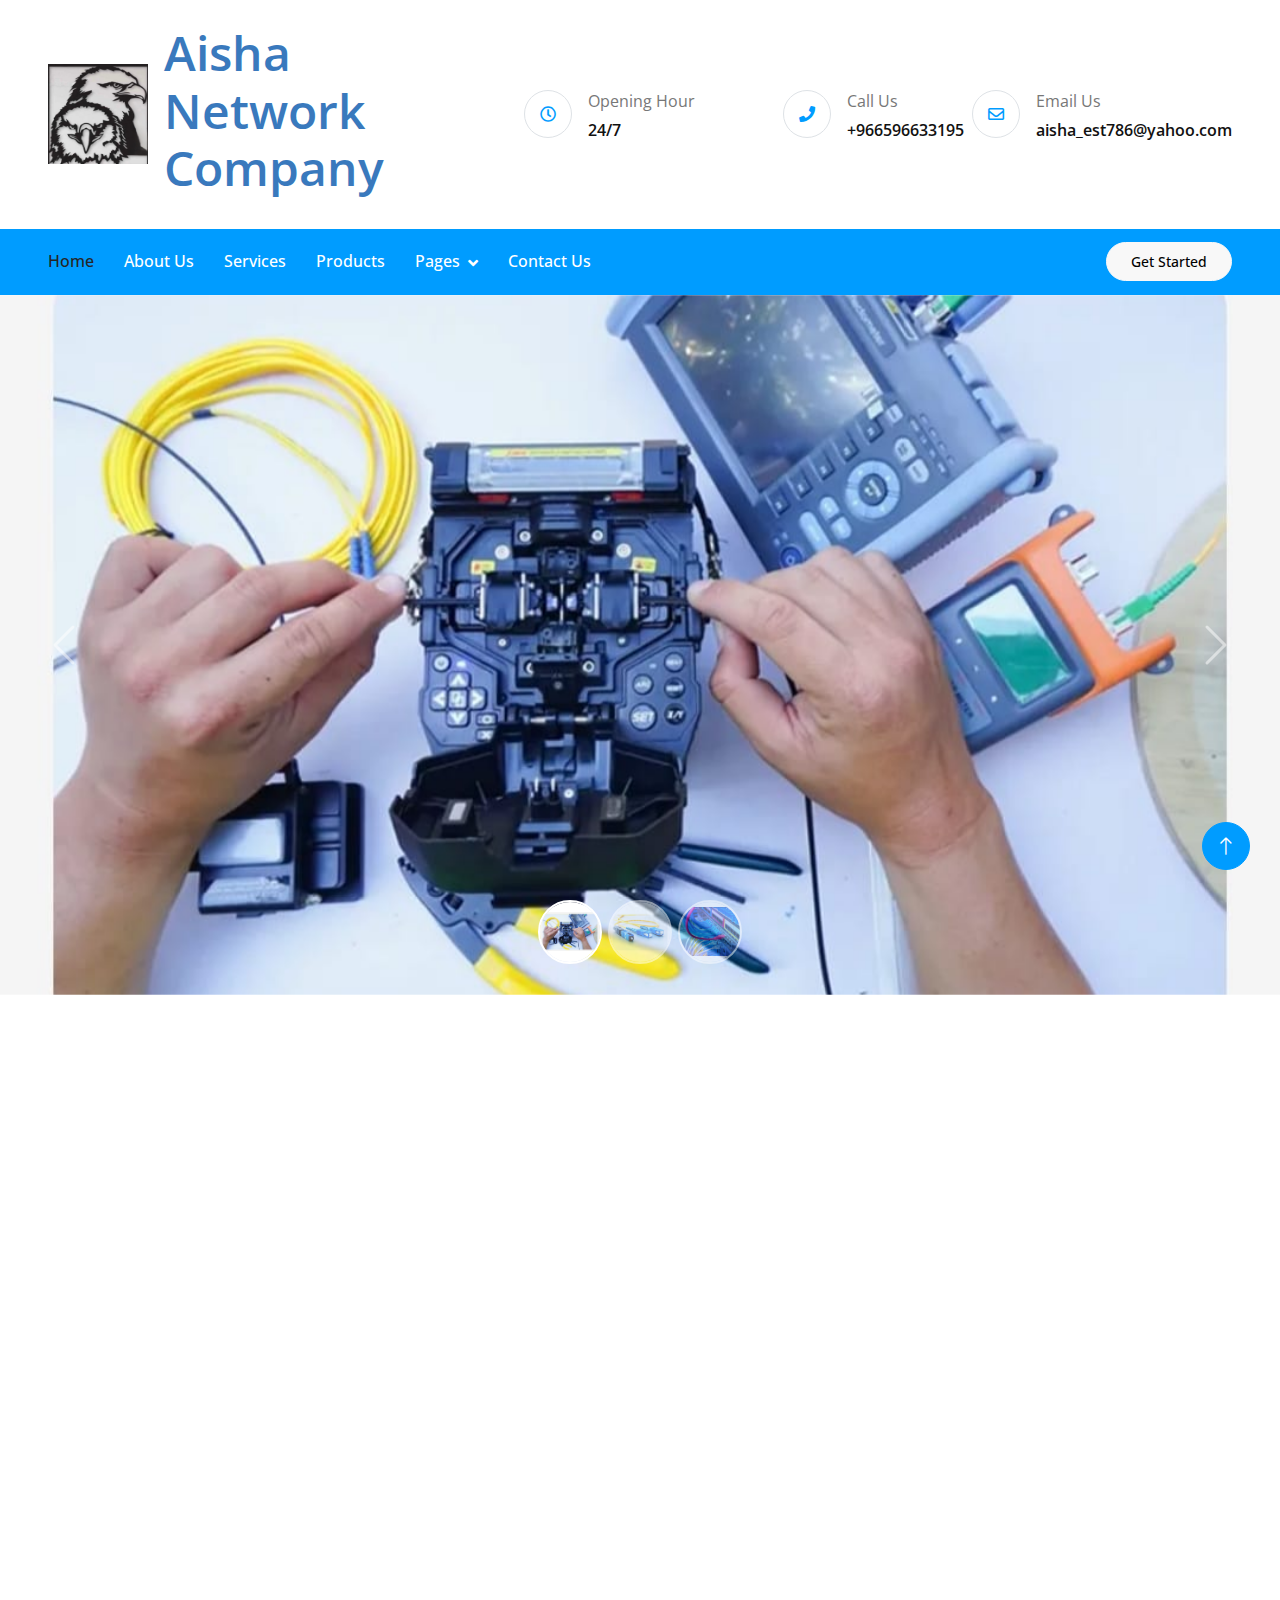
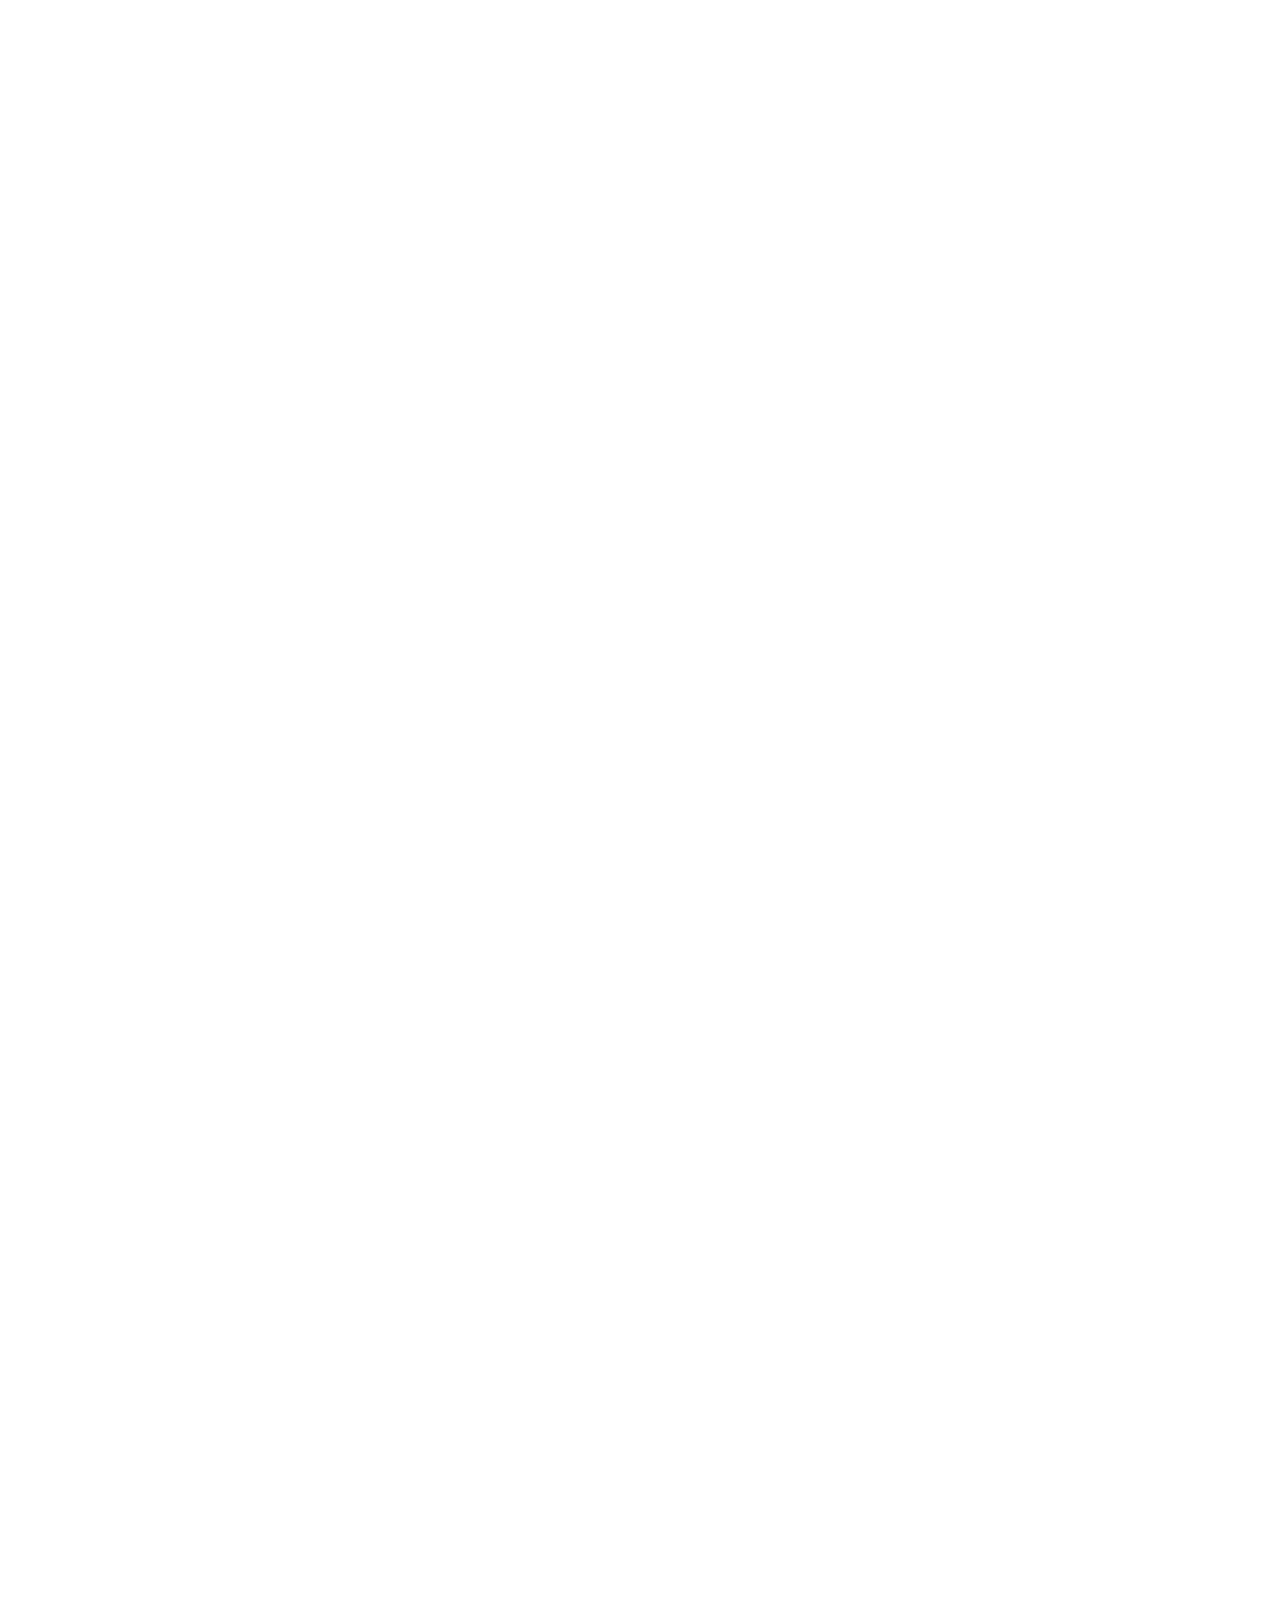
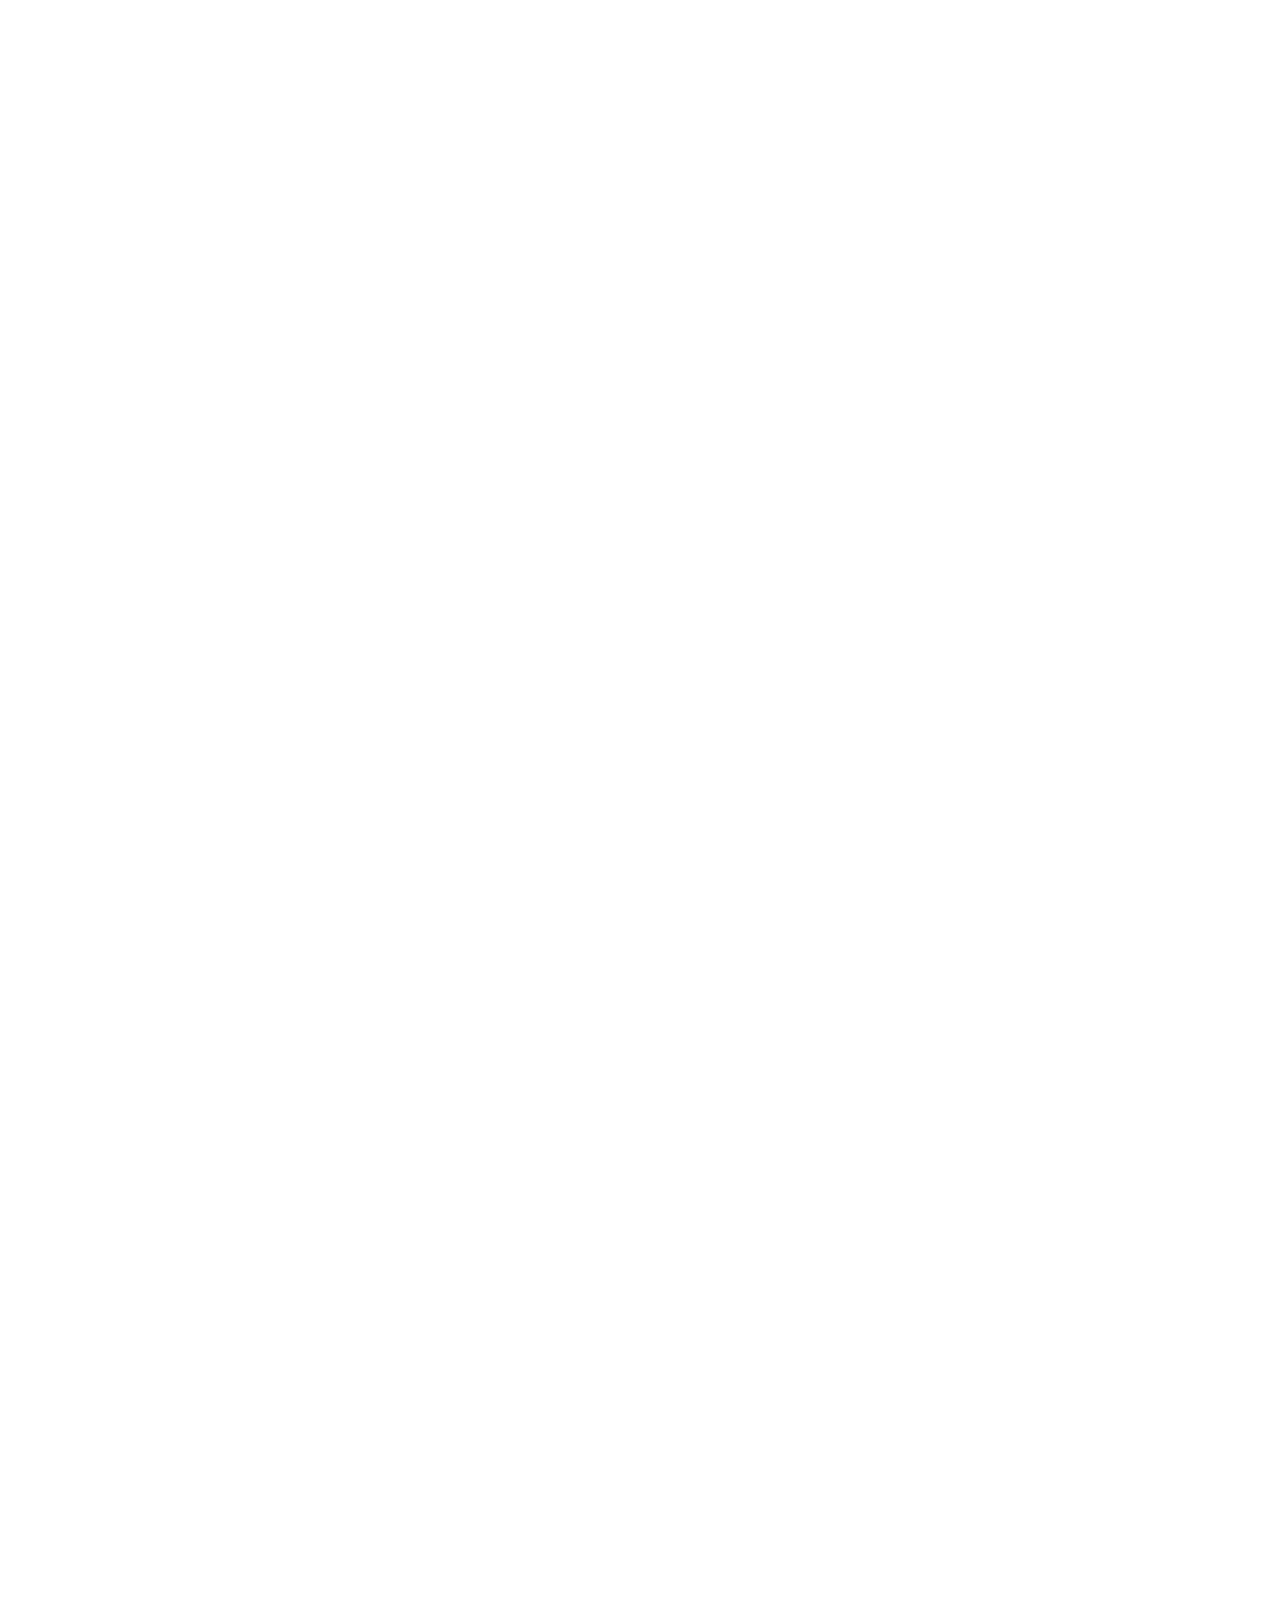
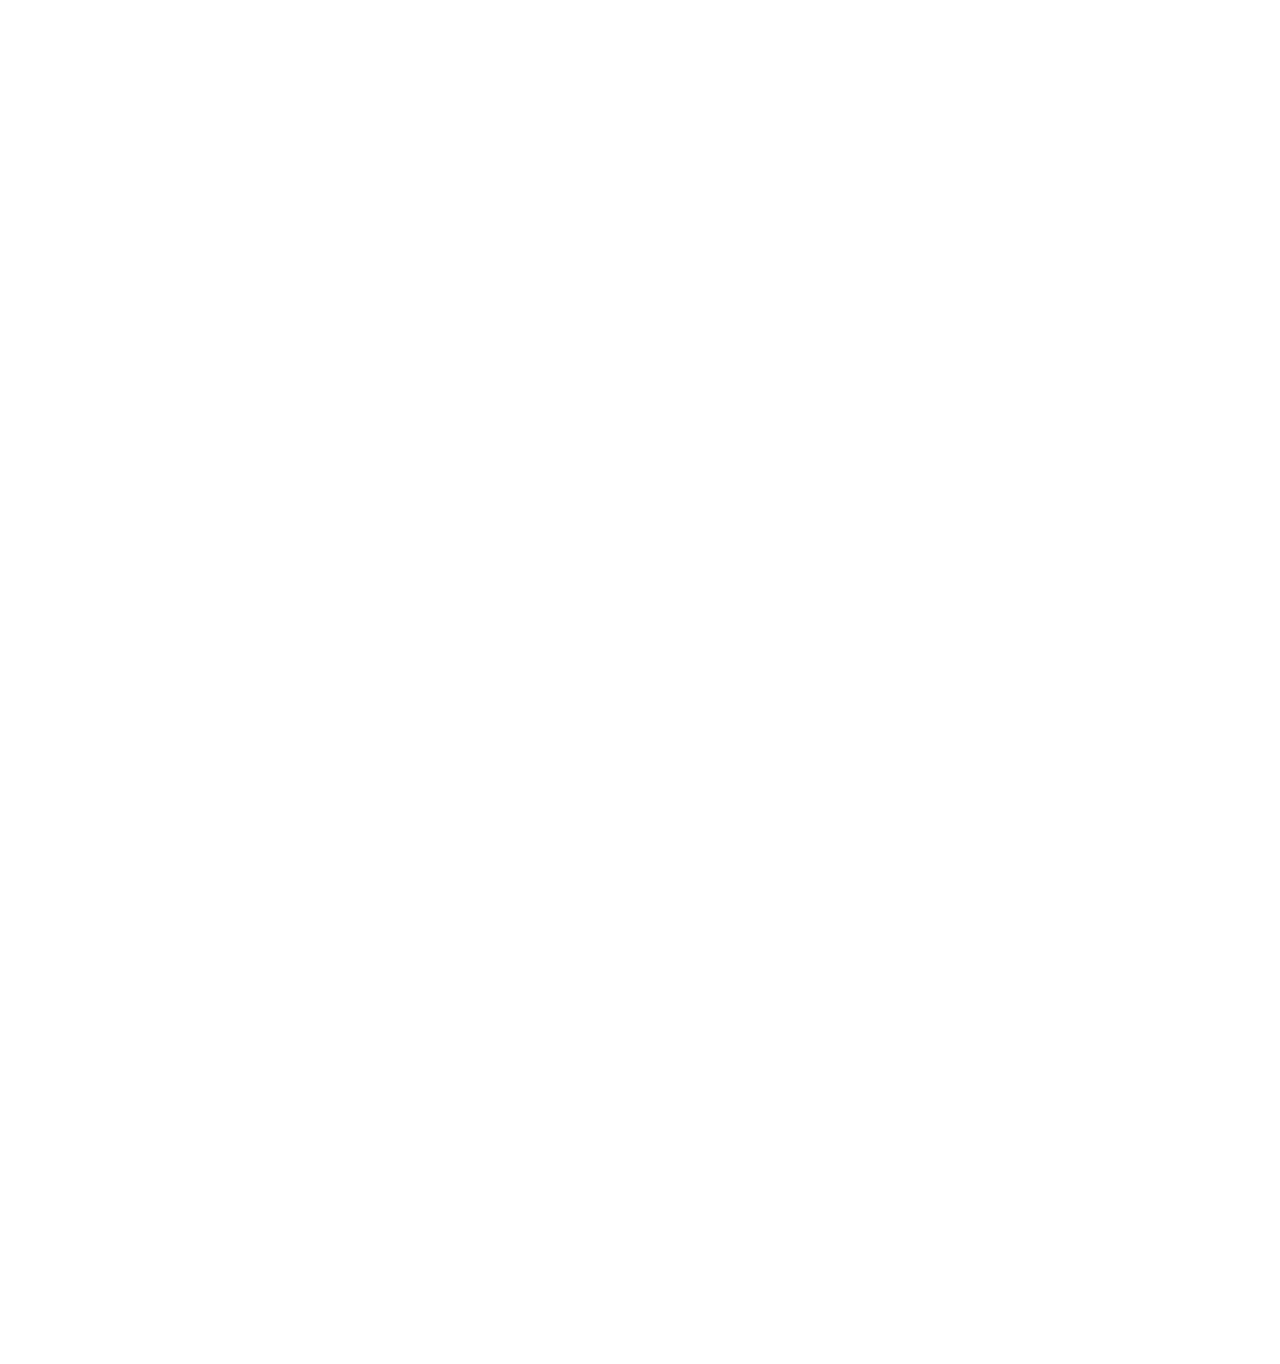
<file: index.html>
<!DOCTYPE html>
<html lang="en">

<head>
    <meta charset="utf-8">
    <title>Aisha Network Company</title>
    <meta content="width=device-width, initial-scale=1.0" name="viewport">
    <meta content="" name="keywords">
    <meta content="" name="description">

    <!-- Favicon -->
    <link href="img/logo.svg" rel="icon">

    <!-- Google Web Fonts -->
    <link rel="preconnect" href="https://fonts.googleapis.com">
    <link rel="preconnect" href="https://fonts.gstatic.com" crossorigin>
    <link href="https://fonts.googleapis.com/css2?family=Open+Sans:wght@400;500;600;700&display=swap" rel="stylesheet">

    <!-- Icon Font Stylesheet -->
    <link href="https://cdnjs.cloudflare.com/ajax/libs/font-awesome/5.10.0/css/all.min.css" rel="stylesheet">
    <link href="https://cdn.jsdelivr.net/npm/bootstrap-icons@1.4.1/font/bootstrap-icons.css" rel="stylesheet">

    <!-- Libraries Stylesheet -->
    <link href="lib/animate/animate.min.css" rel="stylesheet">
    <link href="lib/owlcarousel/assets/owl.carousel.min.css" rel="stylesheet">
    <link href="lib/lightbox/css/lightbox.min.css" rel="stylesheet">

    <!-- Customized Bootstrap Stylesheet -->
    <link href="css/bootstrap.min.css" rel="stylesheet">

    <!-- Template Stylesheet -->
    <link href="css/style.css" rel="stylesheet">
</head>

<body>
    <!-- Spinner Start -->
    <div id="spinner" class="show bg-white position-fixed translate-middle w-100 vh-100 top-50 start-50 d-flex align-items-center justify-content-center">
        <div class="spinner-border position-relative text-primary" style="width: 6rem; height: 6rem;" role="status"></div>
        <i class="fa fa-laptop-code fa-2x text-primary position-absolute top-50 start-50 translate-middle"></i>
    </div>
    <!-- Spinner End -->





<!-- Brand & Contact Start -->
<div class="container-fluid py-4 px-5 wow fadeIn" data-wow-delay="0.1s">
    <div class="row align-items-center top-bar">
        <div class="col-lg-4 col-md-12 text-center text-lg-start" style="display: flex; align-items: center;">
            <a href="" class="navbar-brand m-0 p-0">
                <img src="img/mylogo.png" alt="Logo" style="width: 100px; height: 100px;">
            </a>
            <h1 style="margin-left: 1rem; font-size: 3rem; color: #3979bd;">Aisha Network Company</h1>
        </div>
        <div class="col-lg-8 col-md-7 d-none d-lg-block">
            <div class="row">
                <div class="col-4">
                    <div class="d-flex align-items-center justify-content-end">
                        <div class="flex-shrink-0 btn-lg-square border rounded-circle">
                            <i class="far fa-clock text-primary"></i>
                        </div>
                        <div style="padding-left: 1rem;">
                            <p class="mb-2">Opening Hour</p>
                            <h6 class="mb-0">24/7</h6>
                        </div>
                    </div>
                </div>
                <div class="col-4">
                    <div class="d-flex align-items-center justify-content-end">
                        <div class="flex-shrink-0 btn-lg-square border rounded-circle">
                            <i class="fa fa-phone text-primary"></i>
                        </div>
                        <div style="padding-left: 1rem;">
                            <p class="mb-2">Call Us</p>
                            <h6 class="mb-0">+966596633195</h6>
                        </div>
                    </div>
                </div>
                <div class="col-4">
                    <div class="d-flex align-items-center justify-content-end">
                        <div class="flex-shrink-0 btn-lg-square border rounded-circle">
                            <i class="far fa-envelope text-primary"></i>
                        </div>
                        <div style="padding-left: 1rem;">
                            <p class="mb-2">Email Us</p>
                            <h6 class="mb-0">aisha_est786@yahoo.com</h6>
                        </div>
                    </div>
                </div>
            </div>
        </div>
    </div>
</div>
<!-- Brand & Contact End -->



    <!-- Navbar Start -->
    <nav class="navbar navbar-expand-lg bg-primary navbar-dark sticky-top py-lg-0 px-lg-5 wow fadeIn" data-wow-delay="0.1s">
        <a href="#" class="navbar-brand ms-3 d-lg-none">MENU</a>
        <button type="button" class="navbar-toggler me-3" data-bs-toggle="collapse" data-bs-target="#navbarCollapse">
            <span class="navbar-toggler-icon"></span>
        </button>
        <div class="collapse navbar-collapse" id="navbarCollapse">
            <div class="navbar-nav me-auto p-3 p-lg-0">
                <a href="index.html" class="nav-item nav-link active">Home</a>
                <a href="about.html" class="nav-item nav-link">About Us</a>
                <a href="service.html" class="nav-item nav-link">Services</a>
                <a href="product.html" class="nav-item nav-link">Products</a>
                <div class="nav-item dropdown">
                    <a href="#" class="nav-link dropdown-toggle" data-bs-toggle="dropdown">Pages</a>
                    <div class="dropdown-menu border-0 rounded-0 rounded-bottom m-0">
                        <a href="feature.html" class="dropdown-item">Features</a>
                        <a href="team.html" class="dropdown-item">Our Team</a>
                        
                        <a href="404.html" class="dropdown-item">404 Page</a>
                    </div>
                </div>
                <a href="contact.html" class="nav-item nav-link">Contact Us</a>
            </div>
            <a href="/contact.html" class="btn btn-sm btn-light rounded-pill py-2 px-4 d-none d-lg-block">Get Started</a>
        </div>
    </nav>
    <!-- Navbar End -->


<!-- Carousel Start -->
<div class="container-fluid p-0 mb-5 wow fadeIn" data-wow-delay="0.1s">
    <div id="header-carousel" class="carousel slide" data-bs-ride="carousel">
        <div class="carousel-indicators">
            <button type="button" data-bs-target="#header-carousel" data-bs-slide-to="0" class="active" aria-current="true" aria-label="Slide 1">
                <img class="img-fluid" src="img/slider1.jpg" alt="Image" style="width: 100px; height: auto;">
            </button>
            <button type="button" data-bs-target="#header-carousel" data-bs-slide-to="1" aria-label="Slide 2">
                <img class="img-fluid" src="img/slider2.jpg" alt="Image" style="width: 100px; height: auto;">
            </button>
            <button type="button" data-bs-target="#header-carousel" data-bs-slide-to="2" aria-label="Slide 3">
                <img class="img-fluid" src="img/slider3.jpg" alt="Image" style="width: 100px; height: auto;">
            </button>
        </div>
        <div class="carousel-inner">
            <div class="carousel-item active">
                <img class="w-100" src="img/slider1.jpg" alt="Image" style="height: 700px; object-fit: cover;">
            </div>
            <div class="carousel-item">
                <img class="w-100" src="img/slider2.jpg" alt="Image" style="height: 700px; object-fit: cover;">
            </div>
            <div class="carousel-item">
                <img class="w-100" src="img/slider3.jpg" alt="Image" style="height: 700px; object-fit: cover;">
            </div>
        </div>
        <button class="carousel-control-prev" type="button" data-bs-target="#header-carousel"
            data-bs-slide="prev">
            <span class="carousel-control-prev-icon" aria-hidden="true"></span>
            <span class="visually-hidden">Previous</span>
        </button>
        <button class="carousel-control-next" type="button" data-bs-target="#header-carousel"
            data-bs-slide="next">
            <span class="carousel-control-next-icon" aria-hidden="true"></span>
            <span class="visually-hidden">Next</span>
        </button>
    </div>
</div>
<!-- Carousel End -->



    <!-- Facts Start -->
    <div class="container-xxl py-5">
        <div class="container">
            <div class="row g-4">
                <div class="col-lg-3 col-md-6 wow fadeInUp" data-wow-delay="0.1s">
                    <div class="fact-item bg-light rounded text-center h-100 p-5">
                        <i class="fa fa-certificate fa-4x text-primary mb-4"></i>
                        <h5 class="mb-3">Years Experience</h5>
                        <h1 class="display-5 mb-0" data-toggle="counter-up">12</h1>
                    </div>
                </div>
                <div class="col-lg-3 col-md-6 wow fadeInUp" data-wow-delay="0.3s">
                    <div class="fact-item bg-light rounded text-center h-100 p-5">
                        <i class="fa fa-users-cog fa-4x text-primary mb-4"></i>
                        <h5 class="mb-3">Team Members</h5>
                        <h1 class="display-5 mb-0" data-toggle="counter-up">14</h1>
                    </div>
                </div>
                <div class="col-lg-3 col-md-6 wow fadeInUp" data-wow-delay="0.5s">
                    <div class="fact-item bg-light rounded text-center h-100 p-5">
                        <i class="fa fa-users fa-4x text-primary mb-4"></i>
                        <h5 class="mb-3">Satisfied Clients</h5>
                        <h1 class="display-5 mb-0" data-toggle="counter-up">12</h1>
                    </div>
                </div>
                <div class="col-lg-3 col-md-6 wow fadeInUp" data-wow-delay="0.7s">
                    <div class="fact-item bg-light rounded text-center h-100 p-5">
                        <i class="fa fa-check fa-4x text-primary mb-4"></i>
                        <h5 class="mb-3">Projects Done</h5>
                        <h1 class="display-5 mb-0" data-toggle="counter-up">50</h1>
                    </div>
                </div>
            </div>
        </div>
    </div>
    <!-- Facts End -->


<!-- About Start -->
<div class="container-xxl py-5">
    <div class="container">
        <div class="row g-5">
            <div class="col-lg-6 wow fadeInUp" data-wow-delay="0.1s">
                <div class="img-border" style="margin-right: 30px;"> <!-- Adjust the margin as needed -->
                    <img class="img-fluid" src="img/aboutuss.png" alt="" style="width: 100%; height: auto;">
                </div>
            </div>
            <div class="col-lg-6 wow fadeInUp" data-wow-delay="0.5s">
                <div class="h-100">
                    <h6 class="section-title bg-white text-start text-primary pe-3">About Us</h6>
                    <h1 class="display-6 mb-4">#1 Network Solution With <span class="text-primary">12 Years</span> Of Experience</h1>
                    <p>Aisha Network Company is a full service network solutions provider, dedicated to delivering industry leading services to clients in Saudi Arabia and beyond.</p>
                    <p class="mb-4"> We take pride in equipping network professionals to become experts in their field, providing them with the tools and necessary resources to stay ahead of the curve in an ever evolving technological landscape.</p>
                    <p class="mb-4">As a company specializing in network solutions, we fully understand the importance of a comprehensive approach to effectively support our clients' networking needs.</p>
                    <p class="mb-4"> That's why we offer a wide range of services, including network design and network security, cloud networking, network optimization, managed IT services and more.</p>
                    <p class="mb-4"> Each of the services we provide is designed to work in tandem, creating a cohesive and effective network strategy that will help your business stay connected and competitive.</p>
                    <div class="d-flex align-items-center mb-4 pb-2">
                        <img class="flex-shrink-0 rounded-circle" src="img/company owner.jpg" alt="" style="width: 70px; height: 70px;">
                        <div class="ps-4">
                            <h6>Aisha</h6>
                            <small>Owner of Aisha Network Company</small>
                        </div>
                    </div>
                    <a class="btn btn-primary rounded-pill py-3 px-5" href="/about.html">Read More</a>
                </div>
            </div>
        </div>
    </div>
</div>
<!-- About End -->


    <!-- Service Start -->
    <div class="container-xxl py-5">
        <div class="container">
            <div class="text-center mx-auto mb-5 wow fadeInUp" data-wow-delay="0.1s" style="max-width: 600px;">
                <h6 class="section-title bg-white text-center text-primary px-3">Services</h6>
                <h1 class="display-6 mb-4">We Focuse On Making The Best In All Sectors</h1>
            </div>
            <div class="row g-4">
                <div class="col-lg-4 col-md-6 wow fadeInUp" data-wow-delay="0.1s">
                    <a class="service-item d-block rounded text-center h-100 p-4" href="">
                        <img class="img-fluid rounded mb-4" src="img/data-center.jpg" alt="">
                        <h4 class="mb-0">Data Center</h4>
                    </a>
                </div>
                <div class="col-lg-4 col-md-6 wow fadeInUp" data-wow-delay="0.3s">
                    <a class="service-item d-block rounded text-center h-100 p-4" href="">
                        <img class="img-fluid rounded mb-4" src="img/telecom.jpg" alt="">
                        <h4 class="mb-0">Telecom</h4>
                    </a>
                </div>
                <div class="col-lg-4 col-md-6 wow fadeInUp" data-wow-delay="0.5s">
                    <a class="service-item d-block rounded text-center h-100 p-4" href="">
                        <img class="img-fluid rounded mb-4" src="img/broadcast.jpg" alt="">
                        <h4 class="mb-0">Broadcast</h4>
                    </a>
                </div>
                <div class="col-lg-4 col-md-6 wow fadeInUp" data-wow-delay="0.1s">
                    <a class="service-item d-block rounded text-center h-100 p-4" href="">
                        <img class="img-fluid rounded mb-4" src="img/private-netwok.jpg" alt="">
                        <h4 class="mb-0">Private Network</h4>
                    </a>
                </div>
                <div class="col-lg-4 col-md-6 wow fadeInUp" data-wow-delay="0.3s">
                    <a class="service-item d-block rounded text-center h-100 p-4" href="">
                        <img class="img-fluid rounded mb-4" src="img/security.jpg" alt="">
                        <h4 class="mb-0">Security</h4>
                    </a>
                </div>
                <div class="col-lg-4 col-md-6 wow fadeInUp" data-wow-delay="0.5s">
                    <a class="service-item d-block rounded text-center h-100 p-4" href="">
                        <img class="img-fluid rounded mb-4" src="img/service-6.jpg" alt="">
                        <h4 class="mb-0">Automation</h4>
                    </a>
                </div>
            </div>
        </div>
    </div>
    <!-- Service End -->


    <!-- Feature Start -->
    <div class="container-xxl py-5">
        <div class="container">
            <div class="row g-5">
                <div class="col-lg-6 wow fadeInUp" data-wow-delay="0.1s">
                    <div class="h-100">
                        <h6 class="section-title bg-white text-start text-primary pe-3">Why Choose Us</h6>
                        <h1 class="display-6 mb-4">Why People Trust Us? Learn About Us!</h1>
                        <p class="mb-4">"Welcome to Aisha Network Company, a leading network solutions provider with 12+  years of expertise. Based in Saudi Arabia, we specialize in comprehensive network services including design, security, cloud networking, and managed IT services. Our industry-leading solutions ensure your business stays connected and competitive. Trust us to equip your network professionals with the tools and resources needed to excel. Let's advance your network strategy together."</p>
                        <div class="row g-4">
                            <div class="col-12">
                                <div class="skill">
                                    <div class="d-flex justify-content-between">
                                        <p class="mb-2">Data Center</p>
                                        <p class="mb-2">85%</p>
                                    </div>
                                    <div class="progress">
                                        <div class="progress-bar bg-primary" role="progressbar" aria-valuenow="85" aria-valuemin="0" aria-valuemax="100"></div>
                                    </div>
                                </div>
                            </div>
                            <div class="col-12">
                                <div class="skill">
                                    <div class="d-flex justify-content-between">
                                        <p class="mb-2">Telecom</p>
                                        <p class="mb-2">90%</p>
                                    </div>
                                    <div class="progress">
                                        <div class="progress-bar bg-primary" role="progressbar" aria-valuenow="90" aria-valuemin="0" aria-valuemax="100"></div>
                                    </div>
                                </div>
                            </div>
                            <div class="col-12">
                                <div class="skill">
                                    <div class="d-flex justify-content-between">
                                        <p class="mb-2">Private Network</p>
                                        <p class="mb-2">95%</p>
                                    </div>
                                    <div class="progress">
                                        <div class="progress-bar bg-primary" role="progressbar" aria-valuenow="95" aria-valuemin="0" aria-valuemax="100"></div>
                                    </div>
                                </div>
                            </div>
                        </div>
                    </div>
                </div>
                <div class="col-lg-6 wow fadeInUp" data-wow-delay="0.5s">
                    <div class="img-border">
                        <img class="img-fluid" src="img/slider1.jpg" alt="">
                    </div>
                </div>
            </div>
        </div>
    </div>
    <!-- Feature End -->


 <!-- Product Start -->
<div class="container-xxl py-5">
    <div class="container">
        <div class="text-center mx-auto mb-5 wow fadeInUp" data-wow-delay="0.1s" style="max-width: 600px;">
            <h6 class="section-title bg-white text-center text-primary px-3">Our Products</h6>
            <h1 class="display-6 mb-4">Learn More About Our Products</h1>
        </div>
        <div class="owl-carousel project-carousel wow fadeInUp" data-wow-delay="0.1s">
            <div class="project-item border rounded h-100 p-4" data-dot="01">
                <div class="position-relative mb-4">
                    <img class="img-fluid rounded" src="img/product1.jpg" alt="">
                    <a href="img/product1.jpg" data-lightbox="product"><i class="fa fa-eye fa-2x"></i></a>
                </div>
                <h6>DWDM/CWDM Platform</h6>
                <span>DWDM/CWDM platform offers 1U, 2U, 5U carrying chassis and 1.25G~400G transponders/muxponders for transmitting any access service from 100Mbit/s~100Gbit/s with unified network management, pay-as-you-grow architecture and flexible configuration to save your valuable time, space and cost. Our OTNS8600 I/II/V series equipment is widely used in the fields of telecom operation, ISP, electric power, IDC, education, transport, radio and television, network security, big data, and cloud services.</span>
            </div>
            <div class="project-item border rounded h-100 p-4" data-dot="02">
                <div class="position-relative mb-4">
                    <img class="img-fluid rounded" src="img/product2.webp" alt="">
                    <a href="img/product2.webp" data-lightbox="product"><i class="fa fa-eye fa-2x"></i></a>
                </div>
                <h6>DCI/OTN Platform</h6>
                <span>DCI/OTN platform offers 1U, 2U carrying chassis and 400G/200G/100G/10G transponders/muxponders for transmitting 10GE, 100GE, 100GE FlexE (Unware), 400GE, STM-64, 10GE WAN, OTU2, OTU4, etc. with the features of high integration (optoelectronic integration), large bandwidth (25.6Tbits / Fiber), simple deployment (no complicated tuning), easy operation and maintenance (NETCONF / YANG) and safety and reliability. Our OTNS8600-DCI4/DCI8 series equipment is widely used in the fields of data center interconnect, carriers &ISPs, cloud computing networks and son on metro and long haul transmission.</span>
            </div>
            <div class="project-item border rounded h-100 p-4" data-dot="03">
                <div class="position-relative mb-4">
                    <img class="img-fluid rounded" src="img/product3" alt="">
                    <a href="img/product3" data-lightbox="projduct"><i class="fa fa-eye fa-2x"></i></a>
                </div>
                <h6>DCI Integrated System</h6>
                <span>Integrated WDM System offers 1U 48X10G→480G System and 1U 12X100G→1.2T System which supports single-channel access rate up to 10 Gbit/s and adaptive access to all types of services at rates of 10 Gbit/s or lower (like FE/GE/10GE LAN, 10GE WAN, STM-1~64, etc.) and 40GE, 100GE, and other service types with large capacity, small size, low energy consumption, and high performance. Our OTNS8600 P series integrated WDM system is widely used in the fields of data center interconnect, carriers &ISPs, cloud computing networks and son on metro transmission.</span>
            </div>
            <div class="project-item border rounded h-100 p-4" data-dot="04">
                <div class="position-relative mb-4">
                    <img class="img-fluid rounded" src="img/product4.jpg" alt="">
                    <a href="img/product4.jpg" data-lightbox="product"><i class="fa fa-eye fa-2x"></i></a>
                </div>
                <h6>Optical Amplifier System</h6>
                <span>EDFA amplifier and OEO repeater, Raman amplifier, SOA Semiconductor Amplifier. There are several types of fiber optic amplifiers: semiconductor optical amplifier(SOA), fiber Raman amplifier, and erbium-doped fiber amplifier (EDFA). Among these optical amplifier types, EDFA is the most widely deployed one in the WDM system. It uses erbium-doped fiber as an optical amplification medium to directly enhance the signals.</span>
            </div>
            <div class="project-item border rounded h-100 p-4" data-dot="05">
                <div class="position-relative mb-4">
                    <img class="img-fluid rounded" src="img/product5.jpg" alt="">
                    <a href="img/product5.jpg" data-lightbox="product"><i class="fa fa-eye fa-2x"></i></a>
                </div>
                <h6>Optical Protection System</h6>
                <span>An optical Protection System is a device used in pairs, one at each end of the optical signal to protect the network transmission line. It can realize optical power monitoring and automatic switching. In an optical communication network, OLP monitors the optical power of optical fiber and standby optical fiber in real-time. In case the current optical power of optical fiber is less than the pre-set switching threshold value, then an alarm is on and it would switch to standby optical fiber automatically to protect the optical transmission system line.</span>
            </div>
            <div class="project-item border rounded h-100 p-4" data-dot="06">
                <div class="position-relative mb-4">
                    <img class="img-fluid rounded" src="img/product6.jpg" alt="">
                    <a href="img/product6.jpg" data-lightbox="product"><i class="fa fa-eye fa-2x"></i></a>
                </div>
                <h6>5G Fronthaul WDM System</h6>
                <span>5G Fronthaul WDM System offers semi-active WDM system and passive WDM system which is mainly used to solve the problem of lack of optical cable resources for optical fiber remote transmission between DU-AAU in C-RAN architecture, our fully self-developed system is the first to be launched in China, which has facilitated the rapid layout of 5G base stations at the remote and local ends. 5G Fronthaul WDM Sytem including:5G Fronthaul Semi-Active WDM Sytem, 5G Fronthaul Passive WDM Sytem. </span>
            </div>

            <div class="project-item border rounded h-100 p-4" data-dot="07">
                <div class="position-relative mb-4">
                    <img class="img-fluid rounded" src="img/product7.webp" alt="">
                    <a href="img/product7.webp" data-lightbox="product"><i class="fa fa-eye fa-2x"></i></a>
                </div>
                <h6>Bypass Protection Device</h6>
                <span>10G&100G Bypass Protection device is used for network line protection, it’s connected in series in the optical port Ethernet link, with active and passive Bypass function, in the inline system failure or maintenance to keep the integrity of the network connection, supports intelligent switching of all kinds of gateway devices.</span>
            </div>
            <div class="project-item border rounded h-100 p-4" data-dot="08">
                <div class="position-relative mb-4">
                    <img class="img-fluid rounded" src="img/product8.png" alt="">
                    <a href="img/product8.png" data-lightbox="product"><i class="fa fa-eye fa-2x"></i></a>
                </div>
                <h6>Aggregation & Distribution System</h6>
                <span>Aggregation & Distribution System offers 32*100G Aggregation and Distribution system(ST32C) and 48*10G +6*100G Aggregation and Distribution system(ST-X48C6) which has the characteristics of high port density, rich working mode, flexible high-performance deployment, convenient management and maintenance, and can adapt to a variety of application environments. It can provide real-time network communication data for network information monitoring, network business analyzer, signaling analyzer, and other equipment as required.</span>
            </div>
            <div class="project-item border rounded h-100 p-4" data-dot="09">
                <div class="position-relative mb-4">
                    <img class="img-fluid rounded" src="img/product9.png" alt="">
                    <a href="img/product9.png" data-lightbox="product"><i class="fa fa-eye fa-2x"></i></a>
                </div>
                <h6>Dispersion Compensation</h6>
                <span>Compensation of dispersion at a wavelength around 1550nm in a 1310nm optimized single-mode fiber can be achieved by specially designed fibers whose dispersion coefficient (D) is negative and large at 1550nm. These types of fibers are known as Dispersion Compensating Fibers (DCFs).</span>
            </div>
            <div class="project-item border rounded h-100 p-4" data-dot="10">
                <div class="position-relative mb-4">
                    <img class="img-fluid rounded" src="img/product10.png" alt="">
                    <a href="img/product10.png" data-lightbox="product"><i class="fa fa-eye fa-2x"></i></a>
                </div>
                <h6>Passive WDM & Components</h6>
                <span>Passive WDM & Components include 50Ghz (96/80 channels) and 100Ghz (48/40/16/8/4 channels) multiplexers and demultiplexers, pluggable and 1U rack mountable, TFF (thin film filter) and AWG (array waveguide grating) optional, CWDM and DWDM, OADM and optical splitters.</span>
            </div>
            <div class="project-item border rounded h-100 p-4" data-dot="11">
                <div class="position-relative mb-4">
                    <img class="img-fluid rounded" src="img/product11.png" alt="">
                    <a href="img/product11.png" data-lightbox="product"><i class="fa fa-eye fa-2x"></i></a>
                </div>
                <h6>Optical Transceiver</h6>
                <span>Full range of optical modules include SFP(1.25G/2.5G), SFP+(10G), SFP28(25G), QSFP+(40G), QSFP28(100G), CFP(100G), CFP2(100G/200G/400G), single mode transceivers, multimode transceivers, BiDi transceivers, CWDM transceivers, DWDM transceivers,, etc.</span>
            </div>
        </div>
    </div>
</div>
<!-- Product End -->



<!-- Team Start -->
<div class="container-xxl py-5">
    <div class="container">
        <div class="text-center mx-auto mb-5 wow fadeInUp" data-wow-delay="0.1s" style="max-width: 600px;">
            <h6 class="section-title bg-white text-center text-primary px-3">Our Team</h6>
            <h1 class="display-6 mb-4">We Are A Creative Team For Your Dream Project</h1>
        </div>
        <div class="row g-4">
            <div class="col-lg-3 col-md-6 wow fadeInUp" data-wow-delay="0.1s">
                <div class="team-item text-center p-4">
                    <img class="img-fluid border rounded-circle" 
                         src="img/company owner.jpg" 
                         alt="" 
                         style="width: 120px; height: 120px; object-fit: cover; padding: 2px; margin-bottom: 1rem;">
                    <div class="team-text">
                        <div class="team-title">
                            <h5 style="margin: 0;">Aisha</h5>
                            <span>Owner of Aisha Network Company</span>
                        </div>
                    </div>
                </div>
            </div>
            <div class="col-lg-3 col-md-6 wow fadeInUp" data-wow-delay="0.3s">
                <div class="team-item text-center p-4">
                    <img class="img-fluid border rounded-circle" 
                         src="img/amir.jpg" 
                         alt="" 
                         style="width: 120px; height: 120px; object-fit: cover; padding: 2px; margin-bottom: 1rem;">
                    <div class="team-text">
                        <div class="team-title">
                            <h5 style="margin: 0;">Muhammad Amir</h5>
                            <span>Company Manager</span>
                        </div>
                    </div>
                </div>
            </div>
            <div class="col-lg-3 col-md-6 wow fadeInUp" data-wow-delay="0.5s">
                <div class="team-item text-center p-4">
                    <img class="img-fluid border rounded-circle" 
                         src="img/haseeb.jpg" 
                         alt="" 
                         style="width: 120px; height: 120px; object-fit: cover; padding: 2px; margin-bottom: 1rem;">
                    <div class="team-text">
                        <div class="team-title">
                            <h5 style="margin: 0;">Hafiz Haseeb</h5>
                            <span>Senior Manager</span>
                        </div>
                    </div>
                </div>
            </div>
            <div class="col-lg-3 col-md-6 wow fadeInUp" data-wow-delay="0.7s">
                <div class="team-item text-center p-4">
                    <img class="img-fluid border rounded-circle" 
                         src="img/faizan.jpg" 
                         alt="" 
                         style="width: 120px; height: 120px; object-fit: cover; padding: 2px; margin-bottom: 1rem;">
                    <div class="team-text">
                        <div class="team-title">
                            <h5 style="margin: 0;">Mr Faizan</h5>
                            <span>Manager</span>
                        </div>
                    </div>
                </div>
            </div>
        </div>
    </div>
</div>
<!-- Team End -->




    <!-- Footer Start -->
    <div class="container-fluid bg-dark text-body footer mt-5 pt-5 wow fadeIn" data-wow-delay="0.1s">
        <div class="container py-5">
            <div class="row g-5">
                <div class="col-lg-3 col-md-6">
                    <h5 class="text-light mb-4">Address</h5>
                    <p class="mb-2"><i class="fa fa-map-marker-alt me-3"></i>Makkah Kakiah, Mecca, Saudi Arabia</p>
                    <p class="mb-2"><i class="fa fa-phone-alt me-3"></i>+966596633195</p>
                    <p class="mb-2"><i class="fa fa-envelope me-3"></i>aisha_est786@yahoo.com</p>
                    <div class="d-flex pt-2">
                        <a class="btn btn-square btn-outline-secondary rounded-circle me-1" href="https://www.facebook.com/profile.php?id=61554892922386&mibextid=ZbWKwL"><i class="fab fa-facebook-f"></i></a>
                    </div>
                </div>
                <div class="col-lg-3 col-md-6">
                    <h5 class="text-light mb-4">Quick Links</h5>
                    <a class="btn btn-link" href="about.html">About Us</a>
                    <a class="btn btn-link" href="contact.html">Contact Us</a>
                    <a class="btn btn-link" href="service.html">Our Services</a>
                    <a class="btn btn-link" href="feature.html">Terms & Condition</a>
                    <a class="btn btn-link" href="team.html">Support</a>
                </div>
                <div class="col-lg-3 col-md-6">
                    <h5 class="text-light mb-4">Gallery</h5>
                    <div class="row g-2 gallery">
                        <div class="col-4">
                            <img class="img-fluid rounded" src="img/product1.jpg" alt="Image">
                        </div>
                        <div class="col-4">
                            <img class="img-fluid rounded" src="img/product2.webp" alt="Image">
                        </div>
                        <div class="col-4">
                            <img class="img-fluid rounded" src="img/product3" alt="Image">
                        </div>
                        <div class="col-4">
                            <img class="img-fluid rounded" src="img/product4.jpg" alt="Image">
                        </div>
                        <div class="col-4">
                            <img class="img-fluid rounded" src="img/product5.jpg" alt="Image">
                        </div>
                        <div class="col-4">
                            <img class="img-fluid rounded" src="img/product6.jpg" alt="Image">
                        </div>
                    </div>
                </div>                
            </div>
        </div>
        <div class="container-fluid copyright">
            <div class="container">
                <div class="row">
                    <div class="col-md-6 text-center text-md-start mb-3 mb-md-0">
                        &copy; <a href="">Aisha Network Company</a>, All Right Reserved.
                    </div>
                </div>
            </div>
        </div>
    </div>
    <!-- Footer End -->


    <!-- Back to Top -->
    <a href="#" class="btn btn-lg btn-primary btn-lg-square rounded-circle back-to-top"><i class="bi bi-arrow-up"></i></a>


    <!-- JavaScript Libraries -->
    <script src="https://code.jquery.com/jquery-3.4.1.min.js"></script>
    <script src="https://cdn.jsdelivr.net/npm/bootstrap@5.0.0/dist/js/bootstrap.bundle.min.js"></script>
    <script src="lib/wow/wow.min.js"></script>
    <script src="lib/easing/easing.min.js"></script>
    <script src="lib/waypoints/waypoints.min.js"></script>
    <script src="lib/counterup/counterup.min.js"></script>
    <script src="lib/owlcarousel/owl.carousel.min.js"></script>
    <script src="lib/lightbox/js/lightbox.min.js"></script>

    <!-- Template Javascript -->
    <script src="js/main.js"></script>
</body>

</html>
</file>
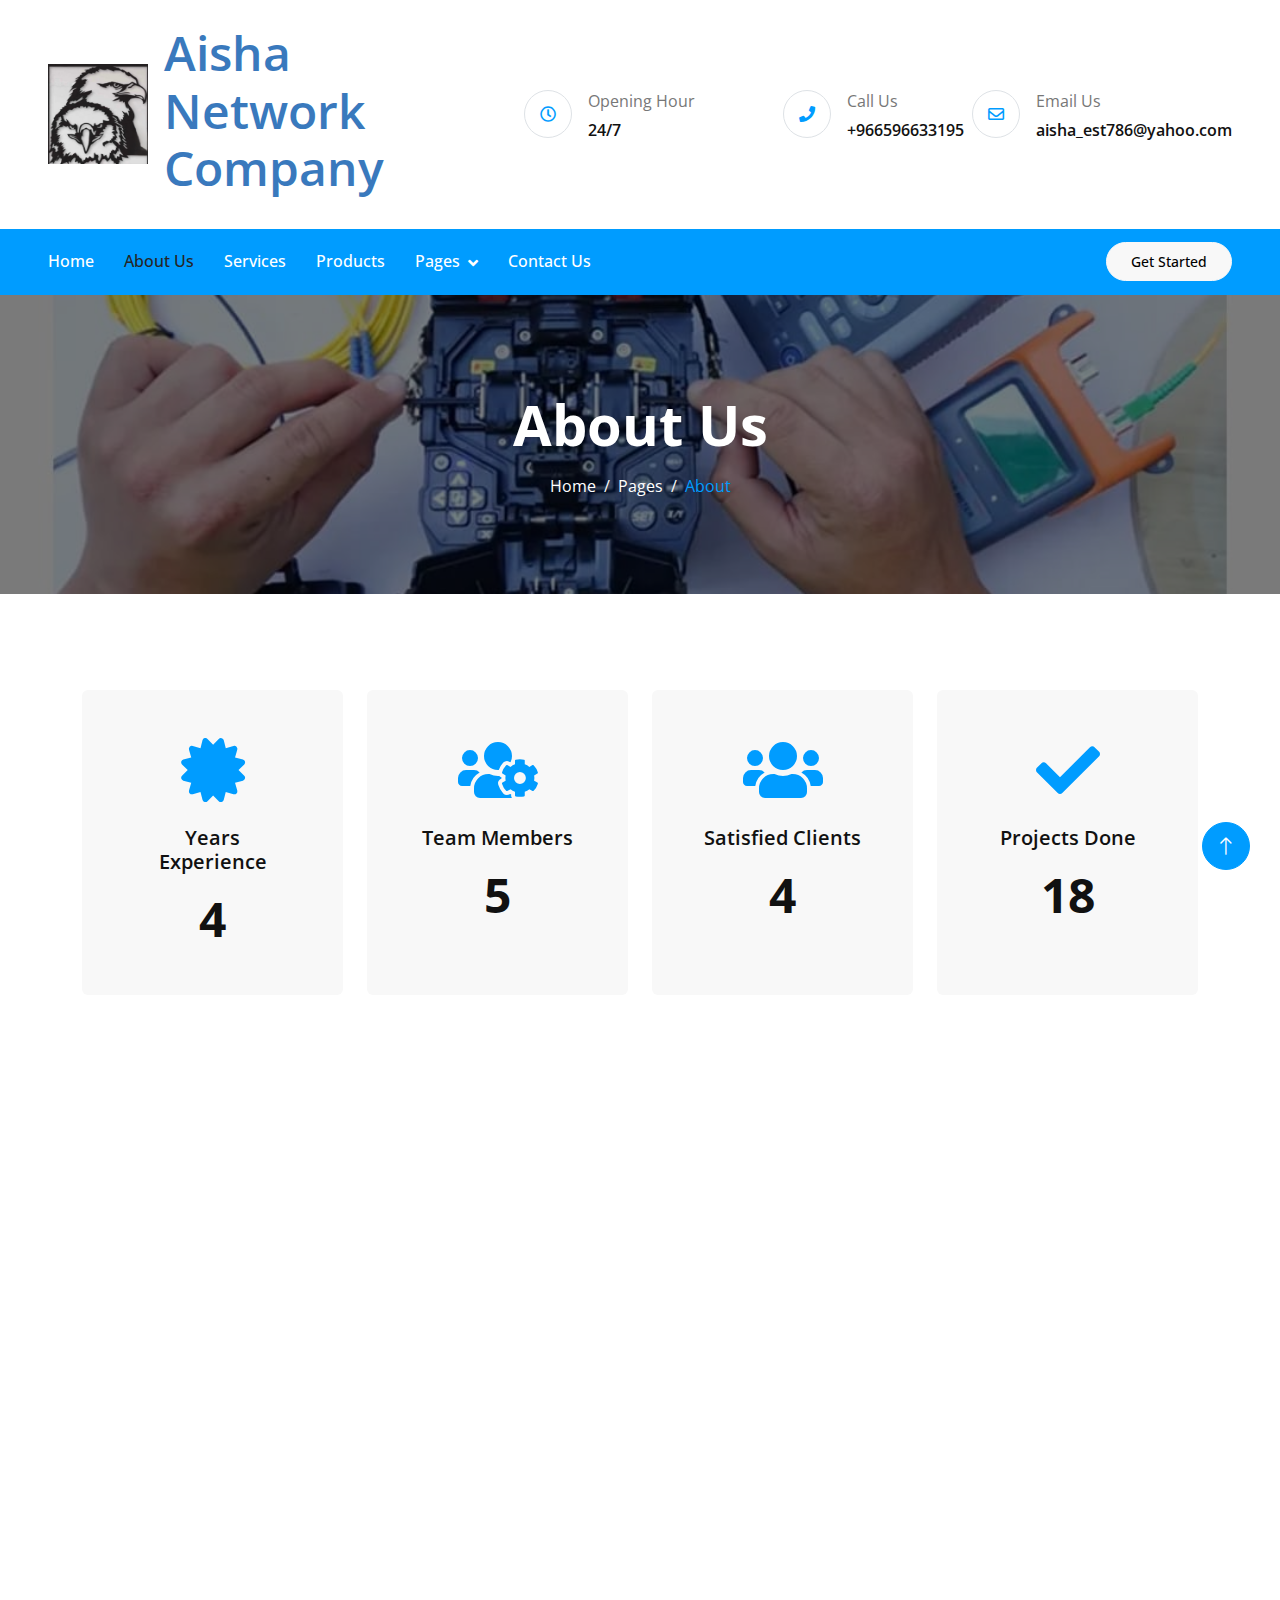
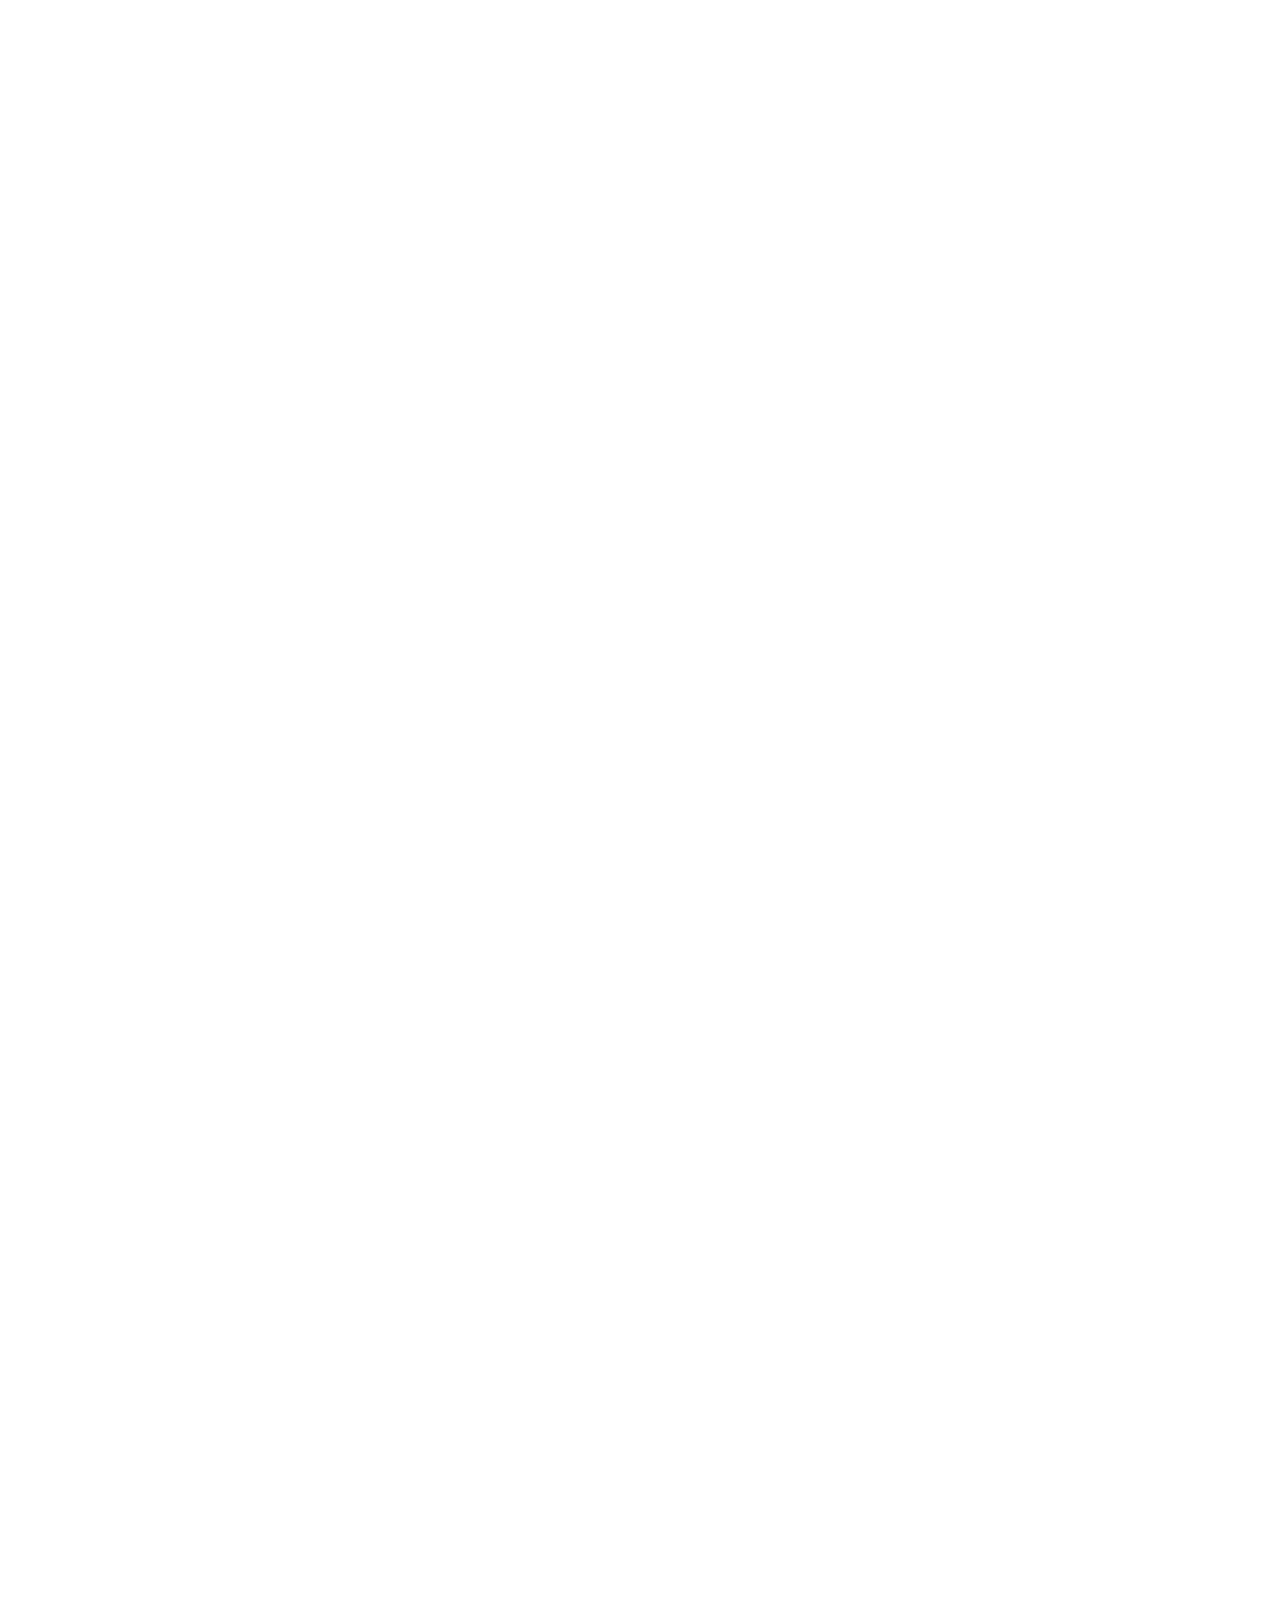
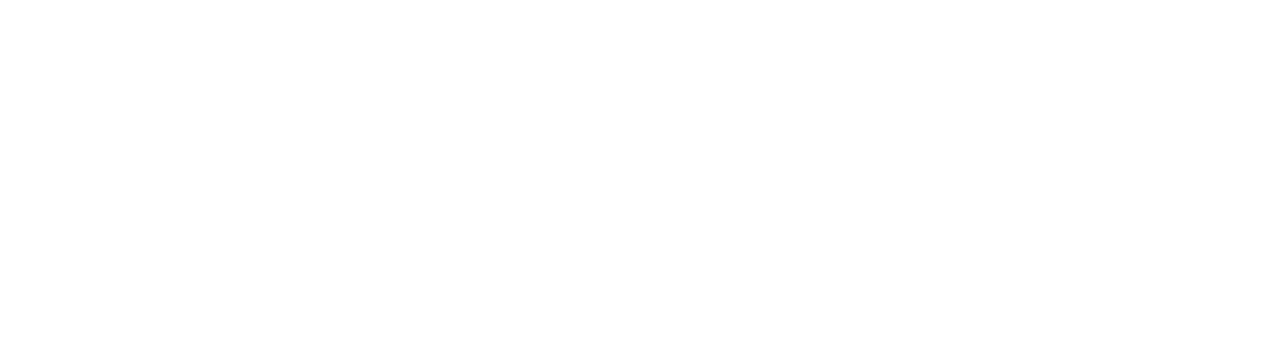
<file: about.html>
<!DOCTYPE html>
<html lang="en">

<head>
    <meta charset="utf-8">
    <title>Aisha Network Company</title>
    <meta content="width=device-width, initial-scale=1.0" name="viewport">
    <meta content="" name="keywords">
    <meta content="" name="description">

    <!-- Favicon -->
    <link href="img/logo.svg" rel="icon">

    <!-- Google Web Fonts -->
    <link rel="preconnect" href="https://fonts.googleapis.com">
    <link rel="preconnect" href="https://fonts.gstatic.com" crossorigin>
    <link href="https://fonts.googleapis.com/css2?family=Open+Sans:wght@400;500;600;700&display=swap" rel="stylesheet">

    <!-- Icon Font Stylesheet -->
    <link href="https://cdnjs.cloudflare.com/ajax/libs/font-awesome/5.10.0/css/all.min.css" rel="stylesheet">
    <link href="https://cdn.jsdelivr.net/npm/bootstrap-icons@1.4.1/font/bootstrap-icons.css" rel="stylesheet">

    <!-- Libraries Stylesheet -->
    <link href="lib/animate/animate.min.css" rel="stylesheet">
    <link href="lib/owlcarousel/assets/owl.carousel.min.css" rel="stylesheet">
    <link href="lib/lightbox/css/lightbox.min.css" rel="stylesheet">

    <!-- Customized Bootstrap Stylesheet -->
    <link href="css/bootstrap.min.css" rel="stylesheet">

    <!-- Template Stylesheet -->
    <link href="css/style.css" rel="stylesheet">
</head>

<body>
    <!-- Spinner Start -->
    <div id="spinner" class="show bg-white position-fixed translate-middle w-100 vh-100 top-50 start-50 d-flex align-items-center justify-content-center">
        <div class="spinner-border position-relative text-primary" style="width: 6rem; height: 6rem;" role="status"></div>
        <i class="fa fa-laptop-code fa-2x text-primary position-absolute top-50 start-50 translate-middle"></i>
    </div>
    <!-- Spinner End -->


    <!-- Brand & Contact Start -->
<div class="container-fluid py-4 px-5 wow fadeIn" data-wow-delay="0.1s">
    <div class="row align-items-center top-bar">
        <div class="col-lg-4 col-md-12 text-center text-lg-start" style="display: flex; align-items: center;">
            <a href="" class="navbar-brand m-0 p-0">
                <img src="img/mylogo.png" alt="Logo" style="width: 100px; height: 100px;">
            </a>
            <h1 style="margin-left: 1rem; font-size: 3rem; color: #3979bd;">Aisha Network Company</h1>
        </div>
        <div class="col-lg-8 col-md-7 d-none d-lg-block">
            <div class="row">
                <div class="col-4">
                    <div class="d-flex align-items-center justify-content-end">
                        <div class="flex-shrink-0 btn-lg-square border rounded-circle">
                            <i class="far fa-clock text-primary"></i>
                        </div>
                        <div style="padding-left: 1rem;">
                            <p class="mb-2">Opening Hour</p>
                            <h6 class="mb-0">24/7</h6>
                        </div>
                    </div>
                </div>
                <div class="col-4">
                    <div class="d-flex align-items-center justify-content-end">
                        <div class="flex-shrink-0 btn-lg-square border rounded-circle">
                            <i class="fa fa-phone text-primary"></i>
                        </div>
                        <div style="padding-left: 1rem;">
                            <p class="mb-2">Call Us</p>
                            <h6 class="mb-0">+966596633195</h6>
                        </div>
                    </div>
                </div>
                <div class="col-4">
                    <div class="d-flex align-items-center justify-content-end">
                        <div class="flex-shrink-0 btn-lg-square border rounded-circle">
                            <i class="far fa-envelope text-primary"></i>
                        </div>
                        <div style="padding-left: 1rem;">
                            <p class="mb-2">Email Us</p>
                            <h6 class="mb-0">aisha_est786@yahoo.com</h6>
                        </div>
                    </div>
                </div>
            </div>
        </div>
    </div>
</div>
<!-- Brand & Contact End -->


    <!-- Navbar Start -->
    <nav class="navbar navbar-expand-lg bg-primary navbar-dark sticky-top py-lg-0 px-lg-5 wow fadeIn" data-wow-delay="0.1s">
        <a href="#" class="navbar-brand ms-3 d-lg-none">MENU</a>
        <button type="button" class="navbar-toggler me-3" data-bs-toggle="collapse" data-bs-target="#navbarCollapse">
            <span class="navbar-toggler-icon"></span>
        </button>
        <div class="collapse navbar-collapse" id="navbarCollapse">
            <div class="navbar-nav me-auto p-3 p-lg-0">
                <a href="index.html" class="nav-item nav-link">Home</a>
                <a href="about.html" class="nav-item nav-link active">About Us</a>
                <a href="service.html" class="nav-item nav-link">Services</a>
                <a href="product.html" class="nav-item nav-link">Products</a>
                <div class="nav-item dropdown">
                    <a href="#" class="nav-link dropdown-toggle" data-bs-toggle="dropdown">Pages</a>
                    <div class="dropdown-menu border-0 rounded-0 rounded-bottom m-0">
<a href="feature.html" class="dropdown-item">Features</a>
                        <a href="team.html" class="dropdown-item">Our Team</a>

                        
                        <a href="404.html" class="dropdown-item">404 Page</a>
                    </div>
                </div>
                <a href="contact.html" class="nav-item nav-link">Contact Us</a>
            </div>
            <a href="#" class="btn btn-sm btn-light rounded-pill py-2 px-4 d-none d-lg-block">Get Started</a>
        </div>
    </nav>
    <!-- Navbar End -->


    <!-- Page Header Start -->
    <div class="container-fluid page-header py-5 mb-5 wow fadeIn" data-wow-delay="0.1s">
        <div class="container text-center py-5">
            <h1 class="display-4 text-white animated slideInDown mb-3">About Us</h1>
            <nav aria-label="breadcrumb animated slideInDown">
                <ol class="breadcrumb justify-content-center mb-0">
                    <li class="breadcrumb-item"><a class="text-white" href="index.html">Home</a></li>
                    <li class="breadcrumb-item"><a class="text-white" href="#">Pages</a></li>
                    <li class="breadcrumb-item text-primary active" aria-current="page">About</li>
                </ol>
            </nav>
        </div>
    </div>
    <!-- Page Header End -->


   <!-- Facts Start -->
   <div class="container-xxl py-5">
    <div class="container">
        <div class="row g-4">
            <div class="col-lg-3 col-md-6 wow fadeInUp" data-wow-delay="0.1s">
                <div class="fact-item bg-light rounded text-center h-100 p-5">
                    <i class="fa fa-certificate fa-4x text-primary mb-4"></i>
                    <h5 class="mb-3">Years Experience</h5>
                    <h1 class="display-5 mb-0" data-toggle="counter-up">12</h1>
                </div>
            </div>
            <div class="col-lg-3 col-md-6 wow fadeInUp" data-wow-delay="0.3s">
                <div class="fact-item bg-light rounded text-center h-100 p-5">
                    <i class="fa fa-users-cog fa-4x text-primary mb-4"></i>
                    <h5 class="mb-3">Team Members</h5>
                    <h1 class="display-5 mb-0" data-toggle="counter-up">14</h1>
                </div>
            </div>
            <div class="col-lg-3 col-md-6 wow fadeInUp" data-wow-delay="0.5s">
                <div class="fact-item bg-light rounded text-center h-100 p-5">
                    <i class="fa fa-users fa-4x text-primary mb-4"></i>
                    <h5 class="mb-3">Satisfied Clients</h5>
                    <h1 class="display-5 mb-0" data-toggle="counter-up">12</h1>
                </div>
            </div>
            <div class="col-lg-3 col-md-6 wow fadeInUp" data-wow-delay="0.7s">
                <div class="fact-item bg-light rounded text-center h-100 p-5">
                    <i class="fa fa-check fa-4x text-primary mb-4"></i>
                    <h5 class="mb-3">Projects Done</h5>
                    <h1 class="display-5 mb-0" data-toggle="counter-up">50</h1>
                </div>
            </div>
        </div>
    </div>
</div>
<!-- Facts End -->


<!-- About Start -->
<div class="container-xxl py-5">
    <div class="container">
        <div class="row g-5">
            <div class="col-lg-6 wow fadeInUp" data-wow-delay="0.1s">
                <div class="img-border" style="margin-right: 30px;"> <!-- Adjust the margin as needed -->
                    <img class="img-fluid" src="img/aboutuss.png" alt="" style="width: 100%; height: auto;">
                </div>
            </div>
            <div class="col-lg-6 wow fadeInUp" data-wow-delay="0.5s">
                <div class="h-100">
                    <h6 class="section-title bg-white text-start text-primary pe-3">About Us</h6>
                    <h1 class="display-6 mb-4">#1 Network Solution With <span class="text-primary">12 Years</span> Of Experience</h1>
                    <p>Aisha Network Company is a full service network solutions provider, dedicated to delivering industry leading services to clients in Saudi Arabia and beyond.</p>
                    <p class="mb-4"> We take pride in equipping network professionals to become experts in their field, providing them with the tools and necessary resources to stay ahead of the curve in an ever evolving technological landscape.</p>
                    <p class="mb-4">As a company specializing in network solutions, we fully understand the importance of a comprehensive approach to effectively support our clients' networking needs.</p>
                    <p class="mb-4"> That's why we offer a wide range of services, including network design and network security, cloud networking, network optimization, managed IT services and more.</p>
                    <p class="mb-4"> Each of the services we provide is designed to work in tandem, creating a cohesive and effective network strategy that will help your business stay connected and competitive.</p>
                    <div class="d-flex align-items-center mb-4 pb-2">
                        <img class="flex-shrink-0 rounded-circle" src="img/company owner.jpg" alt="" style="width: 70px; height: 70px;">
                        <div class="ps-4">
                            <h6>Aisha</h6>
                            <small>Owner of Aisha Network Company</small>
                        </div>
                    </div>
                    <a class="btn btn-primary rounded-pill py-3 px-5" href="/about.html">Read More</a>
                </div>
            </div>
        </div>
    </div>
</div>
<!-- About End -->



 <!-- Feature Start -->
 <div class="container-xxl py-5">
    <div class="container">
        <div class="row g-5">
            <div class="col-lg-6 wow fadeInUp" data-wow-delay="0.1s">
                <div class="h-100">
                    <h6 class="section-title bg-white text-start text-primary pe-3">Why Choose Us</h6>
                    <h1 class="display-6 mb-4">Why People Trust Us? Learn About Us!</h1>
                    <p class="mb-4">"Welcome to Aisha Network Company, a leading network solutions provider with 12+  years of expertise. Based in Saudi Arabia, we specialize in comprehensive network services including design, security, cloud networking, and managed IT services. Our industry-leading solutions ensure your business stays connected and competitive. Trust us to equip your network professionals with the tools and resources needed to excel. Let's advance your network strategy together."</p>
                    <div class="row g-4">
                        <div class="col-12">
                            <div class="skill">
                                <div class="d-flex justify-content-between">
                                    <p class="mb-2">Data Center</p>
                                    <p class="mb-2">85%</p>
                                </div>
                                <div class="progress">
                                    <div class="progress-bar bg-primary" role="progressbar" aria-valuenow="85" aria-valuemin="0" aria-valuemax="100"></div>
                                </div>
                            </div>
                        </div>
                        <div class="col-12">
                            <div class="skill">
                                <div class="d-flex justify-content-between">
                                    <p class="mb-2">Telecom</p>
                                    <p class="mb-2">90%</p>
                                </div>
                                <div class="progress">
                                    <div class="progress-bar bg-primary" role="progressbar" aria-valuenow="90" aria-valuemin="0" aria-valuemax="100"></div>
                                </div>
                            </div>
                        </div>
                        <div class="col-12">
                            <div class="skill">
                                <div class="d-flex justify-content-between">
                                    <p class="mb-2">Private Network</p>
                                    <p class="mb-2">95%</p>
                                </div>
                                <div class="progress">
                                    <div class="progress-bar bg-primary" role="progressbar" aria-valuenow="95" aria-valuemin="0" aria-valuemax="100"></div>
                                </div>
                            </div>
                        </div>
                    </div>
                </div>
            </div>
            <div class="col-lg-6 wow fadeInUp" data-wow-delay="0.5s">
                <div class="img-border">
                    <img class="img-fluid" src="img/slider1.jpg" alt="">
                </div>
            </div>
        </div>
    </div>
</div>
<!-- Feature End -->

<!-- Team Start -->
<div class="container-xxl py-5">
    <div class="container">
        <div class="text-center mx-auto mb-5 wow fadeInUp" data-wow-delay="0.1s" style="max-width: 600px;">
            <h6 class="section-title bg-white text-center text-primary px-3">Our Team</h6>
            <h1 class="display-6 mb-4">We Are A Creative Team For Your Dream Project</h1>
        </div>
        <div class="row g-4">
            <div class="col-lg-3 col-md-6 wow fadeInUp" data-wow-delay="0.1s">
                <div class="team-item text-center p-4">
                    <img class="img-fluid border rounded-circle" 
                         src="img/company owner.jpg" 
                         alt="" 
                         style="width: 120px; height: 120px; object-fit: cover; padding: 2px; margin-bottom: 1rem;">
                    <div class="team-text">
                        <div class="team-title">
                            <h5 style="margin: 0;">Aisha</h5>
                            <span>Owner of Aisha Network Company</span>
                        </div>
                    </div>
                </div>
            </div>
            <div class="col-lg-3 col-md-6 wow fadeInUp" data-wow-delay="0.3s">
                <div class="team-item text-center p-4">
                    <img class="img-fluid border rounded-circle" 
                         src="img/amir.jpg" 
                         alt="" 
                         style="width: 120px; height: 120px; object-fit: cover; padding: 2px; margin-bottom: 1rem;">
                    <div class="team-text">
                        <div class="team-title">
                            <h5 style="margin: 0;">Muhammad Amir</h5>
                            <span>Company Manager</span>
                        </div>
                    </div>
                </div>
            </div>
            <div class="col-lg-3 col-md-6 wow fadeInUp" data-wow-delay="0.5s">
                <div class="team-item text-center p-4">
                    <img class="img-fluid border rounded-circle" 
                         src="img/haseeb.jpg" 
                         alt="" 
                         style="width: 120px; height: 120px; object-fit: cover; padding: 2px; margin-bottom: 1rem;">
                    <div class="team-text">
                        <div class="team-title">
                            <h5 style="margin: 0;">Hafiz Haseeb</h5>
                            <span>Senior Manager</span>
                        </div>
                    </div>
                </div>
            </div>
            <div class="col-lg-3 col-md-6 wow fadeInUp" data-wow-delay="0.7s">
                <div class="team-item text-center p-4">
                    <img class="img-fluid border rounded-circle" 
                         src="img/faizan.jpg" 
                         alt="" 
                         style="width: 120px; height: 120px; object-fit: cover; padding: 2px; margin-bottom: 1rem;">
                    <div class="team-text">
                        <div class="team-title">
                            <h5 style="margin: 0;">Mr Faizan</h5>
                            <span>Manager</span>
                        </div>
                    </div>
                </div>
            </div>
        </div>
    </div>
</div>
<!-- Team End -->


    <!-- Footer Start -->
    <div class="container-fluid bg-dark text-body footer mt-5 pt-5 wow fadeIn" data-wow-delay="0.1s">
        <div class="container py-5">
            <div class="row g-5">
                <div class="col-lg-3 col-md-6">
                    <h5 class="text-light mb-4">Address</h5>
                    <p class="mb-2"><i class="fa fa-map-marker-alt me-3"></i>Makkah Kakiah, Mecca, Saudi Arabia</p>
                    <p class="mb-2"><i class="fa fa-phone-alt me-3"></i>+966596633195</p>
                    <p class="mb-2"><i class="fa fa-envelope me-3"></i>aisha_est786@yahoo.com</p>
                    <div class="d-flex pt-2">
                        <a class="btn btn-square btn-outline-secondary rounded-circle me-1" href="https://www.facebook.com/profile.php?id=61554892922386&mibextid=ZbWKwL"><i class="fab fa-facebook-f"></i></a>
                    </div>
                </div>
                <div class="col-lg-3 col-md-6">
                    <h5 class="text-light mb-4">Quick Links</h5>
                    <a class="btn btn-link" href="about.html">About Us</a>
                    <a class="btn btn-link" href="contact.html">Contact Us</a>
                    <a class="btn btn-link" href="service.html">Our Services</a>
                    <a class="btn btn-link" href="feature.html">Terms & Condition</a>
                    <a class="btn btn-link" href="team.html">Support</a>
                </div>
                <div class="col-lg-3 col-md-6">
                    <h5 class="text-light mb-4">Gallery</h5>
                    <div class="row g-2 gallery">
                        <div class="col-4">
                            <img class="img-fluid rounded" src="img/product1.jpg" alt="Image">
                        </div>
                        <div class="col-4">
                            <img class="img-fluid rounded" src="img/product2.webp" alt="Image">
                        </div>
                        <div class="col-4">
                            <img class="img-fluid rounded" src="img/product3" alt="Image">
                        </div>
                        <div class="col-4">
                            <img class="img-fluid rounded" src="img/product4.jpg" alt="Image">
                        </div>
                        <div class="col-4">
                            <img class="img-fluid rounded" src="img/product5.jpg" alt="Image">
                        </div>
                        <div class="col-4">
                            <img class="img-fluid rounded" src="img/product6.jpg" alt="Image">
                        </div>
                    </div>
                </div>                
            </div>
        </div>
        <div class="container-fluid copyright">
            <div class="container">
                <div class="row">
                    <div class="col-md-6 text-center text-md-start mb-3 mb-md-0">
                        &copy; <a href="">Aisha Network Company</a>, All Right Reserved.
                    </div>
                </div>
            </div>
        </div>
    </div>
    <!-- Footer End -->


    <!-- Back to Top -->
    <a href="#" class="btn btn-lg btn-primary btn-lg-square rounded-circle back-to-top"><i class="bi bi-arrow-up"></i></a>


    <!-- JavaScript Libraries -->
    <script src="https://code.jquery.com/jquery-3.4.1.min.js"></script>
    <script src="https://cdn.jsdelivr.net/npm/bootstrap@5.0.0/dist/js/bootstrap.bundle.min.js"></script>
    <script src="lib/wow/wow.min.js"></script>
    <script src="lib/easing/easing.min.js"></script>
    <script src="lib/waypoints/waypoints.min.js"></script>
    <script src="lib/counterup/counterup.min.js"></script>
    <script src="lib/owlcarousel/owl.carousel.min.js"></script>
    <script src="lib/lightbox/js/lightbox.min.js"></script>

    <!-- Template Javascript -->
    <script src="js/main.js"></script>
</body>

</html>
</file>
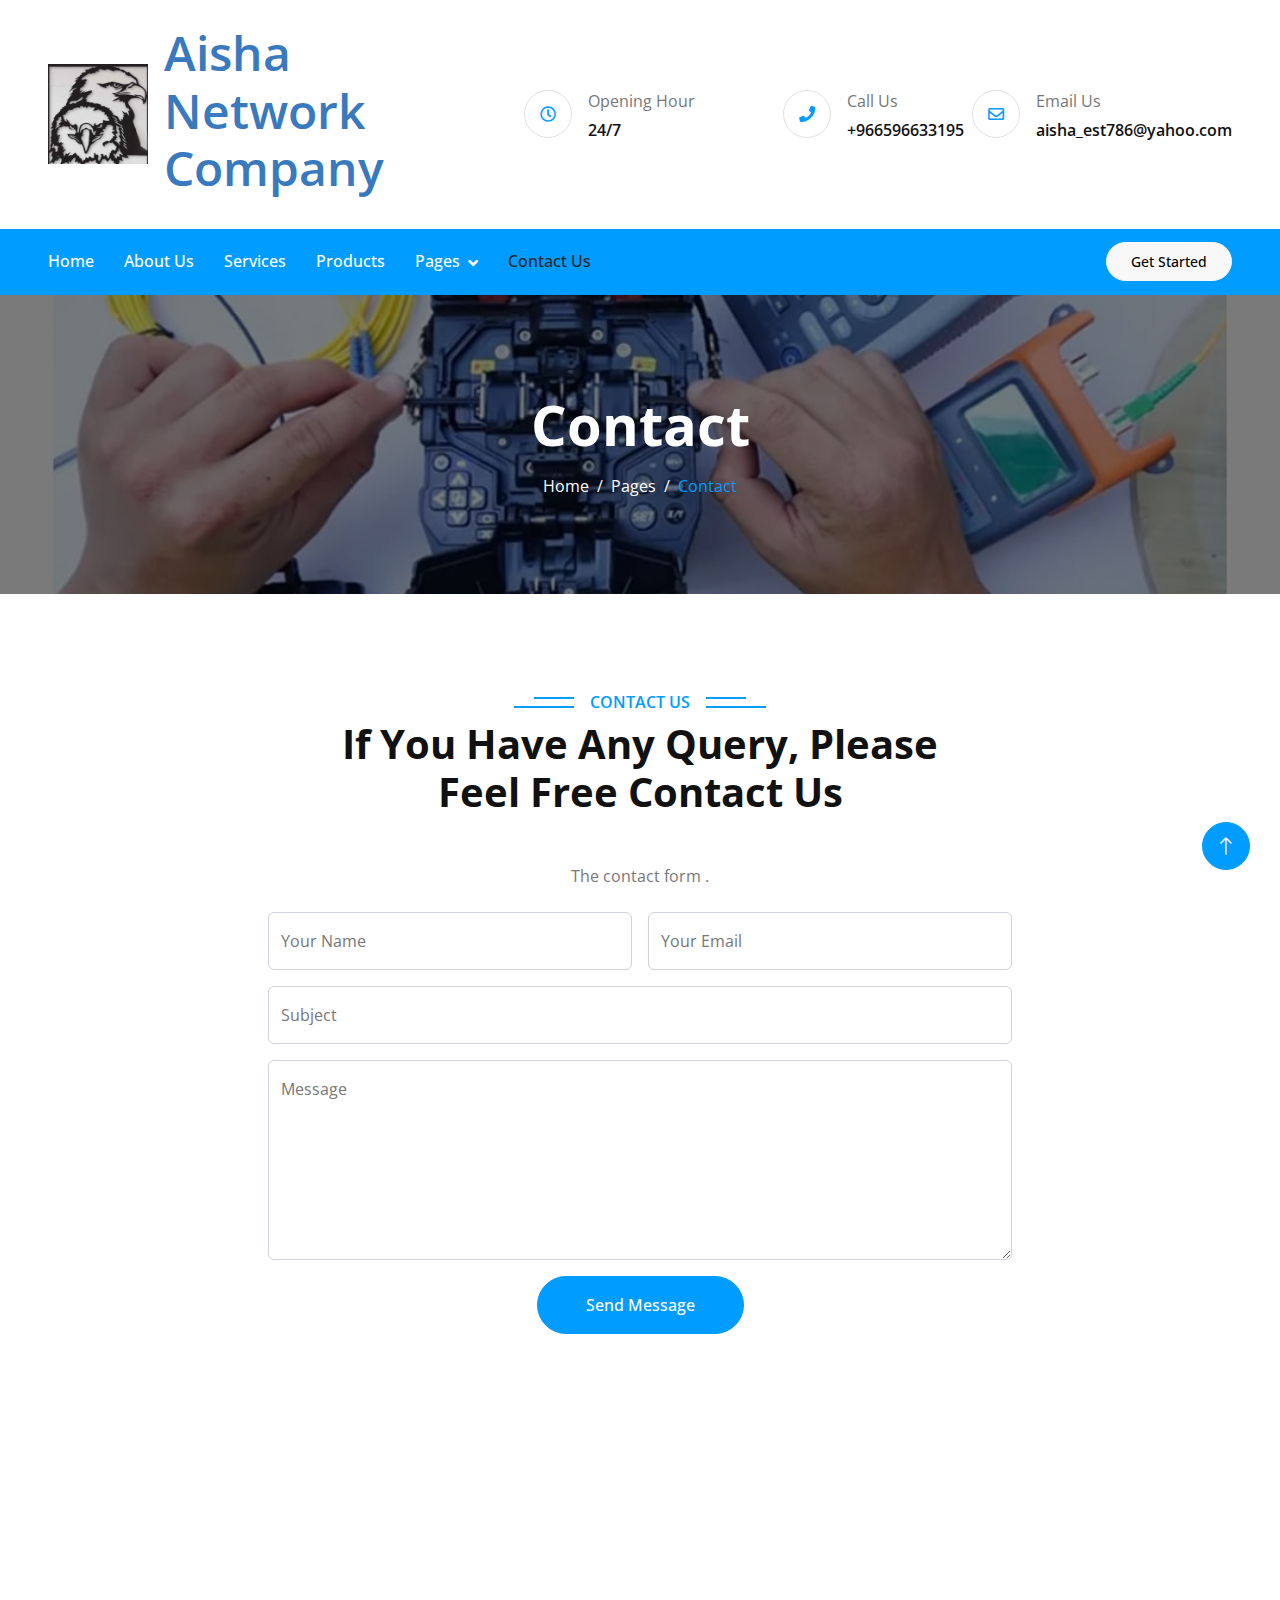
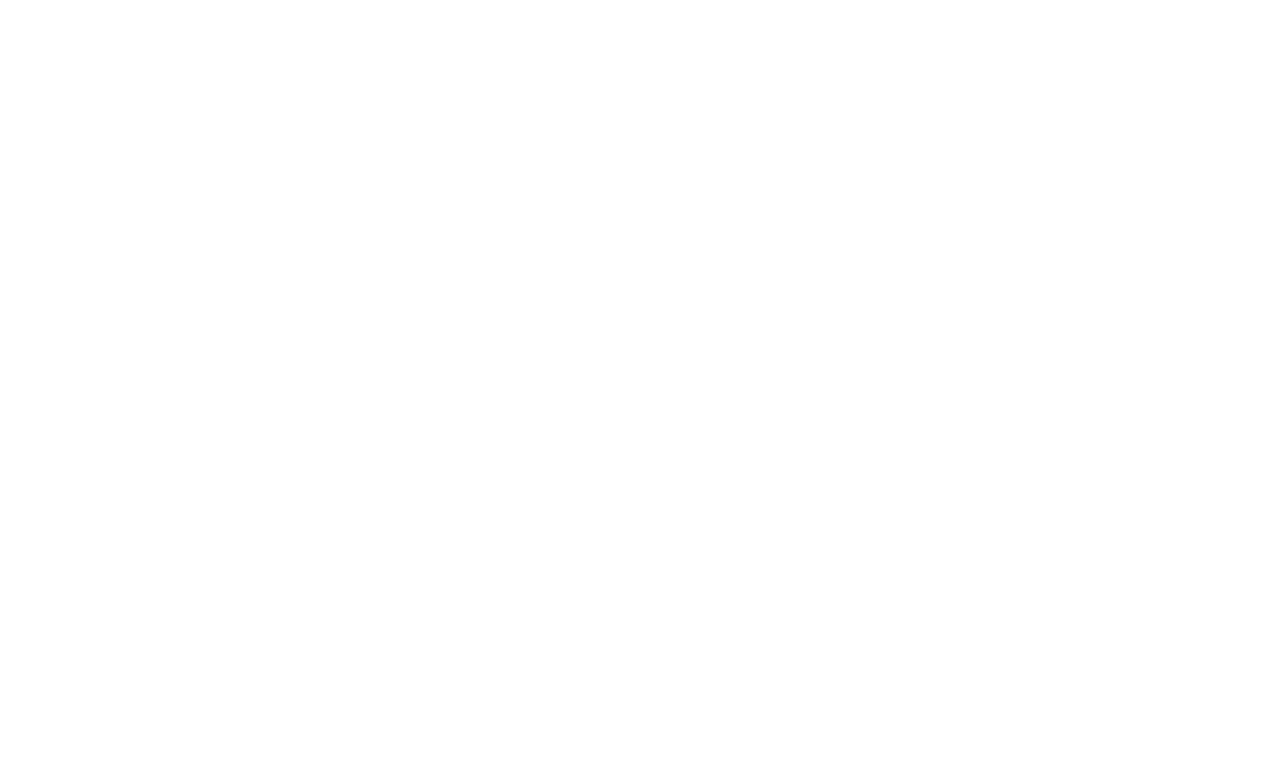
<file: contact.html>
<!DOCTYPE html>
<html lang="en">

<head>
    <meta charset="utf-8">
    <title>Aisha Network Company</title>
    <meta content="width=device-width, initial-scale=1.0" name="viewport">
    <meta content="" name="keywords">
    <meta content="" name="description">

    <!-- Favicon -->
    <link href="img/logo.svg" rel="icon">

    <!-- Google Web Fonts -->
    <link rel="preconnect" href="https://fonts.googleapis.com">
    <link rel="preconnect" href="https://fonts.gstatic.com" crossorigin>
    <link href="https://fonts.googleapis.com/css2?family=Open+Sans:wght@400;500;600;700&display=swap" rel="stylesheet">

    <!-- Icon Font Stylesheet -->
    <link href="https://cdnjs.cloudflare.com/ajax/libs/font-awesome/5.10.0/css/all.min.css" rel="stylesheet">
    <link href="https://cdn.jsdelivr.net/npm/bootstrap-icons@1.4.1/font/bootstrap-icons.css" rel="stylesheet">

    <!-- Libraries Stylesheet -->
    <link href="lib/animate/animate.min.css" rel="stylesheet">
    <link href="lib/owlcarousel/assets/owl.carousel.min.css" rel="stylesheet">
    <link href="lib/lightbox/css/lightbox.min.css" rel="stylesheet">

    <!-- Customized Bootstrap Stylesheet -->
    <link href="css/bootstrap.min.css" rel="stylesheet">

    <!-- Template Stylesheet -->
    <link href="css/style.css" rel="stylesheet">
</head>

<body>
    <!-- Spinner Start -->
    <div id="spinner" class="show bg-white position-fixed translate-middle w-100 vh-100 top-50 start-50 d-flex align-items-center justify-content-center">
        <div class="spinner-border position-relative text-primary" style="width: 6rem; height: 6rem;" role="status"></div>
        <i class="fa fa-laptop-code fa-2x text-primary position-absolute top-50 start-50 translate-middle"></i>
    </div>
    <!-- Spinner End -->


   
 <!-- Brand & Contact Start -->
<div class="container-fluid py-4 px-5 wow fadeIn" data-wow-delay="0.1s">
    <div class="row align-items-center top-bar">
        <div class="col-lg-4 col-md-12 text-center text-lg-start" style="display: flex; align-items: center;">
            <a href="" class="navbar-brand m-0 p-0">
                <img src="img/mylogo.png" alt="Logo" style="width: 100px; height: 100px;">
            </a>
            <h1 style="margin-left: 1rem; font-size: 3rem; color: #3979bd;">Aisha Network Company</h1>
        </div>
        <div class="col-lg-8 col-md-7 d-none d-lg-block">
            <div class="row">
                <div class="col-4">
                    <div class="d-flex align-items-center justify-content-end">
                        <div class="flex-shrink-0 btn-lg-square border rounded-circle">
                            <i class="far fa-clock text-primary"></i>
                        </div>
                        <div style="padding-left: 1rem;">
                            <p class="mb-2">Opening Hour</p>
                            <h6 class="mb-0">24/7</h6>
                        </div>
                    </div>
                </div>
                <div class="col-4">
                    <div class="d-flex align-items-center justify-content-end">
                        <div class="flex-shrink-0 btn-lg-square border rounded-circle">
                            <i class="fa fa-phone text-primary"></i>
                        </div>
                        <div style="padding-left: 1rem;">
                            <p class="mb-2">Call Us</p>
                            <h6 class="mb-0">+966596633195</h6>
                        </div>
                    </div>
                </div>
                <div class="col-4">
                    <div class="d-flex align-items-center justify-content-end">
                        <div class="flex-shrink-0 btn-lg-square border rounded-circle">
                            <i class="far fa-envelope text-primary"></i>
                        </div>
                        <div style="padding-left: 1rem;">
                            <p class="mb-2">Email Us</p>
                            <h6 class="mb-0">aisha_est786@yahoo.com</h6>
                        </div>
                    </div>
                </div>
            </div>
        </div>
    </div>
</div>
<!-- Brand & Contact End -->




    <!-- Navbar Start -->
    <nav class="navbar navbar-expand-lg bg-primary navbar-dark sticky-top py-lg-0 px-lg-5 wow fadeIn" data-wow-delay="0.1s">
        <a href="#" class="navbar-brand ms-3 d-lg-none">MENU</a>
        <button type="button" class="navbar-toggler me-3" data-bs-toggle="collapse" data-bs-target="#navbarCollapse">
            <span class="navbar-toggler-icon"></span>
        </button>
        <div class="collapse navbar-collapse" id="navbarCollapse">
            <div class="navbar-nav me-auto p-3 p-lg-0">
                <a href="index.html" class="nav-item nav-link">Home</a>
                <a href="about.html" class="nav-item nav-link">About Us</a>
                <a href="service.html" class="nav-item nav-link">Services</a>
                <a href="product.html" class="nav-item nav-link">Products</a>
                <div class="nav-item dropdown">
                    <a href="#" class="nav-link dropdown-toggle" data-bs-toggle="dropdown">Pages</a>
                    <div class="dropdown-menu border-0 rounded-0 rounded-bottom m-0">
                      
<a href="feature.html" class="dropdown-item">Features</a>
                        <a href="team.html" class="dropdown-item">Our Team</a>
                      
                        
<a href="404.html" class="dropdown-item">404 Page</a>
                    </div>
                </div>
                <a href="contact.html" class="nav-item nav-link active">Contact Us</a>
            </div>
            <a href="#" class="btn btn-sm btn-light rounded-pill py-2 px-4 d-none d-lg-block">Get Started</a>
        </div>
    </nav>
    <!-- Navbar End -->


    <!-- Page Header Start -->
    <div class="container-fluid page-header py-5 mb-5 wow fadeIn" data-wow-delay="0.1s">
        <div class="container text-center py-5">
            <h1 class="display-4 text-white animated slideInDown mb-3">Contact</h1>
            <nav aria-label="breadcrumb animated slideInDown">
                <ol class="breadcrumb justify-content-center mb-0">
                    <li class="breadcrumb-item"><a class="text-white" href="index.html">Home</a></li>
                    <li class="breadcrumb-item"><a class="text-white" href="#">Pages</a></li>
                    <li class="breadcrumb-item text-primary active" aria-current="page">Contact</li>
                </ol>
            </nav>
        </div>
    </div>
    <!-- Page Header End -->


<!-- Contact Start -->
<div class="container-xxl py-5">
    <div class="container">
        <div class="text-center mx-auto mb-5 wow fadeInUp" data-wow-delay="0.1s" style="max-width: 600px;">
            <h6 class="section-title bg-white text-center text-primary px-3">Contact Us</h6>
            <h1 class="display-6 mb-4">If You Have Any Query, Please Feel Free Contact Us</h1>
        </div>
        <div class="row g-0 justify-content-center">
            <div class="col-lg-8 wow fadeInUp" data-wow-delay="0.5s">
                <p class="text-center mb-4">The contact form </a>.</p>
                <form name="contact" method="POST" data-netlify="true" netlify-honeypot="bot-field">
                    <input type="hidden" name="form-name" value="contact">
                    <div class="row g-3">
                        <div class="col-md-6">
                            <div class="form-floating">
                                <input type="text" class="form-control" id="name" name="name" placeholder="Your Name" required>
                                <label for="name">Your Name</label>
                            </div>
                        </div>
                        <div class="col-md-6">
                            <div class="form-floating">
                                <input type="email" class="form-control" id="email" name="email" placeholder="Your Email" required>
                                <label for="email">Your Email</label>
                            </div>
                        </div>
                        <div class="col-12">
                            <div class="form-floating">
                                <input type="text" class="form-control" id="subject" name="subject" placeholder="Subject" required>
                                <label for="subject">Subject</label>
                            </div>
                        </div>
                        <div class="col-12">
                            <div class="form-floating">
                                <textarea class="form-control" placeholder="Leave a message here" id="message" name="message" style="height: 200px" required></textarea>
                                <label for="message">Message</label>
                            </div>
                        </div>
                        <div class="col-12 text-center">
                            <button class="btn btn-primary rounded-pill py-3 px-5" type="submit">Send Message</button>
                        </div>
                    </div>
                </form>
            </div>
        </div>
    </div>
</div>
<!-- Contact End -->




<!-- Google Map Start -->
<div class="container-xxl pt-5 px-0 wow fadeIn" data-wow-delay="0.1s">
    <iframe class="w-100 mb-n2" style="height: 450px;"
        src="https://www.google.com/maps/embed?pb=!1m18!1m12!1m3!1d3715.2590604198704!2d39.80451487472374!3d21.379701875633582!2m3!1f0!2f0!3f0!3m2!1i1024!2i768!4f13.1!3m3!1m2!1s0x15c21b4d52360f31%3A0x126409e948caeef7!2sAl%20Kakiah%20Wholesale%20Market!5e0!3m2!1sen!2s!4v1722659611624!5m2!1sen!2s"
        frameborder="0" allowfullscreen="" aria-hidden="false" tabindex="0"></iframe>
</div>
<!-- Google Map End -->



    <!-- Footer Start -->
    <div class="container-fluid bg-dark text-body footer mt-5 pt-5 wow fadeIn" data-wow-delay="0.1s">
        <div class="container py-5">
            <div class="row g-5">
                <div class="col-lg-3 col-md-6">
                    <h5 class="text-light mb-4">Address</h5>
                    <p class="mb-2"><i class="fa fa-map-marker-alt me-3"></i>Makkah Kakiah, Mecca, Saudi Arabia</p>
                    <p class="mb-2"><i class="fa fa-phone-alt me-3"></i>+966596633195</p>
                    <p class="mb-2"><i class="fa fa-envelope me-3"></i>aisha_est786@yahoo.com</p>
                    <div class="d-flex pt-2">
                        <a class="btn btn-square btn-outline-secondary rounded-circle me-1" href="https://www.facebook.com/profile.php?id=61554892922386&mibextid=ZbWKwL"><i class="fab fa-facebook-f"></i></a>
                    </div>
                </div>
                <div class="col-lg-3 col-md-6">
                    <h5 class="text-light mb-4">Quick Links</h5>
                    <a class="btn btn-link" href="about.html">About Us</a>
                    <a class="btn btn-link" href="contact.html">Contact Us</a>
                    <a class="btn btn-link" href="service.html">Our Services</a>
                    <a class="btn btn-link" href="feature.html">Terms & Condition</a>
                    <a class="btn btn-link" href="team.html">Support</a>
                </div>
                <div class="col-lg-3 col-md-6">
                    <h5 class="text-light mb-4">Gallery</h5>
                    <div class="row g-2 gallery">
                        <div class="col-4">
                            <img class="img-fluid rounded" src="img/product1.jpg" alt="Image">
                        </div>
                        <div class="col-4">
                            <img class="img-fluid rounded" src="img/product2.webp" alt="Image">
                        </div>
                        <div class="col-4">
                            <img class="img-fluid rounded" src="img/product3" alt="Image">
                        </div>
                        <div class="col-4">
                            <img class="img-fluid rounded" src="img/product4.jpg" alt="Image">
                        </div>
                        <div class="col-4">
                            <img class="img-fluid rounded" src="img/product5.jpg" alt="Image">
                        </div>
                        <div class="col-4">
                            <img class="img-fluid rounded" src="img/product6.jpg" alt="Image">
                        </div>
                    </div>
                </div>                
            </div>
        </div>
        <div class="container-fluid copyright">
            <div class="container">
                <div class="row">
                    <div class="col-md-6 text-center text-md-start mb-3 mb-md-0">
                        &copy; <a href="">Aisha Network Company</a>, All Right Reserved.
                    </div>
                </div>
            </div>
        </div>
    </div>
    <!-- Footer End -->



    <!-- Back to Top -->
    <a href="#" class="btn btn-lg btn-primary btn-lg-square rounded-circle back-to-top"><i class="bi bi-arrow-up"></i></a>


    <!-- JavaScript Libraries -->
    <script src="https://code.jquery.com/jquery-3.4.1.min.js"></script>
    <script src="https://cdn.jsdelivr.net/npm/bootstrap@5.0.0/dist/js/bootstrap.bundle.min.js"></script>
    <script src="lib/wow/wow.min.js"></script>
    <script src="lib/easing/easing.min.js"></script>
    <script src="lib/waypoints/waypoints.min.js"></script>
    <script src="lib/counterup/counterup.min.js"></script>
    <script src="lib/owlcarousel/owl.carousel.min.js"></script>
    <script src="lib/lightbox/js/lightbox.min.js"></script>

    <!-- Template Javascript -->
    <script src="js/main.js"></script>
</body>

</html>
</file>
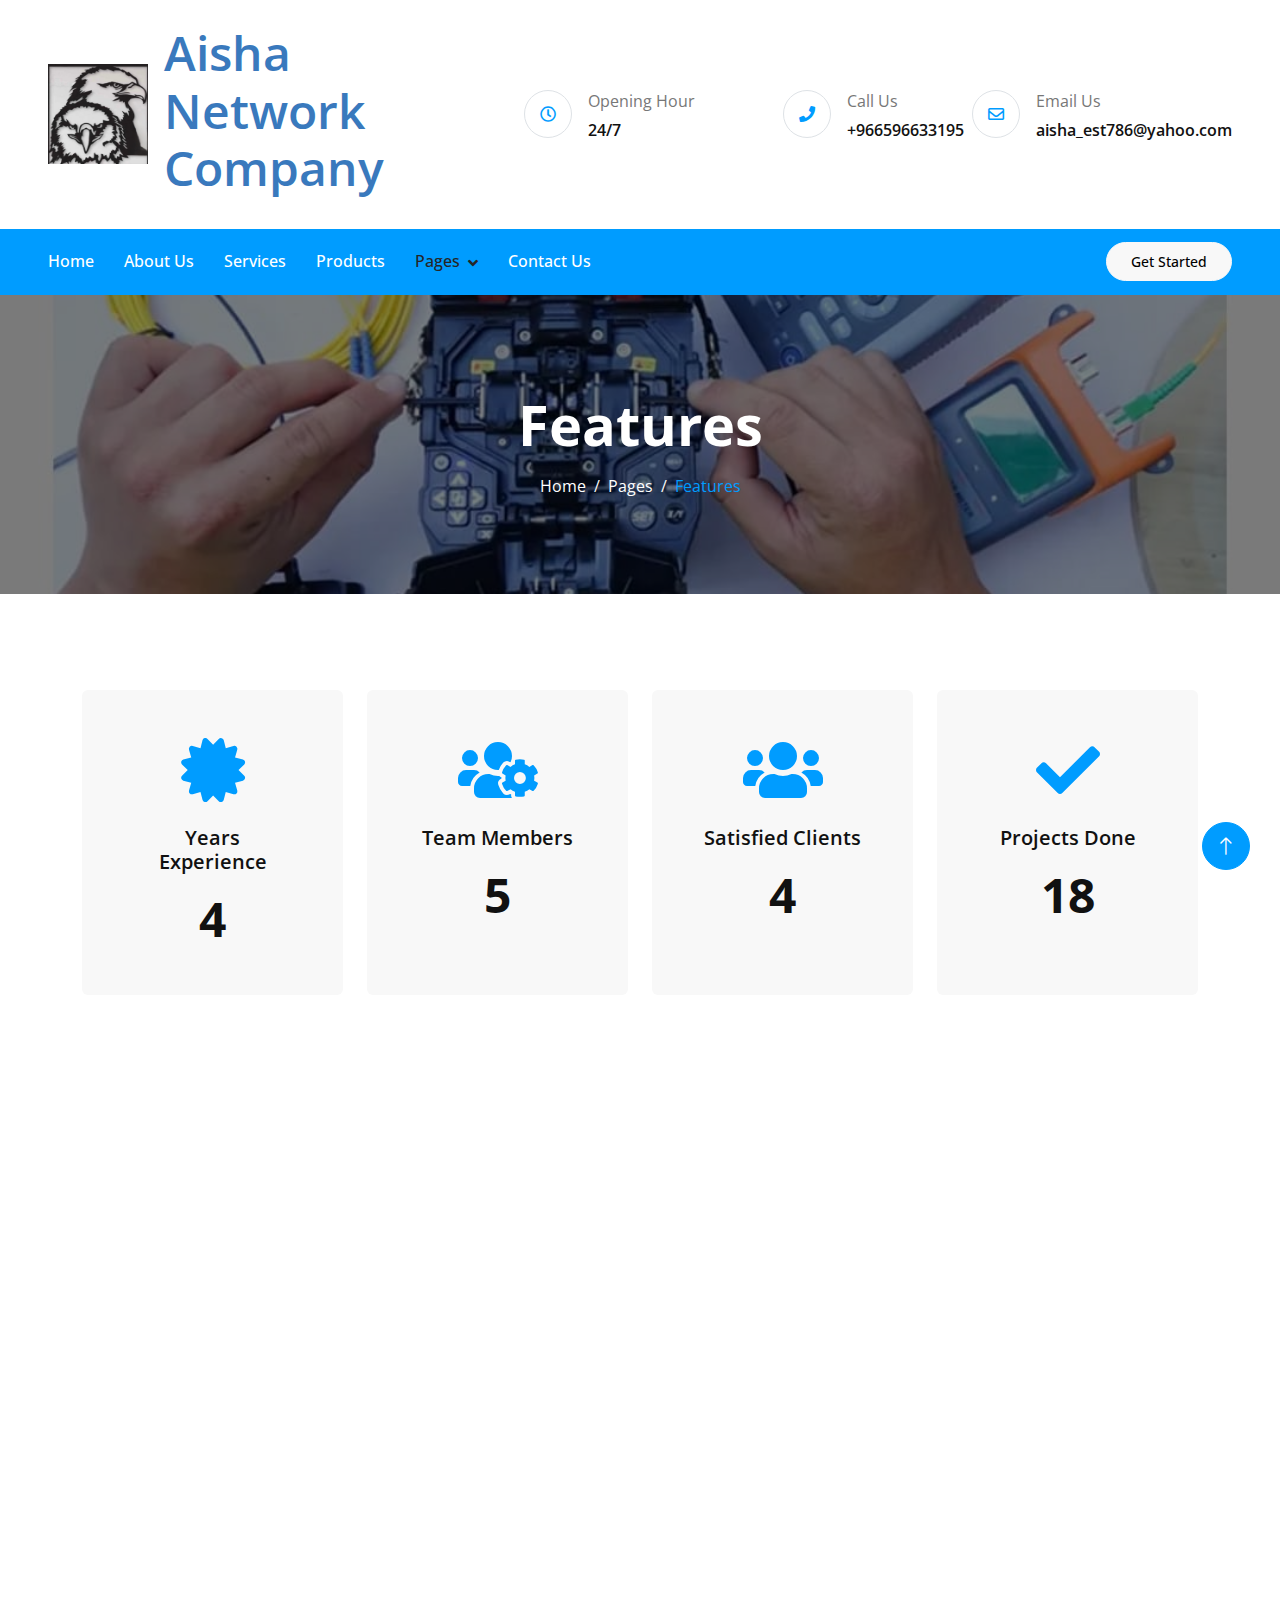
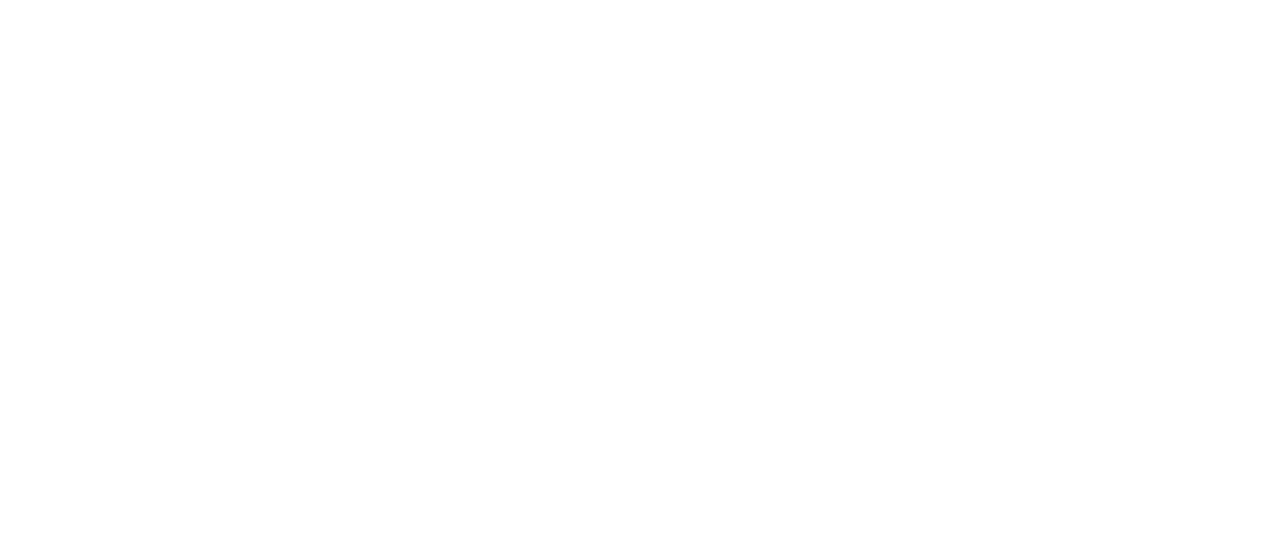
<file: feature.html>
<!DOCTYPE html>
<html lang="en">

<head>
    <meta charset="utf-8">
    <title>Aisha Network Company</title>
    <meta content="width=device-width, initial-scale=1.0" name="viewport">
    <meta content="" name="keywords">
    <meta content="" name="description">

    <!-- Favicon -->
    <link href="img/logo.svg" rel="icon">

    <!-- Google Web Fonts -->
    <link rel="preconnect" href="https://fonts.googleapis.com">
    <link rel="preconnect" href="https://fonts.gstatic.com" crossorigin>
    <link href="https://fonts.googleapis.com/css2?family=Open+Sans:wght@400;500;600;700&display=swap" rel="stylesheet">

    <!-- Icon Font Stylesheet -->
    <link href="https://cdnjs.cloudflare.com/ajax/libs/font-awesome/5.10.0/css/all.min.css" rel="stylesheet">
    <link href="https://cdn.jsdelivr.net/npm/bootstrap-icons@1.4.1/font/bootstrap-icons.css" rel="stylesheet">

    <!-- Libraries Stylesheet -->
    <link href="lib/animate/animate.min.css" rel="stylesheet">
    <link href="lib/owlcarousel/assets/owl.carousel.min.css" rel="stylesheet">
    <link href="lib/lightbox/css/lightbox.min.css" rel="stylesheet">

    <!-- Customized Bootstrap Stylesheet -->
    <link href="css/bootstrap.min.css" rel="stylesheet">

    <!-- Template Stylesheet -->
    <link href="css/style.css" rel="stylesheet">
</head>

<body>
    <!-- Spinner Start -->
    <div id="spinner" class="show bg-white position-fixed translate-middle w-100 vh-100 top-50 start-50 d-flex align-items-center justify-content-center">
        <div class="spinner-border position-relative text-primary" style="width: 6rem; height: 6rem;" role="status"></div>
        <i class="fa fa-laptop-code fa-2x text-primary position-absolute top-50 start-50 translate-middle"></i>
    </div>
    <!-- Spinner End -->


  


<!-- Brand & Contact Start -->
<div class="container-fluid py-4 px-5 wow fadeIn" data-wow-delay="0.1s">
    <div class="row align-items-center top-bar">
        <div class="col-lg-4 col-md-12 text-center text-lg-start" style="display: flex; align-items: center;">
            <a href="" class="navbar-brand m-0 p-0">
                <img src="img/mylogo.png" alt="Logo" style="width: 100px; height: 100px;">
            </a>
            <h1 style="margin-left: 1rem; font-size: 3rem; color: #3979bd;">Aisha Network Company</h1>
        </div>
        <div class="col-lg-8 col-md-7 d-none d-lg-block">
            <div class="row">
                <div class="col-4">
                    <div class="d-flex align-items-center justify-content-end">
                        <div class="flex-shrink-0 btn-lg-square border rounded-circle">
                            <i class="far fa-clock text-primary"></i>
                        </div>
                        <div style="padding-left: 1rem;">
                            <p class="mb-2">Opening Hour</p>
                            <h6 class="mb-0">24/7</h6>
                        </div>
                    </div>
                </div>
                <div class="col-4">
                    <div class="d-flex align-items-center justify-content-end">
                        <div class="flex-shrink-0 btn-lg-square border rounded-circle">
                            <i class="fa fa-phone text-primary"></i>
                        </div>
                        <div style="padding-left: 1rem;">
                            <p class="mb-2">Call Us</p>
                            <h6 class="mb-0">+966596633195</h6>
                        </div>
                    </div>
                </div>
                <div class="col-4">
                    <div class="d-flex align-items-center justify-content-end">
                        <div class="flex-shrink-0 btn-lg-square border rounded-circle">
                            <i class="far fa-envelope text-primary"></i>
                        </div>
                        <div style="padding-left: 1rem;">
                            <p class="mb-2">Email Us</p>
                            <h6 class="mb-0">aisha_est786@yahoo.com</h6>
                        </div>
                    </div>
                </div>
            </div>
        </div>
    </div>
</div>
<!-- Brand & Contact End -->



    <!-- Navbar Start -->
    <nav class="navbar navbar-expand-lg bg-primary navbar-dark sticky-top py-lg-0 px-lg-5 wow fadeIn" data-wow-delay="0.1s">
        <a href="#" class="navbar-brand ms-3 d-lg-none">MENU</a>
        <button type="button" class="navbar-toggler me-3" data-bs-toggle="collapse" data-bs-target="#navbarCollapse">
            <span class="navbar-toggler-icon"></span>
        </button>
        <div class="collapse navbar-collapse" id="navbarCollapse">
            <div class="navbar-nav me-auto p-3 p-lg-0">
                <a href="index.html" class="nav-item nav-link">Home</a>
                <a href="about.html" class="nav-item nav-link">About Us</a>
                <a href="service.html" class="nav-item nav-link">Services</a>
                <a href="product.html" class="nav-item nav-link">Products</a>
                <div class="nav-item dropdown">
                    <a href="#" class="nav-link dropdown-toggle active" data-bs-toggle="dropdown">Pages</a>
                    <div class="dropdown-menu border-0 rounded-0 rounded-bottom m-0">
    
                        <a href="feature.html" class="dropdown-item active">Features</a>
                        <a href="team.html" class="dropdown-item">Our Team</a>
                       
                        <a href="404.html" class="dropdown-item">404 Page</a>
                    </div>
                </div>
                <a href="contact.html" class="nav-item nav-link">Contact Us</a>
            </div>
            <a href="#" class="btn btn-sm btn-light rounded-pill py-2 px-4 d-none d-lg-block">Get Started</a>
        </div>
    </nav>
    <!-- Navbar End -->


    <!-- Page Header Start -->
    <div class="container-fluid page-header py-5 mb-5 wow fadeIn" data-wow-delay="0.1s">
        <div class="container text-center py-5">
            <h1 class="display-4 text-white animated slideInDown mb-3">Features</h1>
            <nav aria-label="breadcrumb animated slideInDown">
                <ol class="breadcrumb justify-content-center mb-0">
                    <li class="breadcrumb-item"><a class="text-white" href="index.html">Home</a></li>
                    <li class="breadcrumb-item"><a class="text-white" href="#">Pages</a></li>
                    <li class="breadcrumb-item text-primary active" aria-current="page">Features</li>
                </ol>
            </nav>
        </div>
    </div>
    <!-- Page Header End -->


      <!-- Facts Start -->
      <div class="container-xxl py-5">
        <div class="container">
            <div class="row g-4">
                <div class="col-lg-3 col-md-6 wow fadeInUp" data-wow-delay="0.1s">
                    <div class="fact-item bg-light rounded text-center h-100 p-5">
                        <i class="fa fa-certificate fa-4x text-primary mb-4"></i>
                        <h5 class="mb-3">Years Experience</h5>
                        <h1 class="display-5 mb-0" data-toggle="counter-up">12</h1>
                    </div>
                </div>
                <div class="col-lg-3 col-md-6 wow fadeInUp" data-wow-delay="0.3s">
                    <div class="fact-item bg-light rounded text-center h-100 p-5">
                        <i class="fa fa-users-cog fa-4x text-primary mb-4"></i>
                        <h5 class="mb-3">Team Members</h5>
                        <h1 class="display-5 mb-0" data-toggle="counter-up">14</h1>
                    </div>
                </div>
                <div class="col-lg-3 col-md-6 wow fadeInUp" data-wow-delay="0.5s">
                    <div class="fact-item bg-light rounded text-center h-100 p-5">
                        <i class="fa fa-users fa-4x text-primary mb-4"></i>
                        <h5 class="mb-3">Satisfied Clients</h5>
                        <h1 class="display-5 mb-0" data-toggle="counter-up">12</h1>
                    </div>
                </div>
                <div class="col-lg-3 col-md-6 wow fadeInUp" data-wow-delay="0.7s">
                    <div class="fact-item bg-light rounded text-center h-100 p-5">
                        <i class="fa fa-check fa-4x text-primary mb-4"></i>
                        <h5 class="mb-3">Projects Done</h5>
                        <h1 class="display-5 mb-0" data-toggle="counter-up">50</h1>
                    </div>
                </div>
            </div>
        </div>
    </div>
    <!-- Facts End -->



      <!-- Feature Start -->
      <div class="container-xxl py-5">
        <div class="container">
            <div class="row g-5">
                <div class="col-lg-6 wow fadeInUp" data-wow-delay="0.1s">
                    <div class="h-100">
                        <h6 class="section-title bg-white text-start text-primary pe-3">Why Choose Us</h6>
                        <h1 class="display-6 mb-4">Why People Trust Us? Learn About Us!</h1>
                        <p class="mb-4">"Welcome to Aisha Network Company, a leading network solutions provider with 12+  years of expertise. Based in Saudi Arabia, we specialize in comprehensive network services including design, security, cloud networking, and managed IT services. Our industry-leading solutions ensure your business stays connected and competitive. Trust us to equip your network professionals with the tools and resources needed to excel. Let's advance your network strategy together."</p>
                        <div class="row g-4">
                            <div class="col-12">
                                <div class="skill">
                                    <div class="d-flex justify-content-between">
                                        <p class="mb-2">Data Center</p>
                                        <p class="mb-2">85%</p>
                                    </div>
                                    <div class="progress">
                                        <div class="progress-bar bg-primary" role="progressbar" aria-valuenow="85" aria-valuemin="0" aria-valuemax="100"></div>
                                    </div>
                                </div>
                            </div>
                            <div class="col-12">
                                <div class="skill">
                                    <div class="d-flex justify-content-between">
                                        <p class="mb-2">Telecom</p>
                                        <p class="mb-2">90%</p>
                                    </div>
                                    <div class="progress">
                                        <div class="progress-bar bg-primary" role="progressbar" aria-valuenow="90" aria-valuemin="0" aria-valuemax="100"></div>
                                    </div>
                                </div>
                            </div>
                            <div class="col-12">
                                <div class="skill">
                                    <div class="d-flex justify-content-between">
                                        <p class="mb-2">Private Network</p>
                                        <p class="mb-2">95%</p>
                                    </div>
                                    <div class="progress">
                                        <div class="progress-bar bg-primary" role="progressbar" aria-valuenow="95" aria-valuemin="0" aria-valuemax="100"></div>
                                    </div>
                                </div>
                            </div>
                        </div>
                    </div>
                </div>
                <div class="col-lg-6 wow fadeInUp" data-wow-delay="0.5s">
                    <div class="img-border">
                        <img class="img-fluid" src="img/slider1.jpg" alt="">
                    </div>
                </div>
            </div>
        </div>
    </div>
    <!-- Feature End -->
    <!-- Footer Start -->
    <div class="container-fluid bg-dark text-body footer mt-5 pt-5 wow fadeIn" data-wow-delay="0.1s">
        <div class="container py-5">
            <div class="row g-5">
                <div class="col-lg-3 col-md-6">
                    <h5 class="text-light mb-4">Address</h5>
                    <p class="mb-2"><i class="fa fa-map-marker-alt me-3"></i>Makkah Kakiah, Mecca, Saudi Arabia</p>
                    <p class="mb-2"><i class="fa fa-phone-alt me-3"></i>+966596633195</p>
                    <p class="mb-2"><i class="fa fa-envelope me-3"></i>aisha_est786@yahoo.com</p>
                    <div class="d-flex pt-2">
                        <a class="btn btn-square btn-outline-secondary rounded-circle me-1" href="https://www.facebook.com/profile.php?id=61554892922386&mibextid=ZbWKwL"><i class="fab fa-facebook-f"></i></a>
                    </div>
                </div>
                <div class="col-lg-3 col-md-6">
                    <h5 class="text-light mb-4">Quick Links</h5>
                    <a class="btn btn-link" href="about.html">About Us</a>
                    <a class="btn btn-link" href="contact.html">Contact Us</a>
                    <a class="btn btn-link" href="service.html">Our Services</a>
                    <a class="btn btn-link" href="feature.html">Terms & Condition</a>
                    <a class="btn btn-link" href="team.html">Support</a>
                </div>
                <div class="col-lg-3 col-md-6">
                    <h5 class="text-light mb-4">Gallery</h5>
                    <div class="row g-2 gallery">
                        <div class="col-4">
                            <img class="img-fluid rounded" src="img/product1.jpg" alt="Image">
                        </div>
                        <div class="col-4">
                            <img class="img-fluid rounded" src="img/product2.webp" alt="Image">
                        </div>
                        <div class="col-4">
                            <img class="img-fluid rounded" src="img/product3" alt="Image">
                        </div>
                        <div class="col-4">
                            <img class="img-fluid rounded" src="img/product4.jpg" alt="Image">
                        </div>
                        <div class="col-4">
                            <img class="img-fluid rounded" src="img/product5.jpg" alt="Image">
                        </div>
                        <div class="col-4">
                            <img class="img-fluid rounded" src="img/product6.jpg" alt="Image">
                        </div>
                    </div>
                </div>                
            </div>
        </div>
        <div class="container-fluid copyright">
            <div class="container">
                <div class="row">
                    <div class="col-md-6 text-center text-md-start mb-3 mb-md-0">
                        &copy; <a href="">Aisha Network Company</a>, All Right Reserved.
                    </div>
                </div>
            </div>
        </div>
    </div>
    <!-- Footer End -->



    <!-- Back to Top -->
    <a href="#" class="btn btn-lg btn-primary btn-lg-square rounded-circle back-to-top"><i class="bi bi-arrow-up"></i></a>


    <!-- JavaScript Libraries -->
    <script src="https://code.jquery.com/jquery-3.4.1.min.js"></script>
    <script src="https://cdn.jsdelivr.net/npm/bootstrap@5.0.0/dist/js/bootstrap.bundle.min.js"></script>
    <script src="lib/wow/wow.min.js"></script>
    <script src="lib/easing/easing.min.js"></script>
    <script src="lib/waypoints/waypoints.min.js"></script>
    <script src="lib/counterup/counterup.min.js"></script>
    <script src="lib/owlcarousel/owl.carousel.min.js"></script>
    <script src="lib/lightbox/js/lightbox.min.js"></script>

    <!-- Template Javascript -->
    <script src="js/main.js"></script>
</body>

</html>
</file>
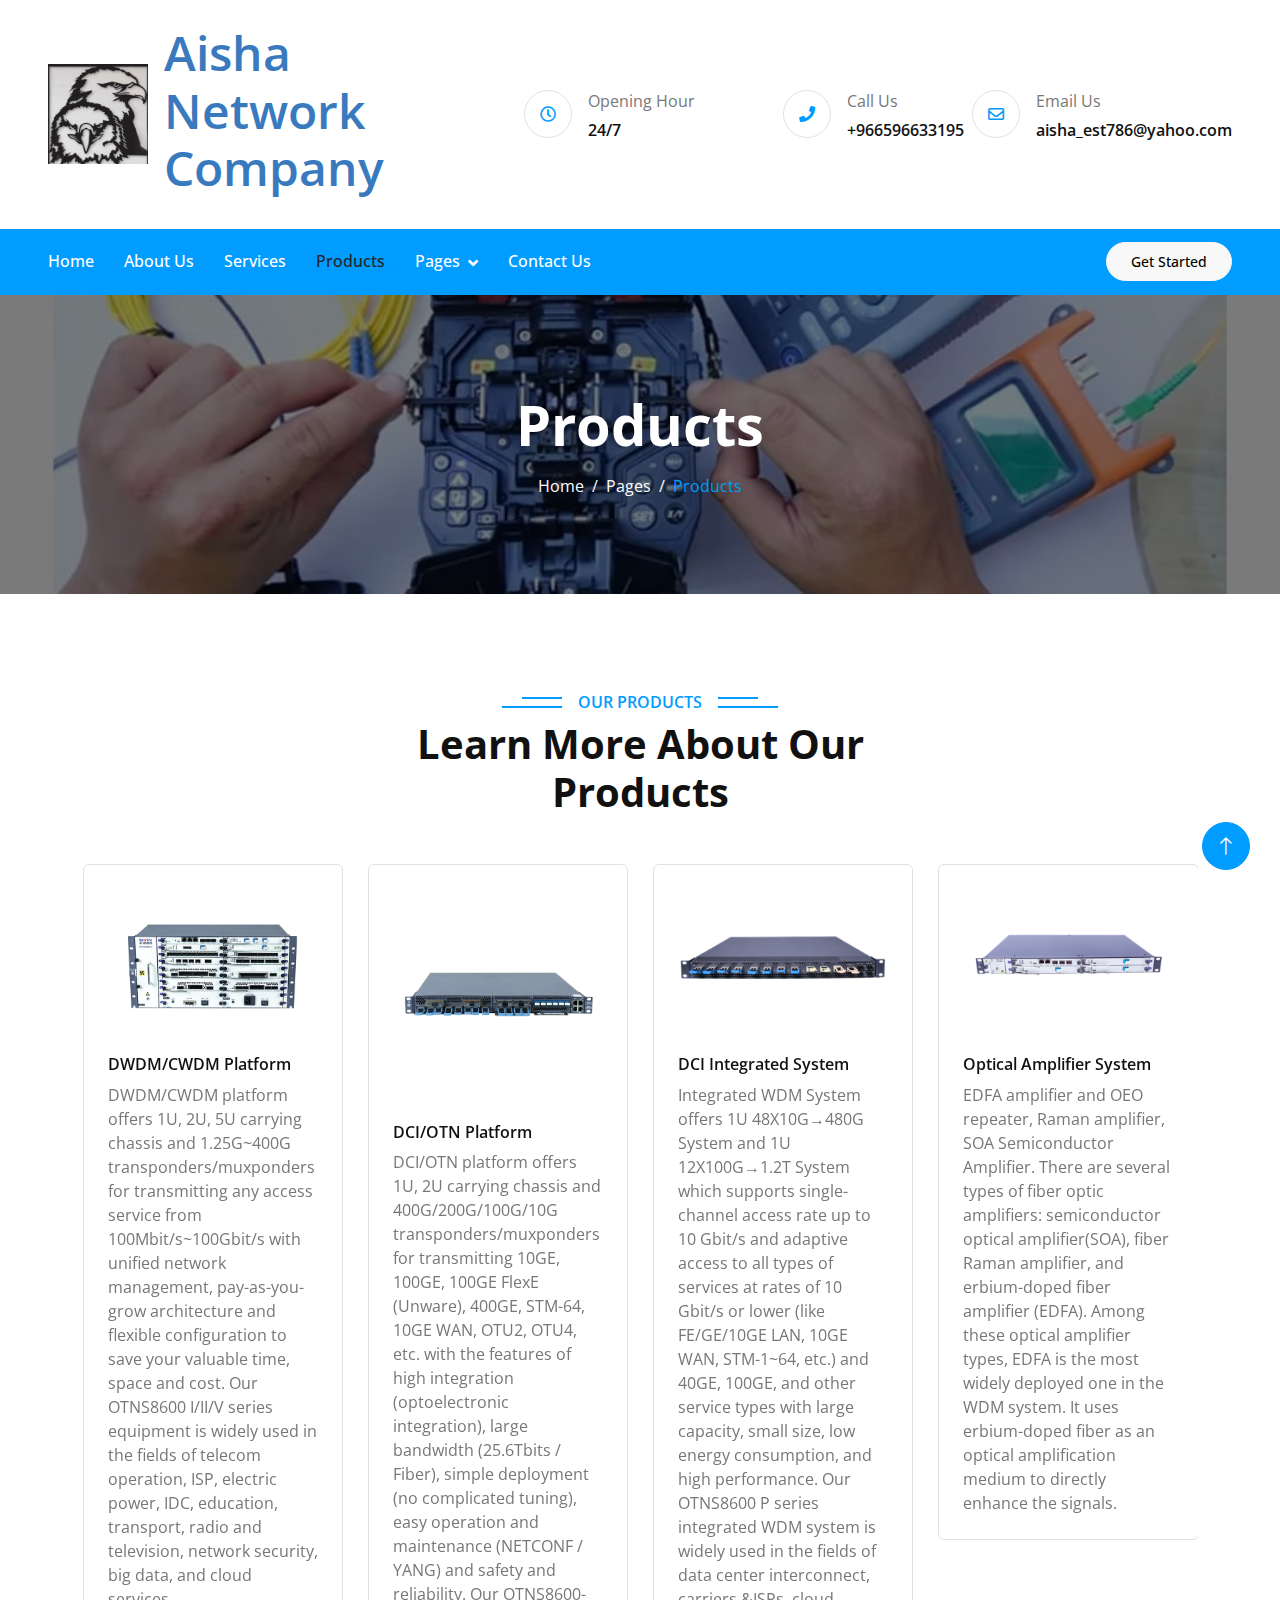
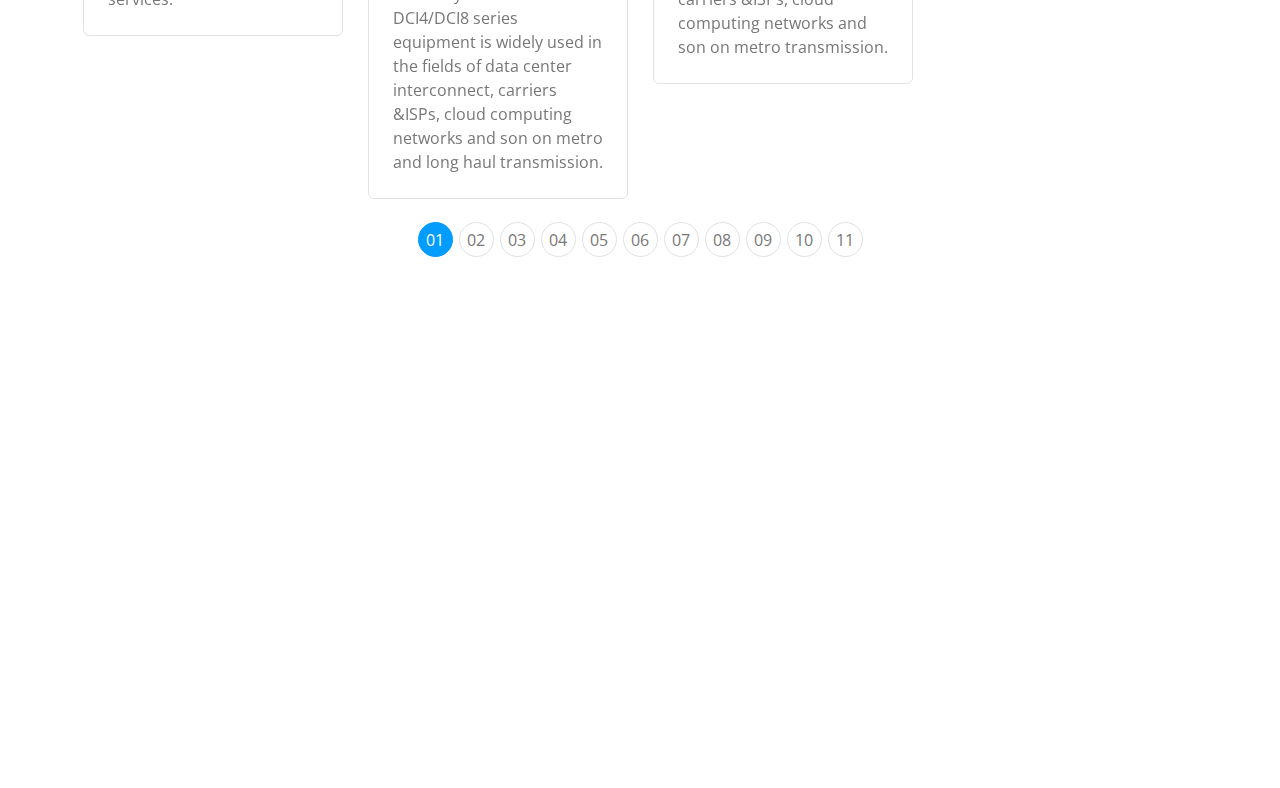
<file: product.html>
<!DOCTYPE html>
<html lang="en">

<head>
    <meta charset="utf-8">
    <title>Aisha Network Company</title>
    <meta content="width=device-width, initial-scale=1.0" name="viewport">
    <meta content="" name="keywords">
    <meta content="" name="description">

    <!-- Favicon -->
    <link href="img/logo.svg" rel="icon">

    <!-- Google Web Fonts -->
    <link rel="preconnect" href="https://fonts.googleapis.com">
    <link rel="preconnect" href="https://fonts.gstatic.com" crossorigin>
    <link href="https://fonts.googleapis.com/css2?family=Open+Sans:wght@400;500;600;700&display=swap" rel="stylesheet">

    <!-- Icon Font Stylesheet -->
    <link href="https://cdnjs.cloudflare.com/ajax/libs/font-awesome/5.10.0/css/all.min.css" rel="stylesheet">
    <link href="https://cdn.jsdelivr.net/npm/bootstrap-icons@1.4.1/font/bootstrap-icons.css" rel="stylesheet">

    <!-- Libraries Stylesheet -->
    <link href="lib/animate/animate.min.css" rel="stylesheet">
    <link href="lib/owlcarousel/assets/owl.carousel.min.css" rel="stylesheet">
    <link href="lib/lightbox/css/lightbox.min.css" rel="stylesheet">

    <!-- Customized Bootstrap Stylesheet -->
    <link href="css/bootstrap.min.css" rel="stylesheet">

    <!-- Template Stylesheet -->
    <link href="css/style.css" rel="stylesheet">
</head>

<body>
    <!-- Spinner Start -->
    <div id="spinner" class="show bg-white position-fixed translate-middle w-100 vh-100 top-50 start-50 d-flex align-items-center justify-content-center">
        <div class="spinner-border position-relative text-primary" style="width: 6rem; height: 6rem;" role="status"></div>
        <i class="fa fa-laptop-code fa-2x text-primary position-absolute top-50 start-50 translate-middle"></i>
    </div>
    <!-- Spinner End -->




 <!-- Brand & Contact Start -->
<div class="container-fluid py-4 px-5 wow fadeIn" data-wow-delay="0.1s">
    <div class="row align-items-center top-bar">
        <div class="col-lg-4 col-md-12 text-center text-lg-start" style="display: flex; align-items: center;">
            <a href="" class="navbar-brand m-0 p-0">
                <img src="img/mylogo.png" alt="Logo" style="width: 100px; height: 100px;">
            </a>
            <h1 style="margin-left: 1rem; font-size: 3rem; color: #3979bd;">Aisha Network Company</h1>
        </div>
        <div class="col-lg-8 col-md-7 d-none d-lg-block">
            <div class="row">
                <div class="col-4">
                    <div class="d-flex align-items-center justify-content-end">
                        <div class="flex-shrink-0 btn-lg-square border rounded-circle">
                            <i class="far fa-clock text-primary"></i>
                        </div>
                        <div style="padding-left: 1rem;">
                            <p class="mb-2">Opening Hour</p>
                            <h6 class="mb-0">24/7</h6>
                        </div>
                    </div>
                </div>
                <div class="col-4">
                    <div class="d-flex align-items-center justify-content-end">
                        <div class="flex-shrink-0 btn-lg-square border rounded-circle">
                            <i class="fa fa-phone text-primary"></i>
                        </div>
                        <div style="padding-left: 1rem;">
                            <p class="mb-2">Call Us</p>
                            <h6 class="mb-0">+966596633195</h6>
                        </div>
                    </div>
                </div>
                <div class="col-4">
                    <div class="d-flex align-items-center justify-content-end">
                        <div class="flex-shrink-0 btn-lg-square border rounded-circle">
                            <i class="far fa-envelope text-primary"></i>
                        </div>
                        <div style="padding-left: 1rem;">
                            <p class="mb-2">Email Us</p>
                            <h6 class="mb-0">aisha_est786@yahoo.com</h6>
                        </div>
                    </div>
                </div>
            </div>
        </div>
    </div>
</div>
<!-- Brand & Contact End -->


    <!-- Navbar Start -->
    <nav class="navbar navbar-expand-lg bg-primary navbar-dark sticky-top py-lg-0 px-lg-5 wow fadeIn" data-wow-delay="0.1s">
        <a href="#" class="navbar-brand ms-3 d-lg-none">MENU</a>
        <button type="button" class="navbar-toggler me-3" data-bs-toggle="collapse" data-bs-target="#navbarCollapse">
            <span class="navbar-toggler-icon"></span>
        </button>
        <div class="collapse navbar-collapse" id="navbarCollapse">
            <div class="navbar-nav me-auto p-3 p-lg-0">
                <a href="index.html" class="nav-item nav-link">Home</a>
                <a href="about.html" class="nav-item nav-link">About Us</a>
                <a href="service.html" class="nav-item nav-link">Services</a>
                <a href="product.html" class="nav-item nav-link active">Products</a>
                <div class="nav-item dropdown">
                    <a href="#" class="nav-link dropdown-toggle" data-bs-toggle="dropdown">Pages</a>
                    <div class="dropdown-menu border-0 rounded-0 rounded-bottom m-0">
                        
<a href="feature.html" class="dropdown-item">Features</a>
                        <a href="team.html" class="dropdown-item">Our Team</a>
            
                        
<a href="404.html" class="dropdown-item">404 Page</a>
                    </div>
                </div>
                <a href="contact.html" class="nav-item nav-link">Contact Us</a>
            </div>
            <a href="#" class="btn btn-sm btn-light rounded-pill py-2 px-4 d-none d-lg-block">Get Started</a>
        </div>
    </nav>
    <!-- Navbar End -->


    <!-- Page Header Start -->
    <div class="container-fluid page-header py-5 mb-5 wow fadeIn" data-wow-delay="0.1s">
        <div class="container text-center py-5">
            <h1 class="display-4 text-white animated slideInDown mb-3">Products</h1>
            <nav aria-label="breadcrumb animated slideInDown">
                <ol class="breadcrumb justify-content-center mb-0">
                    <li class="breadcrumb-item"><a class="text-white" href="index.html">Home</a></li>
                    <li class="breadcrumb-item"><a class="text-white" href="#">Pages</a></li>
                    <li class="breadcrumb-item text-primary active" aria-current="page">Products</li>
                </ol>
            </nav>
        </div>
    </div>
    <!-- Page Header End -->


 <!-- Product Start -->
 <div class="container-xxl py-5">
    <div class="container">
        <div class="text-center mx-auto mb-5 wow fadeInUp" data-wow-delay="0.1s" style="max-width: 600px;">
            <h6 class="section-title bg-white text-center text-primary px-3">Our Products</h6>
            <h1 class="display-6 mb-4">Learn More About Our Products</h1>
        </div>
        <div class="owl-carousel project-carousel wow fadeInUp" data-wow-delay="0.1s">
            <div class="project-item border rounded h-100 p-4" data-dot="01">
                <div class="position-relative mb-4">
                    <img class="img-fluid rounded" src="img/product1.jpg" alt="">
                    <a href="img/product1.jpg" data-lightbox="product"><i class="fa fa-eye fa-2x"></i></a>
                </div>
                <h6>DWDM/CWDM Platform</h6>
                <span>DWDM/CWDM platform offers 1U, 2U, 5U carrying chassis and 1.25G~400G transponders/muxponders for transmitting any access service from 100Mbit/s~100Gbit/s with unified network management, pay-as-you-grow architecture and flexible configuration to save your valuable time, space and cost. Our OTNS8600 I/II/V series equipment is widely used in the fields of telecom operation, ISP, electric power, IDC, education, transport, radio and television, network security, big data, and cloud services.</span>
            </div>
            <div class="project-item border rounded h-100 p-4" data-dot="02">
                <div class="position-relative mb-4">
                    <img class="img-fluid rounded" src="img/product2.webp" alt="">
                    <a href="img/product2.webp" data-lightbox="product"><i class="fa fa-eye fa-2x"></i></a>
                </div>
                <h6>DCI/OTN Platform</h6>
                <span>DCI/OTN platform offers 1U, 2U carrying chassis and 400G/200G/100G/10G transponders/muxponders for transmitting 10GE, 100GE, 100GE FlexE (Unware), 400GE, STM-64, 10GE WAN, OTU2, OTU4, etc. with the features of high integration (optoelectronic integration), large bandwidth (25.6Tbits / Fiber), simple deployment (no complicated tuning), easy operation and maintenance (NETCONF / YANG) and safety and reliability. Our OTNS8600-DCI4/DCI8 series equipment is widely used in the fields of data center interconnect, carriers &ISPs, cloud computing networks and son on metro and long haul transmission.</span>
            </div>
            <div class="project-item border rounded h-100 p-4" data-dot="03">
                <div class="position-relative mb-4">
                    <img class="img-fluid rounded" src="img/product3" alt="">
                    <a href="img/product3" data-lightbox="projduct"><i class="fa fa-eye fa-2x"></i></a>
                </div>
                <h6>DCI Integrated System</h6>
                <span>Integrated WDM System offers 1U 48X10G→480G System and 1U 12X100G→1.2T System which supports single-channel access rate up to 10 Gbit/s and adaptive access to all types of services at rates of 10 Gbit/s or lower (like FE/GE/10GE LAN, 10GE WAN, STM-1~64, etc.) and 40GE, 100GE, and other service types with large capacity, small size, low energy consumption, and high performance. Our OTNS8600 P series integrated WDM system is widely used in the fields of data center interconnect, carriers &ISPs, cloud computing networks and son on metro transmission.</span>
            </div>
            <div class="project-item border rounded h-100 p-4" data-dot="04">
                <div class="position-relative mb-4">
                    <img class="img-fluid rounded" src="img/product4.jpg" alt="">
                    <a href="img/product4.jpg" data-lightbox="product"><i class="fa fa-eye fa-2x"></i></a>
                </div>
                <h6>Optical Amplifier System</h6>
                <span>EDFA amplifier and OEO repeater, Raman amplifier, SOA Semiconductor Amplifier. There are several types of fiber optic amplifiers: semiconductor optical amplifier(SOA), fiber Raman amplifier, and erbium-doped fiber amplifier (EDFA). Among these optical amplifier types, EDFA is the most widely deployed one in the WDM system. It uses erbium-doped fiber as an optical amplification medium to directly enhance the signals.</span>
            </div>
            <div class="project-item border rounded h-100 p-4" data-dot="05">
                <div class="position-relative mb-4">
                    <img class="img-fluid rounded" src="img/product5.jpg" alt="">
                    <a href="img/product5.jpg" data-lightbox="product"><i class="fa fa-eye fa-2x"></i></a>
                </div>
                <h6>Optical Protection System</h6>
                <span>An optical Protection System is a device used in pairs, one at each end of the optical signal to protect the network transmission line. It can realize optical power monitoring and automatic switching. In an optical communication network, OLP monitors the optical power of optical fiber and standby optical fiber in real-time. In case the current optical power of optical fiber is less than the pre-set switching threshold value, then an alarm is on and it would switch to standby optical fiber automatically to protect the optical transmission system line.</span>
            </div>
            <div class="project-item border rounded h-100 p-4" data-dot="06">
                <div class="position-relative mb-4">
                    <img class="img-fluid rounded" src="img/product6.jpg" alt="">
                    <a href="img/product6.jpg" data-lightbox="product"><i class="fa fa-eye fa-2x"></i></a>
                </div>
                <h6>5G Fronthaul WDM System</h6>
                <span>5G Fronthaul WDM System offers semi-active WDM system and passive WDM system which is mainly used to solve the problem of lack of optical cable resources for optical fiber remote transmission between DU-AAU in C-RAN architecture, our fully self-developed system is the first to be launched in China, which has facilitated the rapid layout of 5G base stations at the remote and local ends. 5G Fronthaul WDM Sytem including:5G Fronthaul Semi-Active WDM Sytem, 5G Fronthaul Passive WDM Sytem. </span>
            </div>

            <div class="project-item border rounded h-100 p-4" data-dot="07">
                <div class="position-relative mb-4">
                    <img class="img-fluid rounded" src="img/product7.webp" alt="">
                    <a href="img/product7.webp" data-lightbox="product"><i class="fa fa-eye fa-2x"></i></a>
                </div>
                <h6>Bypass Protection Device</h6>
                <span>10G&100G Bypass Protection device is used for network line protection, it’s connected in series in the optical port Ethernet link, with active and passive Bypass function, in the inline system failure or maintenance to keep the integrity of the network connection, supports intelligent switching of all kinds of gateway devices.</span>
            </div>
            <div class="project-item border rounded h-100 p-4" data-dot="08">
                <div class="position-relative mb-4">
                    <img class="img-fluid rounded" src="img/product8.png" alt="">
                    <a href="img/product8.png" data-lightbox="product"><i class="fa fa-eye fa-2x"></i></a>
                </div>
                <h6>Aggregation & Distribution System</h6>
                <span>Aggregation & Distribution System offers 32*100G Aggregation and Distribution system(ST32C) and 48*10G +6*100G Aggregation and Distribution system(ST-X48C6) which has the characteristics of high port density, rich working mode, flexible high-performance deployment, convenient management and maintenance, and can adapt to a variety of application environments. It can provide real-time network communication data for network information monitoring, network business analyzer, signaling analyzer, and other equipment as required.</span>
            </div>
            <div class="project-item border rounded h-100 p-4" data-dot="09">
                <div class="position-relative mb-4">
                    <img class="img-fluid rounded" src="img/product9.png" alt="">
                    <a href="img/product9.png" data-lightbox="product"><i class="fa fa-eye fa-2x"></i></a>
                </div>
                <h6>Dispersion Compensation</h6>
                <span>Compensation of dispersion at a wavelength around 1550nm in a 1310nm optimized single-mode fiber can be achieved by specially designed fibers whose dispersion coefficient (D) is negative and large at 1550nm. These types of fibers are known as Dispersion Compensating Fibers (DCFs).</span>
            </div>
            <div class="project-item border rounded h-100 p-4" data-dot="10">
                <div class="position-relative mb-4">
                    <img class="img-fluid rounded" src="img/product10.png" alt="">
                    <a href="img/product10.png" data-lightbox="product"><i class="fa fa-eye fa-2x"></i></a>
                </div>
                <h6>Passive WDM & Components</h6>
                <span>Passive WDM & Components include 50Ghz (96/80 channels) and 100Ghz (48/40/16/8/4 channels) multiplexers and demultiplexers, pluggable and 1U rack mountable, TFF (thin film filter) and AWG (array waveguide grating) optional, CWDM and DWDM, OADM and optical splitters.</span>
            </div>
            <div class="project-item border rounded h-100 p-4" data-dot="11">
                <div class="position-relative mb-4">
                    <img class="img-fluid rounded" src="img/product11.png" alt="">
                    <a href="img/product11.png" data-lightbox="product"><i class="fa fa-eye fa-2x"></i></a>
                </div>
                <h6>Optical Transceiver</h6>
                <span>Full range of optical modules include SFP(1.25G/2.5G), SFP+(10G), SFP28(25G), QSFP+(40G), QSFP28(100G), CFP(100G), CFP2(100G/200G/400G), single mode transceivers, multimode transceivers, BiDi transceivers, CWDM transceivers, DWDM transceivers,, etc.</span>
            </div>
        </div>
    </div>
</div>
<!-- Product End -->



    <!-- Footer Start -->
    <div class="container-fluid bg-dark text-body footer mt-5 pt-5 wow fadeIn" data-wow-delay="0.1s">
        <div class="container py-5">
            <div class="row g-5">
                <div class="col-lg-3 col-md-6">
                    <h5 class="text-light mb-4">Address</h5>
                    <p class="mb-2"><i class="fa fa-map-marker-alt me-3"></i>Makkah Kakiah, Mecca, Saudi Arabia</p>
                    <p class="mb-2"><i class="fa fa-phone-alt me-3"></i>+966596633195</p>
                    <p class="mb-2"><i class="fa fa-envelope me-3"></i>aisha_est786@yahoo.com</p>
                    <div class="d-flex pt-2">
                        <a class="btn btn-square btn-outline-secondary rounded-circle me-1" href="https://www.facebook.com/profile.php?id=61554892922386&mibextid=ZbWKwL"><i class="fab fa-facebook-f"></i></a>
                    </div>
                </div>
                <div class="col-lg-3 col-md-6">
                    <h5 class="text-light mb-4">Quick Links</h5>
                    <a class="btn btn-link" href="about.html">About Us</a>
                    <a class="btn btn-link" href="contact.html">Contact Us</a>
                    <a class="btn btn-link" href="service.html">Our Services</a>
                    <a class="btn btn-link" href="feature.html">Terms & Condition</a>
                    <a class="btn btn-link" href="team.html">Support</a>
                </div>
                <div class="col-lg-3 col-md-6">
                    <h5 class="text-light mb-4">Gallery</h5>
                    <div class="row g-2 gallery">
                        <div class="col-4">
                            <img class="img-fluid rounded" src="img/product1.jpg" alt="Image">
                        </div>
                        <div class="col-4">
                            <img class="img-fluid rounded" src="img/product2.webp" alt="Image">
                        </div>
                        <div class="col-4">
                            <img class="img-fluid rounded" src="img/product3" alt="Image">
                        </div>
                        <div class="col-4">
                            <img class="img-fluid rounded" src="img/product4.jpg" alt="Image">
                        </div>
                        <div class="col-4">
                            <img class="img-fluid rounded" src="img/product5.jpg" alt="Image">
                        </div>
                        <div class="col-4">
                            <img class="img-fluid rounded" src="img/product6.jpg" alt="Image">
                        </div>
                    </div>
                </div>                
            </div>
        </div>
        <div class="container-fluid copyright">
            <div class="container">
                <div class="row">
                    <div class="col-md-6 text-center text-md-start mb-3 mb-md-0">
                        &copy; <a href="">Aisha Network Company</a>, All Right Reserved.
                    </div>
                </div>
            </div>
        </div>
    </div>
    <!-- Footer End -->




    <!-- Back to Top -->
    <a href="#" class="btn btn-lg btn-primary btn-lg-square rounded-circle back-to-top"><i class="bi bi-arrow-up"></i></a>


    <!-- JavaScript Libraries -->
    <script src="https://code.jquery.com/jquery-3.4.1.min.js"></script>
    <script src="https://cdn.jsdelivr.net/npm/bootstrap@5.0.0/dist/js/bootstrap.bundle.min.js"></script>
    <script src="lib/wow/wow.min.js"></script>
    <script src="lib/easing/easing.min.js"></script>
    <script src="lib/waypoints/waypoints.min.js"></script>
    <script src="lib/counterup/counterup.min.js"></script>
    <script src="lib/owlcarousel/owl.carousel.min.js"></script>
    <script src="lib/lightbox/js/lightbox.min.js"></script>

    <!-- Template Javascript -->
    <script src="js/main.js"></script>
</body>

</html>
</file>
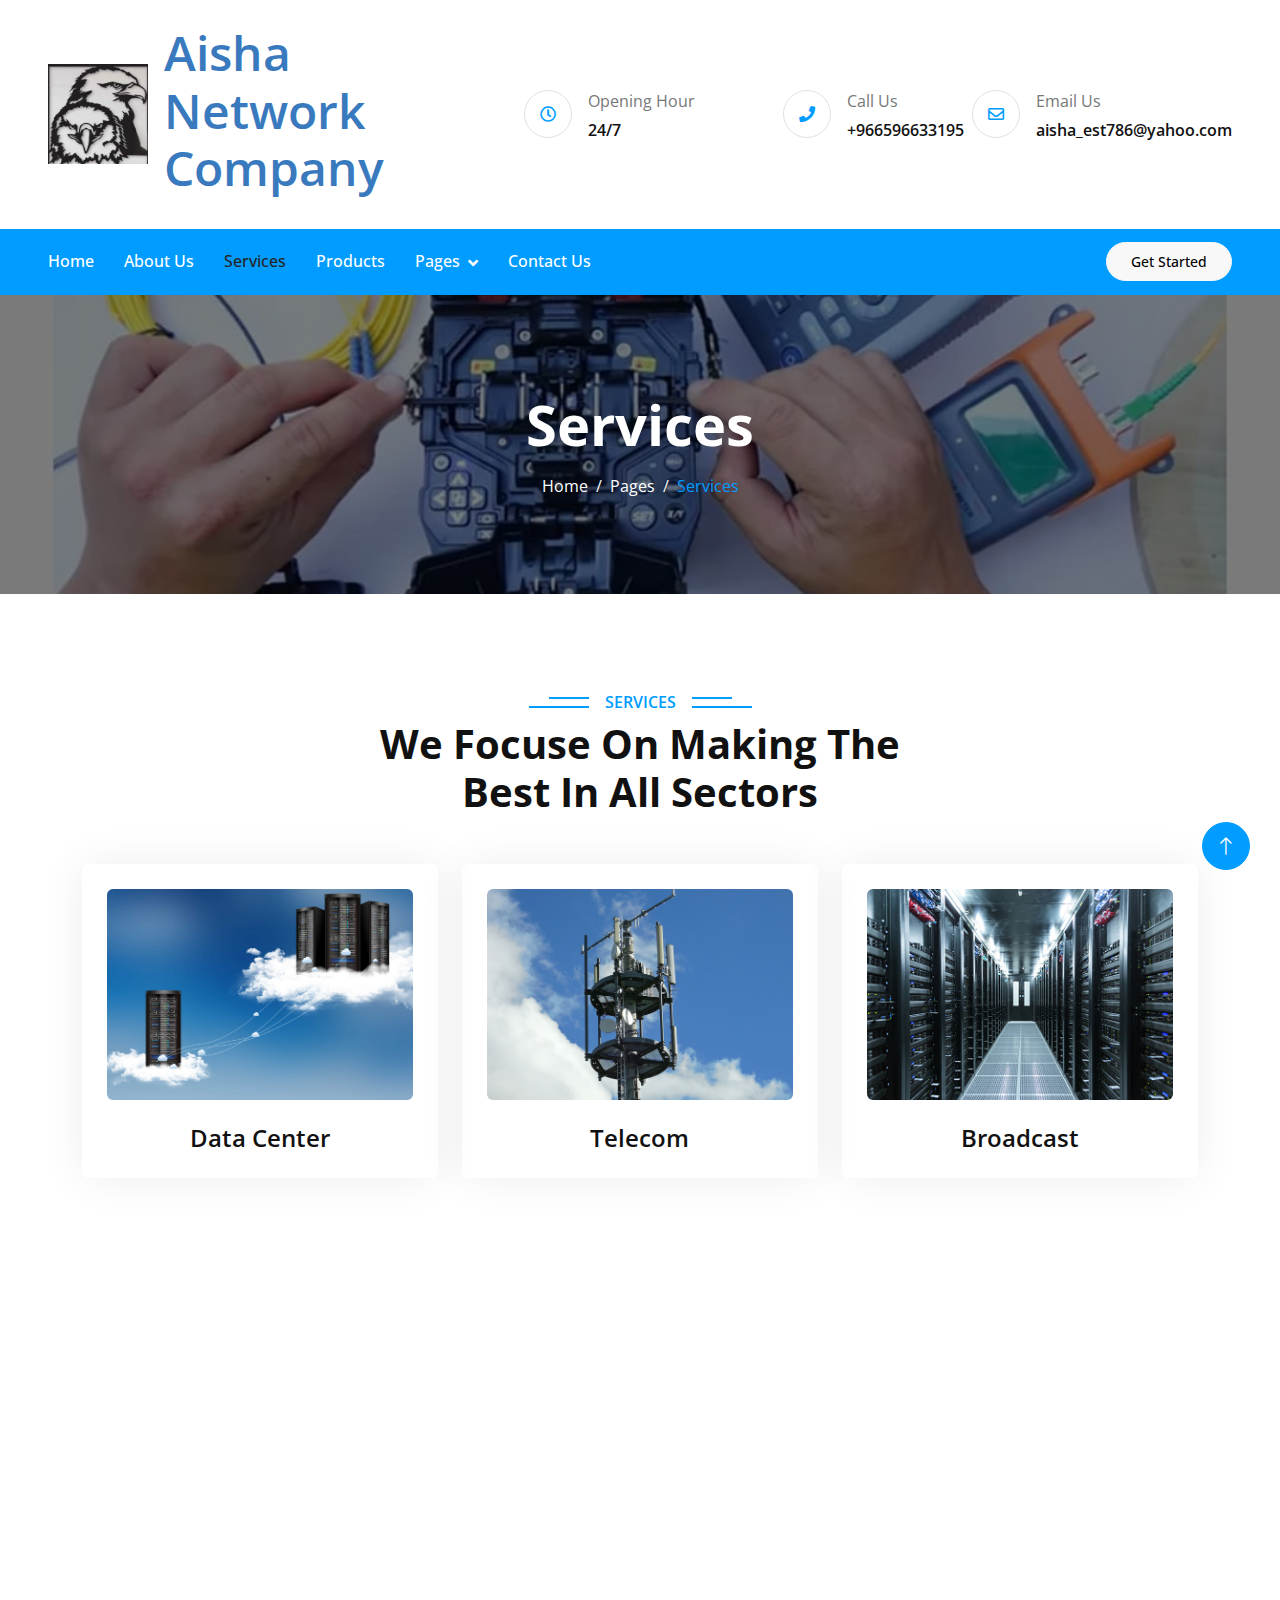
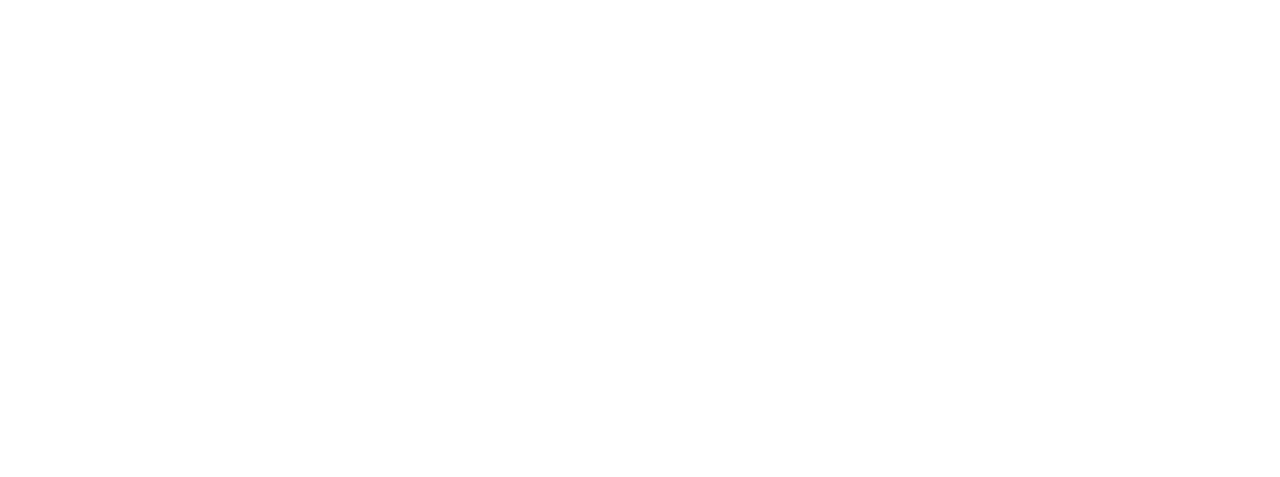
<file: service.html>
<!DOCTYPE html>
<html lang="en">

<head>
    <meta charset="utf-8">
    <title>Aisha Network Company</title>
    <meta content="width=device-width, initial-scale=1.0" name="viewport">
    <meta content="" name="keywords">
    <meta content="" name="description">

    <!-- Favicon -->
    <link href="img/logo.svg" rel="icon">

    <!-- Google Web Fonts -->
    <link rel="preconnect" href="https://fonts.googleapis.com">
    <link rel="preconnect" href="https://fonts.gstatic.com" crossorigin>
    <link href="https://fonts.googleapis.com/css2?family=Open+Sans:wght@400;500;600;700&display=swap" rel="stylesheet">

    <!-- Icon Font Stylesheet -->
    <link href="https://cdnjs.cloudflare.com/ajax/libs/font-awesome/5.10.0/css/all.min.css" rel="stylesheet">
    <link href="https://cdn.jsdelivr.net/npm/bootstrap-icons@1.4.1/font/bootstrap-icons.css" rel="stylesheet">

    <!-- Libraries Stylesheet -->
    <link href="lib/animate/animate.min.css" rel="stylesheet">
    <link href="lib/owlcarousel/assets/owl.carousel.min.css" rel="stylesheet">
    <link href="lib/lightbox/css/lightbox.min.css" rel="stylesheet">

    <!-- Customized Bootstrap Stylesheet -->
    <link href="css/bootstrap.min.css" rel="stylesheet">

    <!-- Template Stylesheet -->
    <link href="css/style.css" rel="stylesheet">
</head>

<body>
    <!-- Spinner Start -->
    <div id="spinner" class="show bg-white position-fixed translate-middle w-100 vh-100 top-50 start-50 d-flex align-items-center justify-content-center">
        <div class="spinner-border position-relative text-primary" style="width: 6rem; height: 6rem;" role="status"></div>
        <i class="fa fa-laptop-code fa-2x text-primary position-absolute top-50 start-50 translate-middle"></i>
    </div>
    <!-- Spinner End -->



    <!-- Brand & Contact Start -->
<div class="container-fluid py-4 px-5 wow fadeIn" data-wow-delay="0.1s">
    <div class="row align-items-center top-bar">
        <div class="col-lg-4 col-md-12 text-center text-lg-start" style="display: flex; align-items: center;">
            <a href="" class="navbar-brand m-0 p-0">
                <img src="img/mylogo.png" alt="Logo" style="width: 100px; height: 100px;">
            </a>
            <h1 style="margin-left: 1rem; font-size: 3rem; color: #3979bd;">Aisha Network Company</h1>
        </div>
        <div class="col-lg-8 col-md-7 d-none d-lg-block">
            <div class="row">
                <div class="col-4">
                    <div class="d-flex align-items-center justify-content-end">
                        <div class="flex-shrink-0 btn-lg-square border rounded-circle">
                            <i class="far fa-clock text-primary"></i>
                        </div>
                        <div style="padding-left: 1rem;">
                            <p class="mb-2">Opening Hour</p>
                            <h6 class="mb-0">24/7</h6>
                        </div>
                    </div>
                </div>
                <div class="col-4">
                    <div class="d-flex align-items-center justify-content-end">
                        <div class="flex-shrink-0 btn-lg-square border rounded-circle">
                            <i class="fa fa-phone text-primary"></i>
                        </div>
                        <div style="padding-left: 1rem;">
                            <p class="mb-2">Call Us</p>
                            <h6 class="mb-0">+966596633195</h6>
                        </div>
                    </div>
                </div>
                <div class="col-4">
                    <div class="d-flex align-items-center justify-content-end">
                        <div class="flex-shrink-0 btn-lg-square border rounded-circle">
                            <i class="far fa-envelope text-primary"></i>
                        </div>
                        <div style="padding-left: 1rem;">
                            <p class="mb-2">Email Us</p>
                            <h6 class="mb-0">aisha_est786@yahoo.com</h6>
                        </div>
                    </div>
                </div>
            </div>
        </div>
    </div>
</div>
<!-- Brand & Contact End -->


    <!-- Navbar Start -->
    <nav class="navbar navbar-expand-lg bg-primary navbar-dark sticky-top py-lg-0 px-lg-5 wow fadeIn" data-wow-delay="0.1s">
        <a href="#" class="navbar-brand ms-3 d-lg-none">MENU</a>
        <button type="button" class="navbar-toggler me-3" data-bs-toggle="collapse" data-bs-target="#navbarCollapse">
            <span class="navbar-toggler-icon"></span>
        </button>
        <div class="collapse navbar-collapse" id="navbarCollapse">
            <div class="navbar-nav me-auto p-3 p-lg-0">
                <a href="index.html" class="nav-item nav-link">Home</a>
                <a href="about.html" class="nav-item nav-link">About Us</a>
                <a href="service.html" class="nav-item nav-link active">Services</a>
                <a href="product.html" class="nav-item nav-link">Products</a>
                <div class="nav-item dropdown">
                    <a href="#" class="nav-link dropdown-toggle" data-bs-toggle="dropdown">Pages</a>
                    <div class="dropdown-menu border-0 rounded-0 rounded-bottom m-0">
                        
<a href="feature.html" class="dropdown-item">Features</a>
                        <a href="team.html" class="dropdown-item">Our Team</a>
                        
<a href="404.html" class="dropdown-item">404 Page</a>
                    </div>
                </div>
                <a href="contact.html" class="nav-item nav-link">Contact Us</a>
            </div>
            <a href="#" class="btn btn-sm btn-light rounded-pill py-2 px-4 d-none d-lg-block">Get Started</a>
        </div>
    </nav>
    <!-- Navbar End -->


    <!-- Page Header Start -->
    <div class="container-fluid page-header py-5 mb-5 wow fadeIn" data-wow-delay="0.1s">
        <div class="container text-center py-5">
            <h1 class="display-4 text-white animated slideInDown mb-3">Services</h1>
            <nav aria-label="breadcrumb animated slideInDown">
                <ol class="breadcrumb justify-content-center mb-0">
                    <li class="breadcrumb-item"><a class="text-white" href="index.html">Home</a></li>
                    <li class="breadcrumb-item"><a class="text-white" href="#">Pages</a></li>
                    <li class="breadcrumb-item text-primary active" aria-current="page">Services</li>
                </ol>
            </nav>
        </div>
    </div>
    <!-- Page Header End -->


      <!-- Service Start -->
      <div class="container-xxl py-5">
        <div class="container">
            <div class="text-center mx-auto mb-5 wow fadeInUp" data-wow-delay="0.1s" style="max-width: 600px;">
                <h6 class="section-title bg-white text-center text-primary px-3">Services</h6>
                <h1 class="display-6 mb-4">We Focuse On Making The Best In All Sectors</h1>
            </div>
            <div class="row g-4">
                <div class="col-lg-4 col-md-6 wow fadeInUp" data-wow-delay="0.1s">
                    <a class="service-item d-block rounded text-center h-100 p-4" href="">
                        <img class="img-fluid rounded mb-4" src="img/data-center.jpg" alt="">
                        <h4 class="mb-0">Data Center</h4>
                    </a>
                </div>
                <div class="col-lg-4 col-md-6 wow fadeInUp" data-wow-delay="0.3s">
                    <a class="service-item d-block rounded text-center h-100 p-4" href="">
                        <img class="img-fluid rounded mb-4" src="img/telecom.jpg" alt="">
                        <h4 class="mb-0">Telecom</h4>
                    </a>
                </div>
                <div class="col-lg-4 col-md-6 wow fadeInUp" data-wow-delay="0.5s">
                    <a class="service-item d-block rounded text-center h-100 p-4" href="">
                        <img class="img-fluid rounded mb-4" src="img/broadcast.jpg" alt="">
                        <h4 class="mb-0">Broadcast</h4>
                    </a>
                </div>
                <div class="col-lg-4 col-md-6 wow fadeInUp" data-wow-delay="0.1s">
                    <a class="service-item d-block rounded text-center h-100 p-4" href="">
                        <img class="img-fluid rounded mb-4" src="img/private-netwok.jpg" alt="">
                        <h4 class="mb-0">Private Network</h4>
                    </a>
                </div>
                <div class="col-lg-4 col-md-6 wow fadeInUp" data-wow-delay="0.3s">
                    <a class="service-item d-block rounded text-center h-100 p-4" href="">
                        <img class="img-fluid rounded mb-4" src="img/security.jpg" alt="">
                        <h4 class="mb-0">Security</h4>
                    </a>
                </div>
                <div class="col-lg-4 col-md-6 wow fadeInUp" data-wow-delay="0.5s">
                    <a class="service-item d-block rounded text-center h-100 p-4" href="">
                        <img class="img-fluid rounded mb-4" src="img/service-6.jpg" alt="">
                        <h4 class="mb-0">Automation</h4>
                    </a>
                </div>
            </div>
        </div>
    </div>
    <!-- Service End -->




    <!-- Footer Start -->
    <div class="container-fluid bg-dark text-body footer mt-5 pt-5 wow fadeIn" data-wow-delay="0.1s">
        <div class="container py-5">
            <div class="row g-5">
                <div class="col-lg-3 col-md-6">
                    <h5 class="text-light mb-4">Address</h5>
                    <p class="mb-2"><i class="fa fa-map-marker-alt me-3"></i>Makkah Kakiah, Mecca, Saudi Arabia</p>
                    <p class="mb-2"><i class="fa fa-phone-alt me-3"></i>+966596633195</p>
                    <p class="mb-2"><i class="fa fa-envelope me-3"></i>aisha_est786@yahoo.com</p>
                    <div class="d-flex pt-2">
                        <a class="btn btn-square btn-outline-secondary rounded-circle me-1" href="https://www.facebook.com/profile.php?id=61554892922386&mibextid=ZbWKwL"><i class="fab fa-facebook-f"></i></a>
                    </div>
                </div>
                <div class="col-lg-3 col-md-6">
                    <h5 class="text-light mb-4">Quick Links</h5>
                    <a class="btn btn-link" href="about.html">About Us</a>
                    <a class="btn btn-link" href="contact.html">Contact Us</a>
                    <a class="btn btn-link" href="service.html">Our Services</a>
                    <a class="btn btn-link" href="feature.html">Terms & Condition</a>
                    <a class="btn btn-link" href="team.html">Support</a>
                </div>
                <div class="col-lg-3 col-md-6">
                    <h5 class="text-light mb-4">Gallery</h5>
                    <div class="row g-2 gallery">
                        <div class="col-4">
                            <img class="img-fluid rounded" src="img/product1.jpg" alt="Image">
                        </div>
                        <div class="col-4">
                            <img class="img-fluid rounded" src="img/product2.webp" alt="Image">
                        </div>
                        <div class="col-4">
                            <img class="img-fluid rounded" src="img/product3" alt="Image">
                        </div>
                        <div class="col-4">
                            <img class="img-fluid rounded" src="img/product4.jpg" alt="Image">
                        </div>
                        <div class="col-4">
                            <img class="img-fluid rounded" src="img/product5.jpg" alt="Image">
                        </div>
                        <div class="col-4">
                            <img class="img-fluid rounded" src="img/product6.jpg" alt="Image">
                        </div>
                    </div>
                </div>                
            </div>
        </div>
        <div class="container-fluid copyright">
            <div class="container">
                <div class="row">
                    <div class="col-md-6 text-center text-md-start mb-3 mb-md-0">
                        &copy; <a href="">Aisha Network Company</a>, All Right Reserved.
                    </div>
                </div>
            </div>
        </div>
    </div>
    <!-- Footer End -->


    <!-- Back to Top -->
    <a href="#" class="btn btn-lg btn-primary btn-lg-square rounded-circle back-to-top"><i class="bi bi-arrow-up"></i></a>


    <!-- JavaScript Libraries -->
    <script src="https://code.jquery.com/jquery-3.4.1.min.js"></script>
    <script src="https://cdn.jsdelivr.net/npm/bootstrap@5.0.0/dist/js/bootstrap.bundle.min.js"></script>
    <script src="lib/wow/wow.min.js"></script>
    <script src="lib/easing/easing.min.js"></script>
    <script src="lib/waypoints/waypoints.min.js"></script>
    <script src="lib/counterup/counterup.min.js"></script>
    <script src="lib/owlcarousel/owl.carousel.min.js"></script>
    <script src="lib/lightbox/js/lightbox.min.js"></script>

    <!-- Template Javascript -->
    <script src="js/main.js"></script>
</body>

</html>
</file>
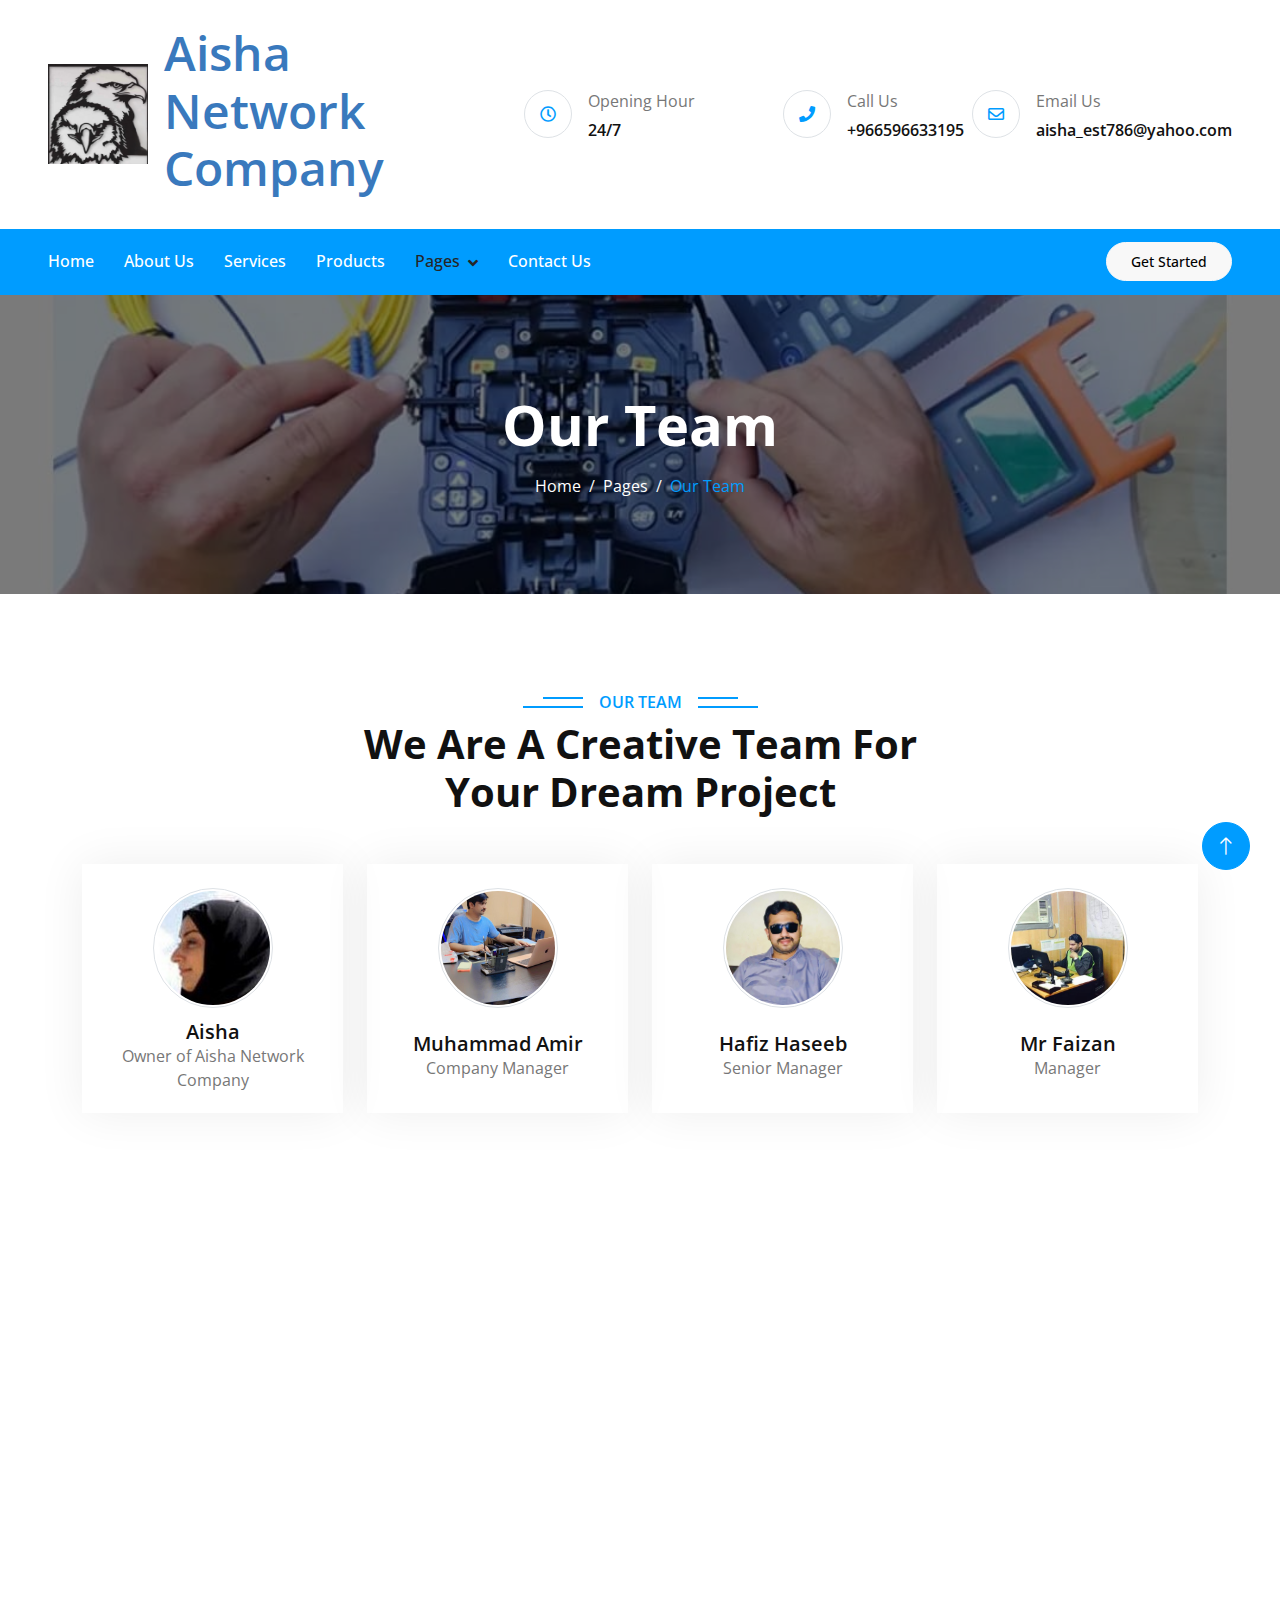
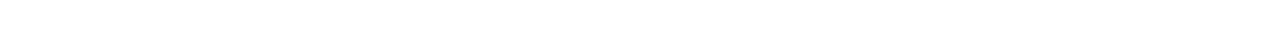
<file: team.html>
<!DOCTYPE html>
<html lang="en">

<head>
    <meta charset="utf-8">
    <title>Aisha Network Company</title>
    <meta content="width=device-width, initial-scale=1.0" name="viewport">
    <meta content="" name="keywords">
    <meta content="" name="description">

    <!-- Favicon -->
    <link href="img/logo.svg" rel="icon">

    <!-- Google Web Fonts -->
    <link rel="preconnect" href="https://fonts.googleapis.com">
    <link rel="preconnect" href="https://fonts.gstatic.com" crossorigin>
    <link href="https://fonts.googleapis.com/css2?family=Open+Sans:wght@400;500;600;700&display=swap" rel="stylesheet">

    <!-- Icon Font Stylesheet -->
    <link href="https://cdnjs.cloudflare.com/ajax/libs/font-awesome/5.10.0/css/all.min.css" rel="stylesheet">
    <link href="https://cdn.jsdelivr.net/npm/bootstrap-icons@1.4.1/font/bootstrap-icons.css" rel="stylesheet">

    <!-- Libraries Stylesheet -->
    <link href="lib/animate/animate.min.css" rel="stylesheet">
    <link href="lib/owlcarousel/assets/owl.carousel.min.css" rel="stylesheet">
    <link href="lib/lightbox/css/lightbox.min.css" rel="stylesheet">

    <!-- Customized Bootstrap Stylesheet -->
    <link href="css/bootstrap.min.css" rel="stylesheet">

    <!-- Template Stylesheet -->
    <link href="css/style.css" rel="stylesheet">
</head>

<body>
    <!-- Spinner Start -->
    <div id="spinner" class="show bg-white position-fixed translate-middle w-100 vh-100 top-50 start-50 d-flex align-items-center justify-content-center">
        <div class="spinner-border position-relative text-primary" style="width: 6rem; height: 6rem;" role="status"></div>
        <i class="fa fa-laptop-code fa-2x text-primary position-absolute top-50 start-50 translate-middle"></i>
    </div>
    <!-- Spinner End -->


    


  <!-- Brand & Contact Start -->
<div class="container-fluid py-4 px-5 wow fadeIn" data-wow-delay="0.1s">
    <div class="row align-items-center top-bar">
        <div class="col-lg-4 col-md-12 text-center text-lg-start" style="display: flex; align-items: center;">
            <a href="" class="navbar-brand m-0 p-0">
                <img src="img/mylogo.png" alt="Logo" style="width: 100px; height: 100px;">
            </a>
            <h1 style="margin-left: 1rem; font-size: 3rem; color: #3979bd;">Aisha Network Company</h1>
        </div>
        <div class="col-lg-8 col-md-7 d-none d-lg-block">
            <div class="row">
                <div class="col-4">
                    <div class="d-flex align-items-center justify-content-end">
                        <div class="flex-shrink-0 btn-lg-square border rounded-circle">
                            <i class="far fa-clock text-primary"></i>
                        </div>
                        <div style="padding-left: 1rem;">
                            <p class="mb-2">Opening Hour</p>
                            <h6 class="mb-0">24/7</h6>
                        </div>
                    </div>
                </div>
                <div class="col-4">
                    <div class="d-flex align-items-center justify-content-end">
                        <div class="flex-shrink-0 btn-lg-square border rounded-circle">
                            <i class="fa fa-phone text-primary"></i>
                        </div>
                        <div style="padding-left: 1rem;">
                            <p class="mb-2">Call Us</p>
                            <h6 class="mb-0">+966596633195</h6>
                        </div>
                    </div>
                </div>
                <div class="col-4">
                    <div class="d-flex align-items-center justify-content-end">
                        <div class="flex-shrink-0 btn-lg-square border rounded-circle">
                            <i class="far fa-envelope text-primary"></i>
                        </div>
                        <div style="padding-left: 1rem;">
                            <p class="mb-2">Email Us</p>
                            <h6 class="mb-0">aisha_est786@yahoo.com</h6>
                        </div>
                    </div>
                </div>
            </div>
        </div>
    </div>
</div>
<!-- Brand & Contact End -->



    <!-- Navbar Start -->
    <nav class="navbar navbar-expand-lg bg-primary navbar-dark sticky-top py-lg-0 px-lg-5 wow fadeIn" data-wow-delay="0.1s">
        <a href="#" class="navbar-brand ms-3 d-lg-none">MENU</a>
        <button type="button" class="navbar-toggler me-3" data-bs-toggle="collapse" data-bs-target="#navbarCollapse">
            <span class="navbar-toggler-icon"></span>
        </button>
        <div class="collapse navbar-collapse" id="navbarCollapse">
            <div class="navbar-nav me-auto p-3 p-lg-0">
                <a href="index.html" class="nav-item nav-link">Home</a>
                <a href="about.html" class="nav-item nav-link">About Us</a>
                <a href="service.html" class="nav-item nav-link">Services</a>
                <a href="product.html" class="nav-item nav-link">Products</a>
                <div class="nav-item dropdown">
                    <a href="#" class="nav-link dropdown-toggle active" data-bs-toggle="dropdown">Pages</a>
                    <div class="dropdown-menu border-0 rounded-0 rounded-bottom m-0">
                        
<a href="feature.html" class="dropdown-item">Features</a>
                        <a href="team.html" class="dropdown-item active">Our Team</a>
                    
                        
                        <a href="404.html" class="dropdown-item">404 Page</a>
                    </div>
                </div>
                <a href="contact.html" class="nav-item nav-link">Contact Us</a>
            </div>
            <a href="#" class="btn btn-sm btn-light rounded-pill py-2 px-4 d-none d-lg-block">Get Started</a>
        </div>
    </nav>
    <!-- Navbar End -->


    <!-- Page Header Start -->
    <div class="container-fluid page-header py-5 mb-5 wow fadeIn" data-wow-delay="0.1s">
        <div class="container text-center py-5">
            <h1 class="display-4 text-white animated slideInDown mb-3">Our Team</h1>
            <nav aria-label="breadcrumb animated slideInDown">
                <ol class="breadcrumb justify-content-center mb-0">
                    <li class="breadcrumb-item"><a class="text-white" href="index.html">Home</a></li>
                    <li class="breadcrumb-item"><a class="text-white" href="#">Pages</a></li>
                    <li class="breadcrumb-item text-primary active" aria-current="page">Our Team</li>
                </ol>
            </nav>
        </div>
    </div>
    <!-- Page Header End -->


 <!-- Team Start -->
<div class="container-xxl py-5">
    <div class="container">
        <div class="text-center mx-auto mb-5 wow fadeInUp" data-wow-delay="0.1s" style="max-width: 600px;">
            <h6 class="section-title bg-white text-center text-primary px-3">Our Team</h6>
            <h1 class="display-6 mb-4">We Are A Creative Team For Your Dream Project</h1>
        </div>
        <div class="row g-4">
            <div class="col-lg-3 col-md-6 wow fadeInUp" data-wow-delay="0.1s">
                <div class="team-item text-center p-4">
                    <img class="img-fluid border rounded-circle" 
                         src="img/company owner.jpg" 
                         alt="" 
                         style="width: 120px; height: 120px; object-fit: cover; padding: 2px; margin-bottom: 1rem;">
                    <div class="team-text">
                        <div class="team-title">
                            <h5 style="margin: 0;">Aisha</h5>
                            <span>Owner of Aisha Network Company</span>
                        </div>
                    </div>
                </div>
            </div>
            <div class="col-lg-3 col-md-6 wow fadeInUp" data-wow-delay="0.3s">
                <div class="team-item text-center p-4">
                    <img class="img-fluid border rounded-circle" 
                         src="img/amir.jpg" 
                         alt="" 
                         style="width: 120px; height: 120px; object-fit: cover; padding: 2px; margin-bottom: 1rem;">
                    <div class="team-text">
                        <div class="team-title">
                            <h5 style="margin: 0;">Muhammad Amir</h5>
                            <span>Company Manager</span>
                        </div>
                    </div>
                </div>
            </div>
            <div class="col-lg-3 col-md-6 wow fadeInUp" data-wow-delay="0.5s">
                <div class="team-item text-center p-4">
                    <img class="img-fluid border rounded-circle" 
                         src="img/haseeb.jpg" 
                         alt="" 
                         style="width: 120px; height: 120px; object-fit: cover; padding: 2px; margin-bottom: 1rem;">
                    <div class="team-text">
                        <div class="team-title">
                            <h5 style="margin: 0;">Hafiz Haseeb</h5>
                            <span>Senior Manager</span>
                        </div>
                    </div>
                </div>
            </div>
            <div class="col-lg-3 col-md-6 wow fadeInUp" data-wow-delay="0.7s">
                <div class="team-item text-center p-4">
                    <img class="img-fluid border rounded-circle" 
                         src="img/faizan.jpg" 
                         alt="" 
                         style="width: 120px; height: 120px; object-fit: cover; padding: 2px; margin-bottom: 1rem;">
                    <div class="team-text">
                        <div class="team-title">
                            <h5 style="margin: 0;">Mr Faizan</h5>
                            <span>Manager</span>
                        </div>
                    </div>
                </div>
            </div>
        </div>
    </div>
</div>
<!-- Team End -->




    <!-- Footer Start -->
    <div class="container-fluid bg-dark text-body footer mt-5 pt-5 wow fadeIn" data-wow-delay="0.1s">
        <div class="container py-5">
            <div class="row g-5">
                <div class="col-lg-3 col-md-6">
                    <h5 class="text-light mb-4">Address</h5>
                    <p class="mb-2"><i class="fa fa-map-marker-alt me-3"></i>Makkah Kakiah, Mecca, Saudi Arabia</p>
                    <p class="mb-2"><i class="fa fa-phone-alt me-3"></i>+966596633195</p>
                    <p class="mb-2"><i class="fa fa-envelope me-3"></i>aisha_est786@yahoo.com</p>
                    <div class="d-flex pt-2">
                        <a class="btn btn-square btn-outline-secondary rounded-circle me-1" href="https://www.facebook.com/profile.php?id=61554892922386&mibextid=ZbWKwL"><i class="fab fa-facebook-f"></i></a>
                    </div>
                </div>
                <div class="col-lg-3 col-md-6">
                    <h5 class="text-light mb-4">Quick Links</h5>
                    <a class="btn btn-link" href="about.html">About Us</a>
                    <a class="btn btn-link" href="contact.html">Contact Us</a>
                    <a class="btn btn-link" href="service.html">Our Services</a>
                    <a class="btn btn-link" href="feature.html">Terms & Condition</a>
                    <a class="btn btn-link" href="team.html">Support</a>
                </div>
                <div class="col-lg-3 col-md-6">
                    <h5 class="text-light mb-4">Gallery</h5>
                    <div class="row g-2 gallery">
                        <div class="col-4">
                            <img class="img-fluid rounded" src="img/product1.jpg" alt="Image">
                        </div>
                        <div class="col-4">
                            <img class="img-fluid rounded" src="img/product2.webp" alt="Image">
                        </div>
                        <div class="col-4">
                            <img class="img-fluid rounded" src="img/product3" alt="Image">
                        </div>
                        <div class="col-4">
                            <img class="img-fluid rounded" src="img/product4.jpg" alt="Image">
                        </div>
                        <div class="col-4">
                            <img class="img-fluid rounded" src="img/product5.jpg" alt="Image">
                        </div>
                        <div class="col-4">
                            <img class="img-fluid rounded" src="img/product6.jpg" alt="Image">
                        </div>
                    </div>
                </div>                
            </div>
        </div>
        <div class="container-fluid copyright">
            <div class="container">
                <div class="row">
                    <div class="col-md-6 text-center text-md-start mb-3 mb-md-0">
                        &copy; <a href="">Aisha Network Company</a>, All Right Reserved.
                    </div>
                </div>
            </div>
        </div>
    </div>
    <!-- Footer End -->


    <!-- Back to Top -->
    <a href="#" class="btn btn-lg btn-primary btn-lg-square rounded-circle back-to-top"><i class="bi bi-arrow-up"></i></a>


    <!-- JavaScript Libraries -->
    <script src="https://code.jquery.com/jquery-3.4.1.min.js"></script>
    <script src="https://cdn.jsdelivr.net/npm/bootstrap@5.0.0/dist/js/bootstrap.bundle.min.js"></script>
    <script src="lib/wow/wow.min.js"></script>
    <script src="lib/easing/easing.min.js"></script>
    <script src="lib/waypoints/waypoints.min.js"></script>
    <script src="lib/counterup/counterup.min.js"></script>
    <script src="lib/owlcarousel/owl.carousel.min.js"></script>
    <script src="lib/lightbox/js/lightbox.min.js"></script>

    <!-- Template Javascript -->
    <script src="js/main.js"></script>
</body>

</html>
</file>
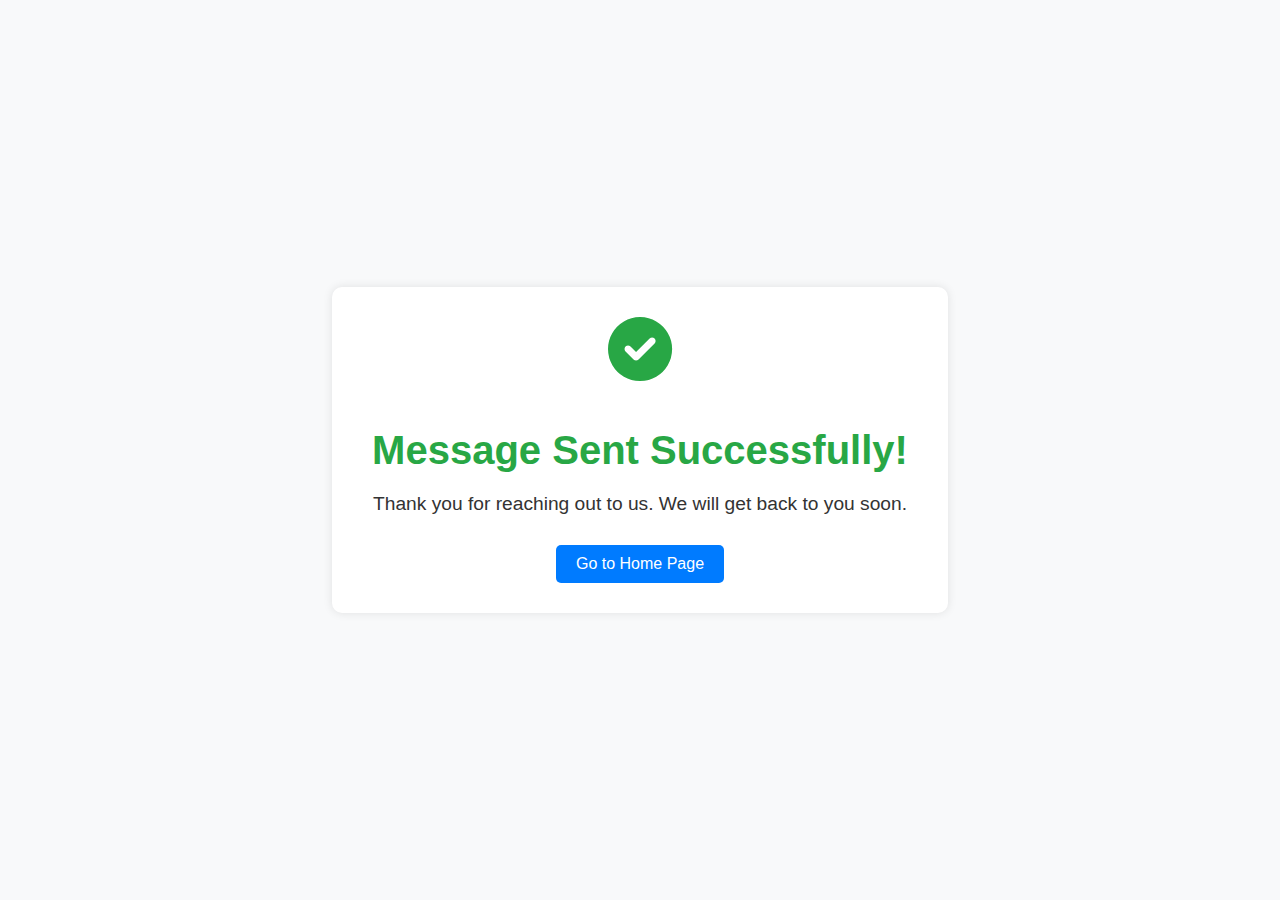
<file: thank-you.html>
<!DOCTYPE html>
<html lang="en">
<head>
    <meta charset="UTF-8">
    <meta name="viewport" content="width=device-width, initial-scale=1.0">
    <title>Thank You</title>
    <link href="https://cdnjs.cloudflare.com/ajax/libs/font-awesome/6.0.0-beta3/css/all.min.css" rel="stylesheet">
    <style>
        body {
            font-family: Arial, sans-serif;
            background-color: #f8f9fa;
            display: flex;
            justify-content: center;
            align-items: center;
            height: 100vh;
            margin: 0;
        }
        .container {
            text-align: center;
            background: #fff;
            padding: 30px 40px;
            border-radius: 10px;
            box-shadow: 0 0 10px rgba(0, 0, 0, 0.1);
        }
        .container h1 {
            font-size: 2.5em;
            color: #28a745;
            margin-bottom: 20px;
        }
        .container p {
            font-size: 1.2em;
            color: #333;
            margin-bottom: 30px;
        }
        .container a {
            display: inline-block;
            padding: 10px 20px;
            font-size: 1em;
            color: #fff;
            background-color: #007bff;
            border-radius: 5px;
            text-decoration: none;
            transition: background-color 0.3s;
        }
        .container a:hover {
            background-color: #0056b3;
        }
        .container i {
            color: #28a745;
            font-size: 4em;
            margin-bottom: 20px;
        }
    </style>
</head>
<body>
    <div class="container">
        <i class="fas fa-check-circle"></i>
        <h1>Message Sent Successfully!</h1>
        <p>Thank you for reaching out to us. We will get back to you soon.</p>
        <a href="index.html">Go to Home Page</a>
    </div>
</body>
</html>
</file>
<file: css/style.css>
/********** Template CSS **********/
:root {
    --primary: #009CFF;
    --secondary: #777777;
    --light: #F8F8F8;
    --dark: #252525;
}

.back-to-top {
    position: fixed;
    display: none;
    right: 30px;
    bottom: 30px;
    z-index: 99;
}


/*** Spinner ***/
#spinner {
    opacity: 0;
    visibility: hidden;
    transition: opacity .5s ease-out, visibility 0s linear .5s;
    z-index: 99999;
}

#spinner.show {
    transition: opacity .5s ease-out, visibility 0s linear 0s;
    visibility: visible;
    opacity: 1;
}


/*** Button ***/
.btn {
    font-weight: 500;
    transition: .5s;
}

.btn.btn-primary {
    color: #FFFFFF;
}

.btn-square {
    width: 38px;
    height: 38px;
}

.btn-sm-square {
    width: 32px;
    height: 32px;
}

.btn-lg-square {
    width: 48px;
    height: 48px;
}

.btn-square,
.btn-sm-square,
.btn-lg-square {
    padding: 0;
    display: flex;
    align-items: center;
    justify-content: center;
    font-weight: normal;
}


/*** Navbar ***/
.navbar .dropdown-toggle::after {
    border: none;
    content: "\f107";
    font-family: "Font Awesome 5 Free";
    font-weight: 900;
    vertical-align: middle;
    margin-left: 8px;
}

.navbar .navbar-nav .nav-link {
    margin-right: 30px;
    padding: 20px 0;
    color: #FFFFFF;
    font-weight: 500;
    outline: none;
}

.navbar .navbar-nav .nav-link:hover,
.navbar .navbar-nav .nav-link.active {
    color: var(--dark);
}

.navbar.sticky-top {
    top: -100px;
    transition: .5s;
}

@media (max-width: 991.98px) {
    .navbar .navbar-nav .nav-link {
        margin-right: 0;
        padding: 8px 0;
    }

    .navbar .navbar-nav {
        margin-top: 8px;
        border-top: 1px solid rgba(256, 256, 256, .1)
    }
}

@media (min-width: 992px) {
    .navbar .nav-item .dropdown-menu {
        display: block;
        visibility: hidden;
        top: 100%;
        transform: rotateX(-75deg);
        transform-origin: 0% 0%;
        transition: .5s;
        opacity: 0;
    }

    .navbar .nav-item:hover .dropdown-menu {
        transform: rotateX(0deg);
        visibility: visible;
        transition: .5s;
        opacity: 1;
    }
}


/*** Header ***/
#header-carousel .carousel-caption {
    top: 0;
    left: 0;
    right: 0;
    bottom: 0;
    display: flex;
    flex-direction: column;
    align-items: center;
    justify-content: center;
    background: rgba(0, 0, 0, .5);
    z-index: 1;
}

#header-carousel .carousel-control-prev,
#header-carousel .carousel-control-next {
    width: 10%;
}

#header-carousel .carousel-control-prev-icon,
#header-carousel .carousel-control-next-icon {
    width: 3rem;
    height: 3rem;
}

@media (max-width: 768px) {
    #header-carousel .carousel-item {
        position: relative;
        min-height: 500px;
    }
    
    #header-carousel .carousel-item img {
        position: center center;
        display: flex;
        size:cover;
        width: 100%;
        height: 100%;
        object-fit: cover;
    }
}

#header-carousel .carousel-indicators [data-bs-target] {
    width: 60px;
    height: 60px;
    text-indent: 0;
    margin-bottom: 15px;
    border: 2px solid #FFFFFF;
    border-radius: 60px;
    overflow: hidden;
}

#header-carousel .carousel-indicators [data-bs-target] img {
    width: 100%;
    height: 100%;
    object-fit: cover;
}

.page-header {
    background: linear-gradient(rgba(0, 0, 0, .5), rgba(0, 0, 0, .5)), url(../img/slider1.jpg) center center no-repeat;
    background-size: cover;
}

.breadcrumb-item+.breadcrumb-item::before {
    color: var(--secondary);
}

.page-header .breadcrumb-item+.breadcrumb-item::before {
    color: var(--light);
}


/*** Section Title ***/
.section-title {
    position: relative;
    display: inline-block;
    text-transform: uppercase;
}

.section-title::before {
    position: absolute;
    content: "";
    width: calc(100% + 80px);
    height: 2px;
    top: 4px;
    left: -40px;
    background: var(--primary);
    z-index: -1;
}

.section-title::after {
    position: absolute;
    content: "";
    width: calc(100% + 120px);
    height: 2px;
    bottom: 4px;
    left: -60px;
    background: var(--primary);
    z-index: -1;
}

.section-title.text-start::before {
    width: calc(100% + 40px);
    left: 0;
}

.section-title.text-start::after {
    width: calc(100% + 60px);
    left: 0;
}



/*** Img Border ***/
.img-border {
    position: relative;
    height: 100%;
    min-height: 400px;
}

.img-border::before {
    position: absolute;
    content: "";
    top: 0;
    left: 0;
    right: 3rem;
    bottom: 3rem;
    border: 5px solid var(--primary);
    border-radius: 6px;
}

.img-border img {
    position: absolute;
    top: 3rem;
    left: 3rem;
    width: calc(100% - 3rem);
    height: calc(100% - 3rem);
    object-fit: cover;
    border-radius: 6px;
}


/*** Facts ***/
.fact-item {
    transition: .5s;
}

.fact-item:hover {
    margin-top: -10px;
    background: #FFFFFF !important;
    box-shadow: 0 0 45px rgba(0, 0, 0, .07);
}


/*** Service ***/
.service-item {
    box-shadow: 0 0 45px rgba(0, 0, 0, .07);
    border: 1px solid transparent;
    transition: .5s;
}

.service-item:hover {
    margin-top: -10px;
    box-shadow: none;
    border: 1px solid #DEE2E6;
}


/*** Feature ***/
.progress {
    height: 5px;
}

.progress .progress-bar {
    width: 0px;
    transition: 3s;
}


/*** Project ***/
/* Container for each item */
.project-carousel .item {
    display: flex;
    flex-direction: column;
    justify-content: space-between; /* Ensures items are spaced evenly */
    height: 100%; /* Takes full height of the carousel item container */
    box-sizing: border-box; /* Includes padding and border in the element's total width and height */
    overflow: hidden; /* Ensures no overflow issues */
}

/* Ensure images fit the item size */
.project-carousel .item img {
    width: 100%;
    height: auto; /* Maintain aspect ratio */
}

/* Text container within each item */
.project-carousel .item .text {
    display: flex;
    flex-direction: column;
    justify-content: center;
    text-align: center; /* Center-align text */
    padding: 10px;
}

/* Style for the overlay link */
.project-item {
    position: relative;
}

.project-item a {
    position: absolute;
    width: 100%;
    height: 100%;
    top: 0;
    left: 0;
    display: flex;
    align-items: center;
    justify-content: center;
    color: #FFFFFF;
    background: rgba(0, 0, 0, .5);
    border-radius: 6px;
    opacity: 0;
    transition: opacity 0.5s ease;
    text-align: center;
    padding: 10px;
}

/* On hover, show overlay */
.project-item:hover a {
    opacity: 1;
}

/* Carousel dots styling */
.project-carousel .owl-dots {
    display: flex;
    align-items: center;
    justify-content: center;
    flex-wrap: wrap;
    margin-top: 20px;
}

.project-carousel .owl-dot {
    width: 35px;
    height: 35px;
    margin: 3px;
    display: flex;
    align-items: center;
    justify-content: center;
    border: 1px solid #DEE2E6;
    border-radius: 50%;
    transition: background 0.5s, border-color 0.5s;
}

.project-carousel .owl-dot:hover,
.project-carousel .owl-dot.active {
    color: #FFFFFF;
    border-color: var(--primary);
    background: var(--primary);
}




/*** Team ***/
.team-item {
    box-shadow: 0 0 45px rgba(0, 0, 0, .07);
}

.team-item .team-text {
    position: relative;
    height: 65px;
}

.team-item .team-title {
    position: absolute;
    width: 100%;
    height: 100%;
    top: 0;
    left: 0;
    display: flex;
    flex-direction: column;
    align-items: center;
    justify-content: center;
}

.team-item .team-social {
    position: absolute;
    width: 100%;
    height: 100%;
    top: 65px;
    left: 0;
    display: flex;
    align-items: center;
    justify-content: center;
    background: #FFFFFF;
}

.team-item .team-social .btn {
    margin: 0 3px;
}


/*** Testimonial ***/

.testimonial-carousel .owl-item .testimonial-item img {
    width: 60px;
    height: 60px;
}

.testimonial-carousel .owl-item .testimonial-item,
.testimonial-carousel .owl-item .testimonial-item * {
    transition: .5s;
}

.testimonial-carousel .owl-item.center .testimonial-item {
    background: var(--primary) !important;
}

.testimonial-carousel .owl-item.center .testimonial-item * {
    color: #FFFFFF !important;
}

.testimonial-carousel .owl-nav {
    margin-top: 30px;
    display: flex;
    justify-content: center;
}

.testimonial-carousel .owl-nav .owl-prev,
.testimonial-carousel .owl-nav .owl-next {
    margin: 0 12px;
    width: 50px;
    height: 50px;
    display: flex;
    align-items: center;
    justify-content: center;
    border: 1px solid #DEE2E6;
    border-radius: 50px;
    font-size: 18px;
    transition: .5s;
}

.testimonial-carousel .owl-nav .owl-prev:hover,
.testimonial-carousel .owl-nav .owl-next:hover {
    color: #FFFFFF;
    border-color: var(--primary);
    background: var(--primary);
}


/*** Footer ***/
.footer .btn.btn-link {
    display: block;
    margin-bottom: 5px;
    padding: 0;
    text-align: left;
    color: var(--secondary);
    font-weight: normal;
    text-transform: capitalize;
    transition: .3s;
}

.footer .btn.btn-link::before {
    position: relative;
    content: "\f105";
    font-family: "Font Awesome 5 Free";
    font-weight: 900;
    color: var(--secondary);
    margin-right: 10px;
}

.footer .btn.btn-link:hover {
    color: var(--primary);
    letter-spacing: 1px;
    box-shadow: none;
}

.footer .copyright {
    padding: 25px 0;
    font-size: 15px;
    border-top: 1px solid rgba(256, 256, 256, .1);
}

.footer .copyright a {
    color: var(--light);
}

.footer .copyright a:hover {
    color: var(--primary);
}

/* Gallery Section in Footer */
.footer .gallery img {
    background-color: rgb(255, 255, 255); /* Set background color to white */
    padding: 5px; /* Add padding to create space around the image */
    border-radius: 4px; /* Optional: Add border radius for rounded corners */
    box-shadow: 0 0 10px rgba(137, 134, 134, 0.1); /* Optional: Add a subtle shadow */
    width: 100%; /* Ensure images take up full width of their container */
    height: auto; /* Maintain aspect ratio */
    object-fit: cover; /* Ensure images cover the area of their container */
}

/* Ensure images fit well within their columns */
.footer .gallery .col-4 {
    padding: 0; /* Remove default padding */
    display: flex; /* Use flexbox for alignment */
    align-items: center; /* Center items vertically */
    justify-content: center; /* Center items horizontally */
}
</file>
